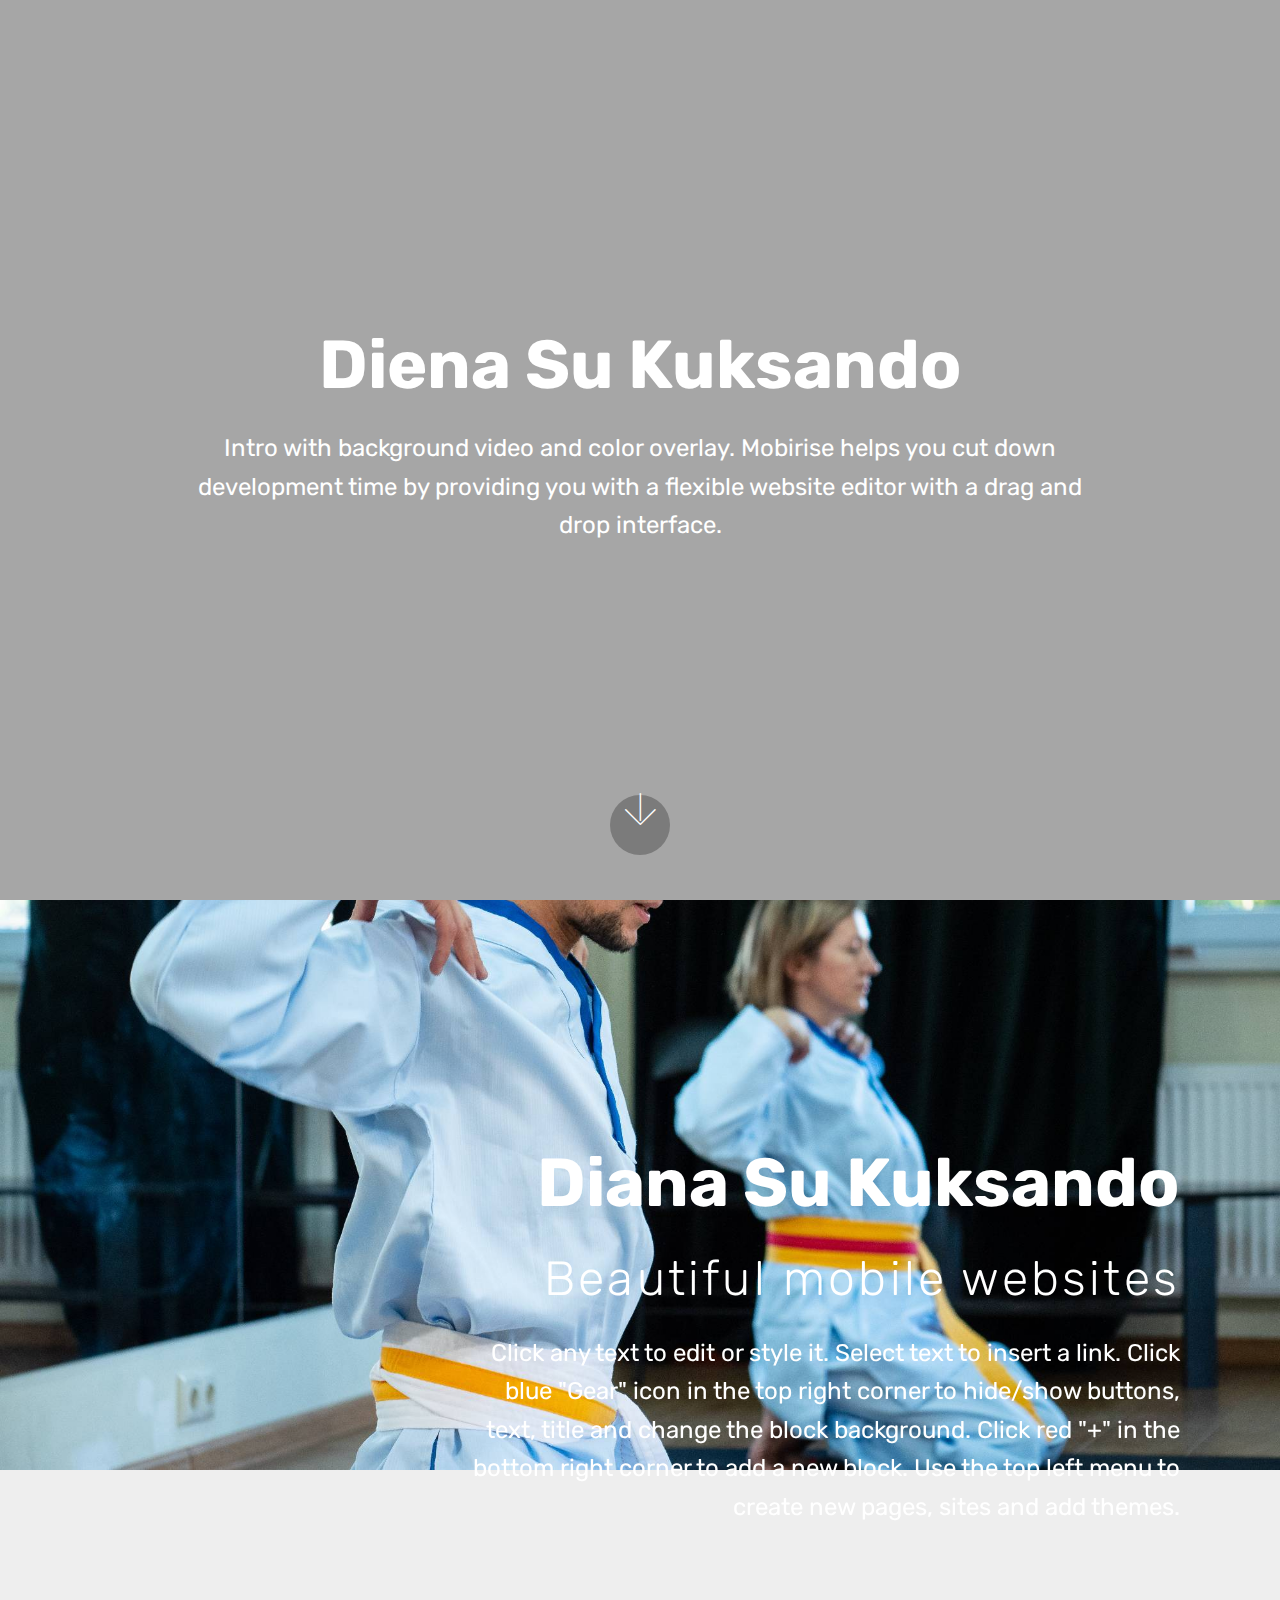
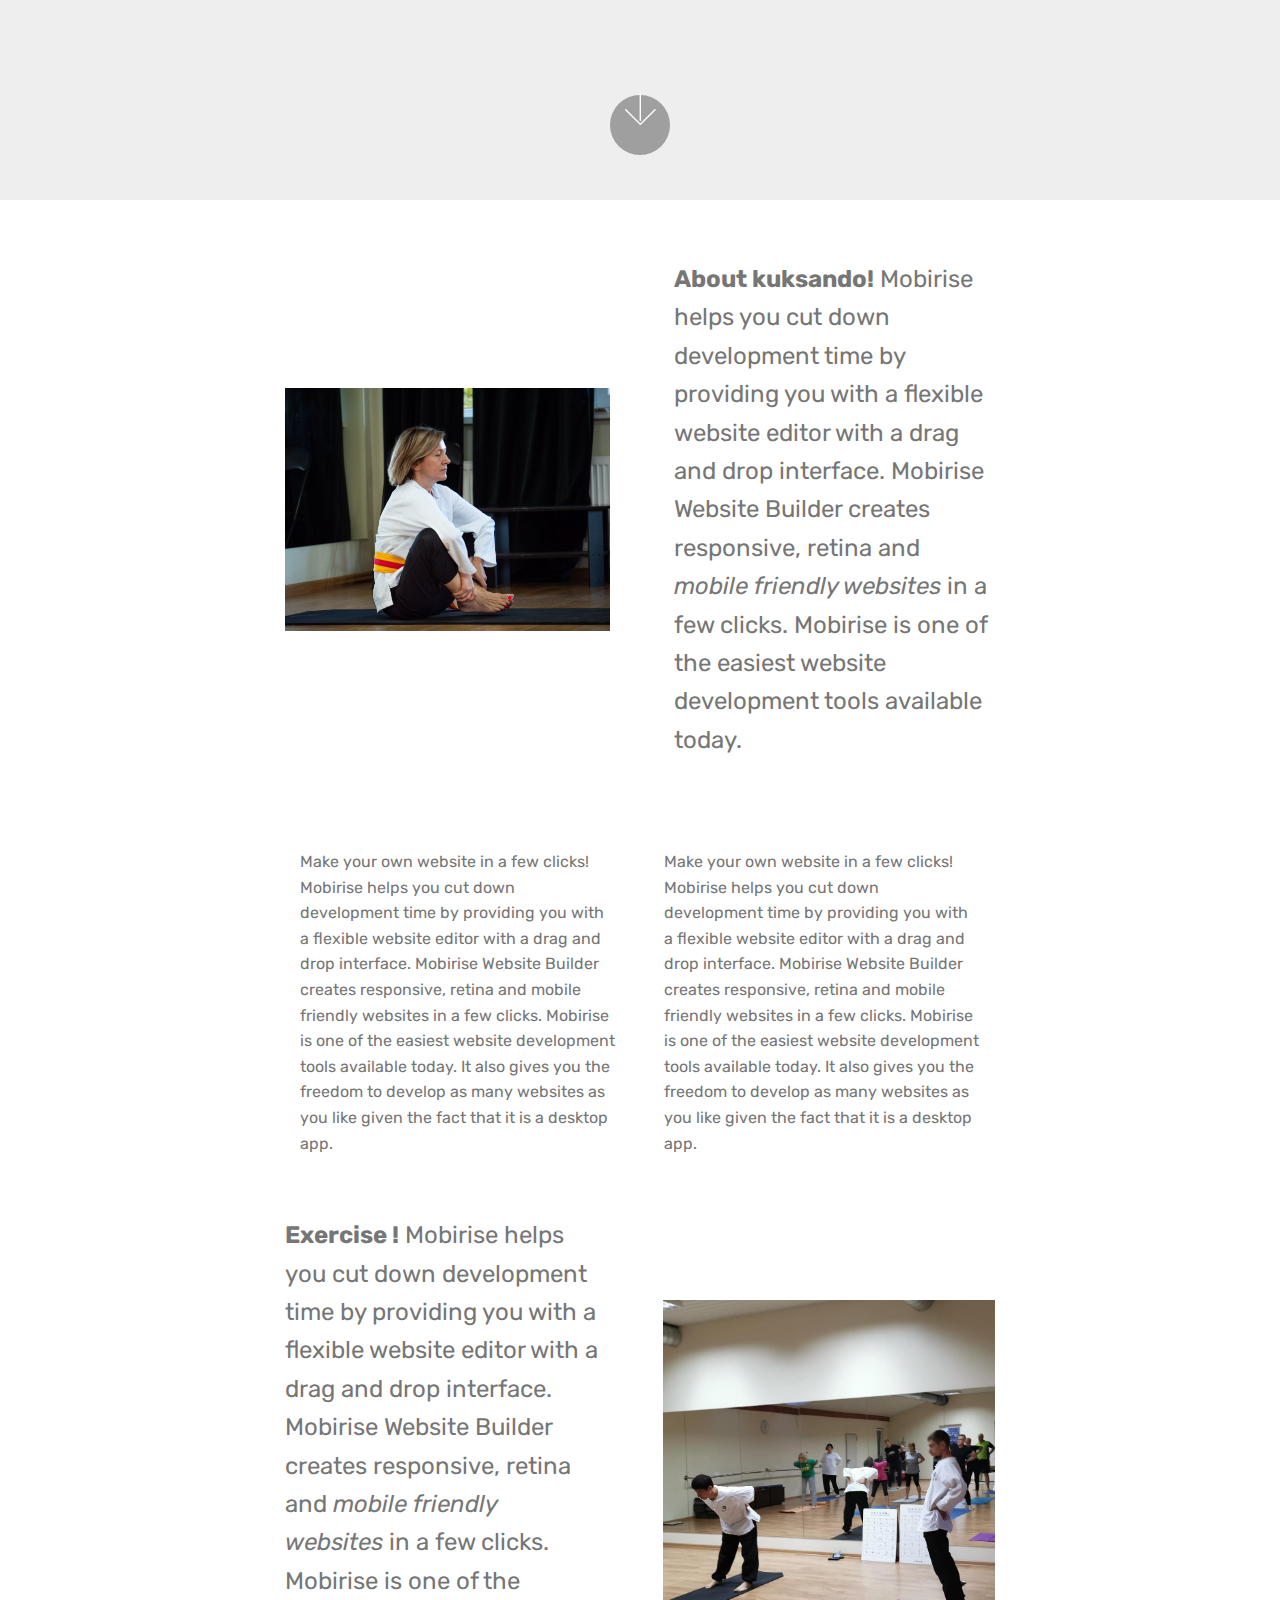
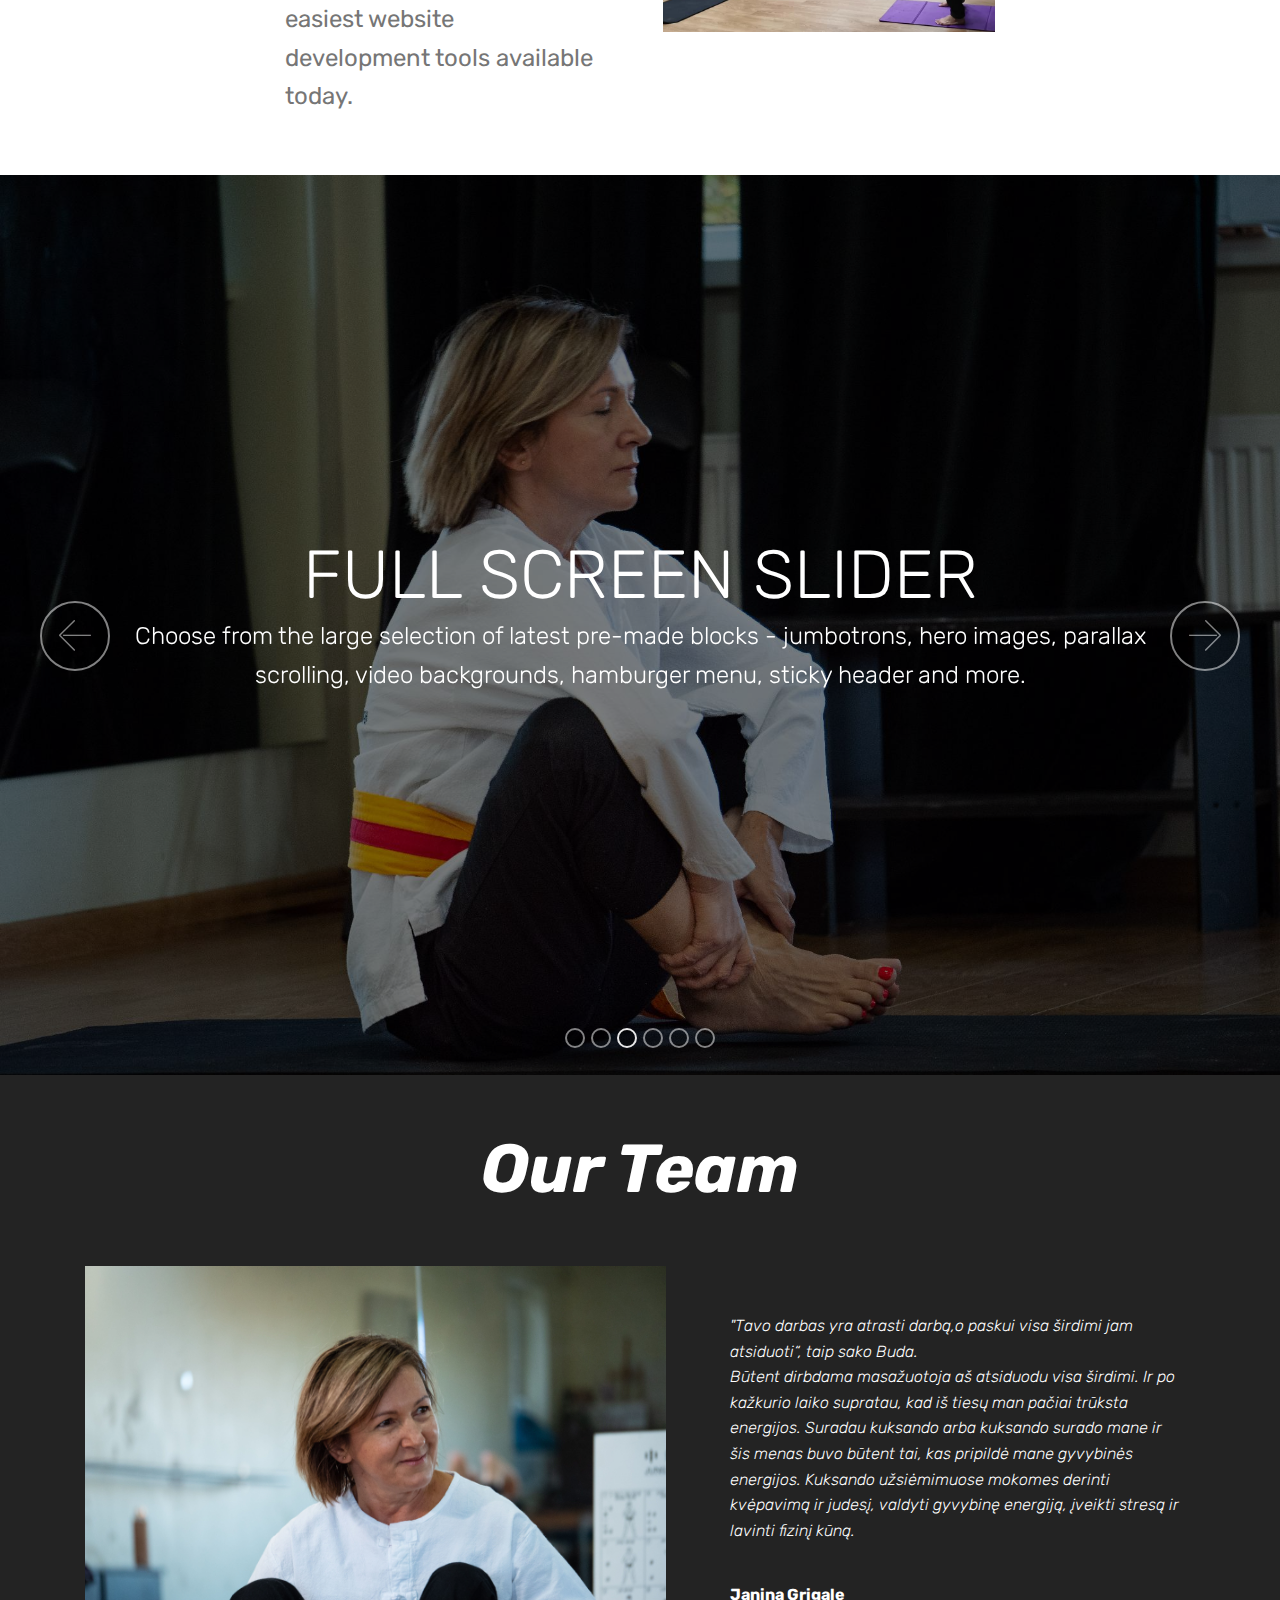
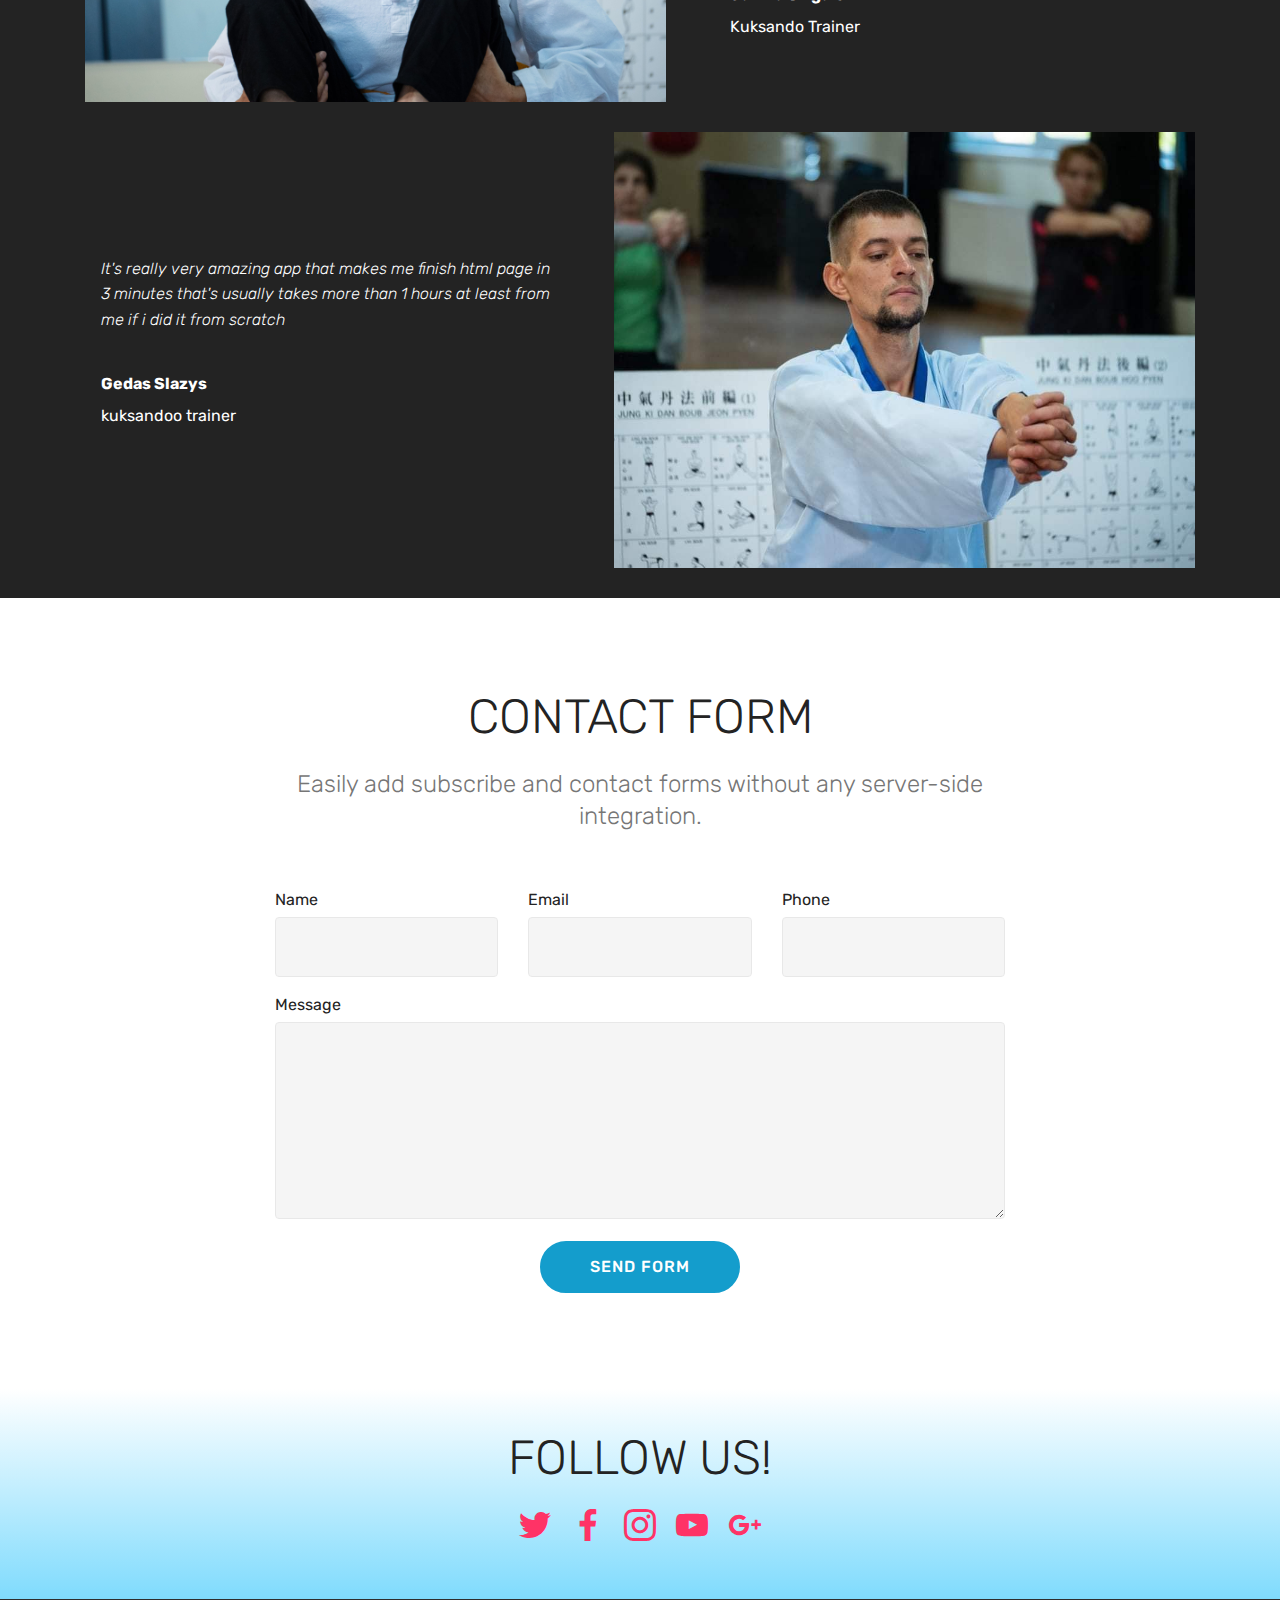
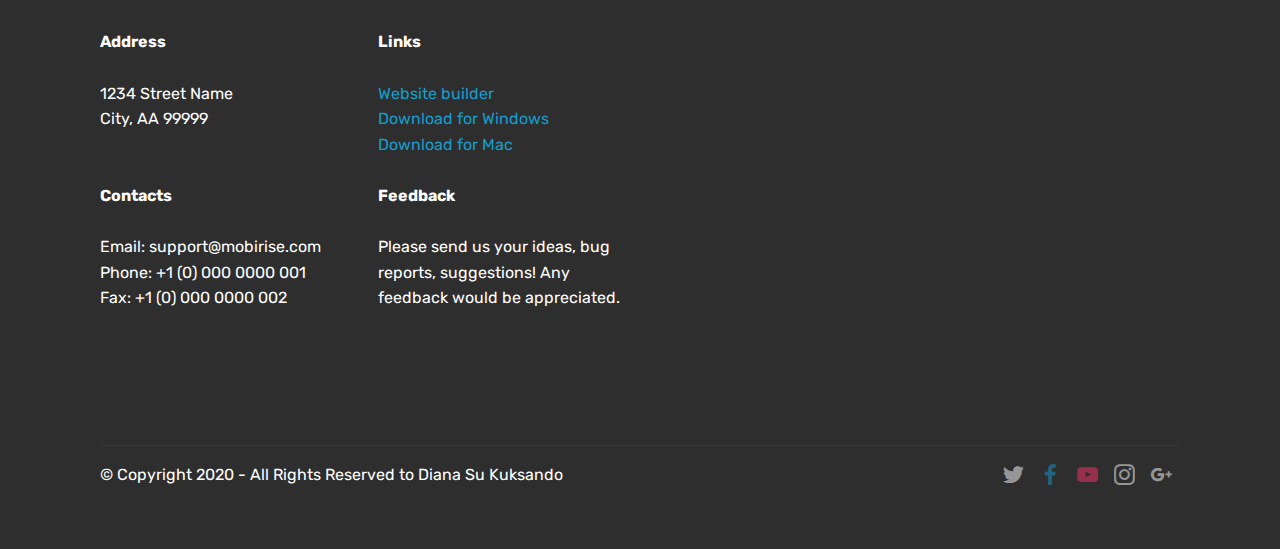
<file: index.html>
<!DOCTYPE html>
<html >
<head>
  <!-- Site made with Mobirise Website Builder v4.6.5, https://mobirise.com -->
  <meta charset="UTF-8">
  <meta http-equiv="X-UA-Compatible" content="IE=edge">
  <meta name="generator" content="Mobirise v4.6.5, mobirise.com">
  <meta name="viewport" content="width=device-width, initial-scale=1, minimum-scale=1">
  <link rel="shortcut icon" href="assets/images/logo4.png" type="image/x-icon">
  <meta name="description" content="Website Generator Description">
  <title>kuksando</title>
  <link rel="stylesheet" href="assets/web/assets/mobirise-icons/mobirise-icons.css">
  <link rel="stylesheet" href="assets/tether/tether.min.css">
  <link rel="stylesheet" href="assets/bootstrap/css/bootstrap.min.css">
  <link rel="stylesheet" href="assets/bootstrap/css/bootstrap-grid.min.css">
  <link rel="stylesheet" href="assets/bootstrap/css/bootstrap-reboot.min.css">
  <link rel="stylesheet" href="assets/socicon/css/styles.css">
  <link rel="stylesheet" href="assets/theme/css/style.css">
  <link rel="stylesheet" href="assets/mobirise/css/mbr-additional.css" type="text/css">
  
  
  
</head>
<body>
  <section class="header6 cid-ss1uspyOcr mbr-fullscreen" data-bg-video="https://www.youtube.com/watch?v=XAr6x-oocJI&amp;t=11s" id="header6-l">

    

    <div class="mbr-overlay" style="opacity: 0.3; background-color: rgb(0, 0, 0);">
    </div>

    <div class="container">
        <div class="row justify-content-md-center">
            <div class="mbr-white col-md-10">
                <h1 class="mbr-section-title align-center mbr-bold pb-3 mbr-fonts-style display-1">
                    Diena Su Kuksando</h1>
                <p class="mbr-text align-center pb-3 mbr-fonts-style display-5">
                    Intro with background video and color overlay. Mobirise helps you cut down development time by providing you with a flexible website editor with a drag and drop interface.
                </p>
                
            </div>
        </div>
    </div>

    <div class="mbr-arrow hidden-sm-down" aria-hidden="true">
        <a href="#next">
            <i class="mbri-down mbr-iconfont"></i>
        </a>
    </div>
</section>

<section class="engine"><a href="https://mobirise.ws/q">web page maker download</a></section><section class="header10 cid-ss1vpOQwte mbr-fullscreen mbr-parallax-background" id="header10-m">

    

    

    <div class="container">
        <div class="media-container-column mbr-white col-lg-8 col-md-10 ml-auto">
            <h1 class="mbr-section-title align-right mbr-bold pb-3 mbr-fonts-style display-1">
                Diana Su Kuksando</h1>
            <h3 class="mbr-section-subtitle align-right mbr-light pb-3 mbr-fonts-style display-2">
                Beautiful mobile websites
            </h3>
            <p class="mbr-text align-right pb-3 mbr-fonts-style display-5">
               Click any text to edit or style it. Select text to insert a link. Click blue "Gear" icon in the top right corner to hide/show buttons, text, title and change the block background. Click red "+" in the bottom right corner to add a new block. Use the top left menu to create new pages, sites and add themes.
            </p>
            
        </div>
    </div>

    <div class="mbr-arrow hidden-sm-down" aria-hidden="true">
        <a href="#next">
            <i class="mbri-down mbr-iconfont"></i>
        </a>
    </div>
</section>

<section class="mbr-section content6 cid-ss2t7gok6r" id="content6-z">
    
     
    
    <div class="container">
        <div class="media-container-row">
            <div class="col-12 col-md-8">
                <div class="media-container-row">
                    <div class="mbr-figure" style="width: 110%;">
                      <img src="assets/images/p11440661-5184x3888.jpg" alt="Mobirise" title="">  
                    </div>
                    <div class="media-content">
                        <div class="mbr-section-text">
                            <p class="mbr-text mb-0 mbr-fonts-style display-5">
                               <strong>About kuksando!</strong> Mobirise helps you cut down development time by providing you with a flexible website editor with a drag and drop interface. Mobirise Website Builder creates responsive, retina and <em>mobile friendly websites</em> in a few clicks. Mobirise is one of the easiest website development tools available today.
                            </p>
                        </div>
                    </div>
                </div>
            </div>
        </div>
    </div>
</section>

<section class="mbr-section article content3 cid-ssGvH2pUsl" id="content3-11">
      
     

    <div class="container">
        <div class="media-container-row">
            <div class="row col-12 col-md-8">
                <div class="col-12 col-md-6 pr-lg-4 mbr-text mbr-fonts-style display-7">
                     Make your own website in a few clicks! Mobirise helps you cut down development time by providing you with a flexible website editor with a drag and drop interface. Mobirise Website Builder creates responsive, retina and mobile friendly websites in a few clicks. Mobirise is one of the easiest website development tools available today. It also gives you the freedom to develop as many websites as you like given the fact that it is a desktop app.
                </div>
                <div class="col-12 col-md-6 pl-lg-4 mbr-text mbr-fonts-style display-7">
                     Make your own website in a few clicks! Mobirise helps you cut down development time by providing you with a flexible website editor with a drag and drop interface. Mobirise Website Builder creates responsive, retina and mobile friendly websites in a few clicks. Mobirise is one of the easiest website development tools available today. It also gives you the freedom to develop as many websites as you like given the fact that it is a desktop app.
                </div>
            </div>
        </div>
    </div>
</section>

<section class="mbr-section content7 cid-ss2t8gyoWr" id="content7-10">
          
    

    <div class="container">
        <div class="media-container-row">
            <div class="col-12 col-md-8">
                <div class="media-container-row">
                    <div class="media-content">
                        <div class="mbr-section-text">
                            <p class="mbr-text align-right mb-0 mbr-fonts-style display-5"><strong>Exercise !</strong> Mobirise helps you cut down development time by providing you with a flexible website editor with a drag and drop interface. Mobirise Website Builder creates responsive, retina and <em>mobile friendly websites</em> in a few clicks. Mobirise is one of the easiest website development tools available today.
                            </p>
                        </div>
                    </div>
                    <div class="mbr-figure" style="width: 115%;">
                     <img src="assets/images/img-20190918-214710-971x971.jpg" alt="Mobirise" title="">  
                    </div>
                </div>
            </div>
        </div>
    </div>
</section>

<section class="carousel slide cid-ss1PzLJPIp" data-interval="false" id="slider1-o">

    

    <div class="full-screen"><div class="mbr-slider slide carousel" data-pause="true" data-keyboard="false" data-ride="false" data-interval="false"><ol class="carousel-indicators"><li data-app-prevent-settings="" data-target="#slider1-o" data-slide-to="0"></li><li data-app-prevent-settings="" data-target="#slider1-o" data-slide-to="1"></li><li data-app-prevent-settings="" data-target="#slider1-o" class=" active" data-slide-to="2"></li><li data-app-prevent-settings="" data-target="#slider1-o" data-slide-to="3"></li><li data-app-prevent-settings="" data-target="#slider1-o" data-slide-to="4"></li><li data-app-prevent-settings="" data-target="#slider1-o" data-slide-to="5"></li></ol><div class="carousel-inner" role="listbox"><div class="carousel-item slider-fullscreen-image" data-bg-video-slide="false" style="background-image: url(assets/images/momgedas-2000x1500.jpg);"><div class="container container-slide"><div class="image_wrapper"><div class="mbr-overlay"></div><img src="assets/images/momgedas-2000x1500.jpg"><div class="carousel-caption justify-content-center"><div class="col-10 align-right"><h2 class="mbr-fonts-style display-1">IMAGE SLIDE</h2><p class="lead mbr-text mbr-fonts-style display-5">Choose from the large selection of latest pre-made blocks - jumbotrons, hero images, parallax scrolling, video backgrounds, hamburger menu, sticky header and more.</p><div class="mbr-section-btn" buttons="0"><a class="btn btn-info display-4" href="https://mobirise.com">FOR WINDOWS</a> <a class="btn  btn-white-outline display-4" href="https://mobirise.com">FOR MAC</a></div></div></div></div></div></div><div class="carousel-item slider-fullscreen-image" data-bg-video-slide="false" style="background-image: url(assets/images/153474108-156636062855670-6203667829349959182-n-1152x864.jpg);"><div class="container container-slide"><div class="image_wrapper"><div class="mbr-overlay"></div><img src="assets/images/153474108-156636062855670-6203667829349959182-n-1152x864.jpg"><div class="carousel-caption justify-content-center"><div class="col-10 align-center"><h2 class="mbr-fonts-style display-1">FULL SCREEN SLIDER</h2><p class="lead mbr-text mbr-fonts-style display-5">Choose from the large selection of latest pre-made blocks - jumbotrons, hero images, parallax scrolling, video backgrounds, hamburger menu, sticky header and more.</p></div></div></div></div></div><div class="carousel-item slider-fullscreen-image active" data-bg-video-slide="false" style="background-image: url(assets/images/p11440661-2000x1500.jpg);"><div class="container container-slide"><div class="image_wrapper"><div class="mbr-overlay"></div><img src="assets/images/p11440661-2000x1500.jpg"><div class="carousel-caption justify-content-center"><div class="col-10 align-center"><h2 class="mbr-fonts-style display-1">FULL SCREEN SLIDER</h2><p class="lead mbr-text mbr-fonts-style display-5">Choose from the large selection of latest pre-made blocks - jumbotrons, hero images, parallax scrolling, video backgrounds, hamburger menu, sticky header and more.</p></div></div></div></div></div><div class="carousel-item slider-fullscreen-image" data-bg-video-slide="false" style="background-image: url(assets/images/avatar-1440x1440.jpg);"><div class="container container-slide"><div class="image_wrapper"><div class="mbr-overlay"></div><img src="assets/images/avatar-1440x1440.jpg"><div class="carousel-caption justify-content-center"><div class="col-10 align-center"><h2 class="mbr-fonts-style display-1">FULL SCREEN SLIDER</h2><p class="lead mbr-text mbr-fonts-style display-5">Choose from the large selection of latest pre-made blocks - jumbotrons, hero images, parallax scrolling, video backgrounds, hamburger menu, sticky header and more.</p></div></div></div></div></div><div class="carousel-item slider-fullscreen-image" data-bg-video-slide="false" style="background-image: url(assets/images/19-2000x1500.jpg);"><div class="container container-slide"><div class="image_wrapper"><div class="mbr-overlay"></div><img src="assets/images/19-2000x1500.jpg"><div class="carousel-caption justify-content-center"><div class="col-10 align-center"><h2 class="mbr-fonts-style display-1">FULL SCREEN SLIDER</h2><p class="lead mbr-text mbr-fonts-style display-5">Choose from the large selection of latest pre-made blocks - jumbotrons, hero images, parallax scrolling, video backgrounds, hamburger menu, sticky header and more.</p></div></div></div></div></div><div class="carousel-item slider-fullscreen-image" data-bg-video-slide="false" style="background-image: url(assets/images/19-2000x1500.jpg);"><div class="container container-slide"><div class="image_wrapper"><div class="mbr-overlay"></div><img src="assets/images/19-2000x1500.jpg"><div class="carousel-caption justify-content-center"><div class="col-10 align-center"><h2 class="mbr-fonts-style display-1">FULL SCREEN SLIDER</h2><p class="lead mbr-text mbr-fonts-style display-5">Choose from the large selection of latest pre-made blocks - jumbotrons, hero images, parallax scrolling, video backgrounds, hamburger menu, sticky header and more.</p></div></div></div></div></div></div><a data-app-prevent-settings="" class="carousel-control carousel-control-prev" role="button" data-slide="prev" href="#slider1-o"><span aria-hidden="true" class="mbri-left mbr-iconfont"></span><span class="sr-only">Previous</span></a><a data-app-prevent-settings="" class="carousel-control carousel-control-next" role="button" data-slide="next" href="#slider1-o"><span aria-hidden="true" class="mbri-right mbr-iconfont"></span><span class="sr-only">Next</span></a></div></div>

</section>

<section class="mbr-section content5 cid-ss1PJ3cWfj" id="content5-p">

    

    

    <div class="container">
        <div class="media-container-row">
            <div class="title col-12 col-md-8">
                <h2 class="align-center mbr-bold mbr-white pb-3 mbr-fonts-style display-1"><em>
                    Our Team</em></h2>
                <h3 class="mbr-section-subtitle align-center mbr-light mbr-white pb-3 mbr-fonts-style display-5"></h3>
                
                
            </div>
        </div>
    </div>
</section>

<section class="testimonials2 cid-ss25xNm6Bz" id="testimonials2-y">

    

    

    <div class="container">
        <div class="media-container-row">
            <div class="mbr-figure pr-lg-5" style="width: 130%;">
              <img src="assets/images/p1144162-5184x3888.jpg" alt="" title="">
            </div>
            <div class="media-content px-3 align-self-center mbr-white py-2">
                    <p class="mbr-text testimonial-text mbr-fonts-style display-7">"Tavo darbas yra atrasti darbą,o paskui visa širdimi jam atsiduoti“, taip sako Buda.
<br>Būtent dirbdama masažuotoja aš atsiduodu visa širdimi. Ir po kažkurio laiko supratau, kad iš tiesų man pačiai trūksta energijos. Suradau kuksando arba kuksando surado mane ir šis menas buvo būtent tai, kas pripildė mane gyvybinės energijos. Kuksando užsiėmimuose mokomes derinti kvėpavimą ir judesį, valdyti gyvybinę energiją, įveikti stresą ir lavinti fizinį kūną.</p>
                    <p class="mbr-author-name pt-4 mb-2 mbr-fonts-style display-7">
                       Janina Grigale</p>
                    <p class="mbr-author-desc mbr-fonts-style display-7">
                       Kuksando Trainer</p>
            </div>
        </div>
    </div>
</section>

<section class="testimonials3 cid-ss24WbOL7j" id="testimonials3-x">

    

    

    <div class="container">
        <div class="media-container-row">
            <div class="media-content px-3 align-self-center mbr-white py-2">
                <p class="mbr-text testimonial-text mbr-fonts-style display-7">
                   It's really very amazing app that makes me finish html page in 3 minutes that's usually takes more than 1 hours at least from me if i did it from scratch
                </p>
                <p class="mbr-author-name pt-4 mb-2 mbr-fonts-style display-7">
                   Gedas Slazys</p>
                <p class="mbr-author-desc mbr-fonts-style display-7">
                   kuksandoo trainer</p>
            </div>

            <div class="mbr-figure pl-lg-5" style="width: 130%;">
              <img src="assets/images/img4-972x729.jpg" alt="" title="">
            </div>
        </div>
    </div>
</section>

<section class="mbr-section form1 cid-ssHltceej7" id="form1-12">

    

    
    <div class="container">
        <div class="row justify-content-center">
            <div class="title col-12 col-lg-8">
                <h2 class="mbr-section-title align-center pb-3 mbr-fonts-style display-2">
                    CONTACT FORM
                </h2>
                <h3 class="mbr-section-subtitle align-center mbr-light pb-3 mbr-fonts-style display-5">
                    Easily add subscribe and contact forms without any server-side integration.
                </h3>
            </div>
        </div>
    </div>
    <div class="container">
        <div class="row justify-content-center">
            <div class="media-container-column col-lg-8" data-form-type="formoid">
                    <div data-form-alert="" hidden="">
                        Thanks for filling out the form!
                    </div>
            
                    <form class="mbr-form" action="https://mobirise.com/" method="post" data-form-title="Mobirise Form"><input type="hidden" name="email" data-form-email="true" value="LNiDOqIYFIaDq57SWEyVmd39adwL6MzqhAii9u/VqQozrSyQoNoHBGbNxggWHrCmILfAMXPqDzOQ0mk3cfU7sSGmAcSRpF1oxxwv6S5txBb6NRLyIpj3egWDwOsBwxyG" data-form-field="Email">
                        <div class="row row-sm-offset">
                            <div class="col-md-4 multi-horizontal" data-for="name">
                                <div class="form-group">
                                    <label class="form-control-label mbr-fonts-style display-7" for="name-form1-12">Name</label>
                                    <input type="text" class="form-control" name="name" data-form-field="Name" required="" id="name-form1-12">
                                </div>
                            </div>
                            <div class="col-md-4 multi-horizontal" data-for="email">
                                <div class="form-group">
                                    <label class="form-control-label mbr-fonts-style display-7" for="email-form1-12">Email</label>
                                    <input type="email" class="form-control" name="email" data-form-field="Email" required="" id="email-form1-12">
                                </div>
                            </div>
                            <div class="col-md-4 multi-horizontal" data-for="phone">
                                <div class="form-group">
                                    <label class="form-control-label mbr-fonts-style display-7" for="phone-form1-12">Phone</label>
                                    <input type="tel" class="form-control" name="phone" data-form-field="Phone" id="phone-form1-12">
                                </div>
                            </div>
                        </div>
                        <div class="form-group" data-for="message">
                            <label class="form-control-label mbr-fonts-style display-7" for="message-form1-12">Message</label>
                            <textarea type="text" class="form-control" name="message" rows="7" data-form-field="Message" id="message-form1-12"></textarea>
                        </div>
            
                        <span class="input-group-btn">
                            <button href="" type="submit" class="btn btn-primary btn-form display-4">SEND FORM</button>
                        </span>
                    </form>
            </div>
        </div>
    </div>
</section>

<section class="cid-ss21p5C1eG" id="social-buttons2-u">

    

    

    <div class="container">
        <div class="media-container-row">
            <div class="col-md-8 align-center">
                <h2 class="pb-3 mbr-fonts-style display-2">
                    FOLLOW US!
                </h2>
                <div class="social-list pl-0 mb-0">
                    <a href="https://twitter.com/mobirise" target="_blank">
                        <span class="px-2 socicon-twitter socicon mbr-iconfont mbr-iconfont-social"></span>
                    </a>
                    <a href="https://www.facebook.com/pages/Mobirise/1616226671953247" target="_blank">
                        <span class="px-2 socicon-facebook socicon mbr-iconfont mbr-iconfont-social"></span>
                    </a>
                    <a href="https://instagram.com/mobirise" target="_blank">
                        <span class="px-2 socicon-instagram socicon mbr-iconfont mbr-iconfont-social"></span>
                    </a>
                    <a href="https://www.youtube.com/c/mobirise" target="_blank">
                        <span class="px-2 socicon-youtube socicon mbr-iconfont mbr-iconfont-social"></span>
                    </a>
                    <a href="https://plus.google.com/u/0/+Mobirise" target="_blank">
                        <span class="px-2 mbr-iconfont mbr-iconfont-social socicon-googleplus socicon" style="color: rgb(255, 51, 102);"></span>
                    </a>
                    <a href="https://www.behance.net/Mobirise" target="_blank">
                        
                    </a>
                </div>
            </div>
        </div>
    </div>
</section>

<section class="cid-ss21A2e9jG" id="footer2-w">

    

    

    <div class="container">
        <div class="media-container-row content mbr-white">
            <div class="col-12 col-md-3 mbr-fonts-style display-7">
                <p class="mbr-text">
                    <strong>Address</strong>
                    <br>
                    <br>1234 Street Name
                    <br>City, AA 99999
                    <br>
                    <br>
                    <br><strong>Contacts</strong>
                    <br>
                    <br>Email: support@mobirise.com
                    <br>Phone: +1 (0) 000 0000 001
                    <br>Fax: +1 (0) 000 0000 002
                </p>
            </div>
            <div class="col-12 col-md-3 mbr-fonts-style display-7">
                <p class="mbr-text">
                    <strong>Links</strong>
                    <br>
                    <br><a class="text-primary" href="https://mobirise.com/">Website builder</a>
                    <br><a class="text-primary" href="https://mobirise.com/mobirise-free-win.zip">Download for Windows</a>
                    <br><a class="text-primary" href="https: //mobirise.com/mobirise-free-mac.zip">Download for Mac</a>
                    <br>
                    <br><strong>Feedback</strong>
                    <br>
                    <br>Please send us your ideas, bug reports, suggestions! Any feedback would be appreciated.
                </p>
            </div>
            <div class="col-12 col-md-6">
                <div class="google-map"><iframe frameborder="0" style="border:0" src="https://www.google.com/maps/embed/v1/place?key=AIzaSyA0Dx_boXQiwvdz8sJHoYeZNVTdoWONYkU&amp;q=place_id:ChIJQ9NnsXAi50YRvIs3x-DRS2E" allowfullscreen=""></iframe></div>
            </div>
        </div>
        <div class="footer-lower">
            <div class="media-container-row">
                <div class="col-sm-12">
                    <hr>
                </div>
            </div>
            <div class="media-container-row mbr-white">
                <div class="col-sm-6 copyright">
                    <p class="mbr-text mbr-fonts-style display-7">
                        © Copyright 2020 - All Rights Reserved to Diana Su Kuksando</p>
                </div>
                <div class="col-md-6">
                    <div class="social-list align-right">
                        <div class="soc-item">
                            <a href="https://twitter.com/mobirise" target="_blank">
                                <span class="socicon-twitter socicon mbr-iconfont mbr-iconfont-social"></span>
                            </a>
                        </div>
                        <div class="soc-item">
                            <a href="https://www.facebook.com/Diena-su-Kuksando-2225954440834563" target="_blank">
                                <span class="mbr-iconfont mbr-iconfont-social socicon-facebook socicon" style="color: rgb(20, 157, 204);"></span>
                            </a>
                        </div>
                        <div class="soc-item">
                            <a href="https://www.youtube.com/watch?v=XAr6x-oocJI&t=11s" target="_blank">
                                <span class="mbr-iconfont mbr-iconfont-social socicon-youtube socicon" style="color: rgb(255, 51, 102);"></span>
                            </a>
                        </div>
                        <div class="soc-item">
                            <a href="https://instagram.com/mobirise" target="_blank">
                                <span class="socicon-instagram socicon mbr-iconfont mbr-iconfont-social"></span>
                            </a>
                        </div>
                        <div class="soc-item">
                            <a href="https://plus.google.com/u/0/+Mobirise" target="_blank">
                                <span class="socicon-googleplus socicon mbr-iconfont mbr-iconfont-social"></span>
                            </a>
                        </div>
                        
                    </div>
                </div>
            </div>
        </div>
    </div>
</section>


  <script src="assets/web/assets/jquery/jquery.min.js"></script>
  <script src="assets/popper/popper.min.js"></script>
  <script src="assets/tether/tether.min.js"></script>
  <script src="assets/bootstrap/js/bootstrap.min.js"></script>
  <script src="assets/smoothscroll/smooth-scroll.js"></script>
  <script src="assets/ytplayer/jquery.mb.ytplayer.min.js"></script>
  <script src="assets/parallax/jarallax.min.js"></script>
  <script src="assets/sociallikes/social-likes.js"></script>
  <script src="assets/bootstrapcarouselswipe/bootstrap-carousel-swipe.js"></script>
  <script src="assets/vimeoplayer/jquery.mb.vimeo_player.js"></script>
  <script src="assets/theme/js/script.js"></script>
  <script src="assets/slidervideo/script.js"></script>
  <script src="assets/formoid/formoid.min.js"></script>
  
  
</body>
</html>
</file>
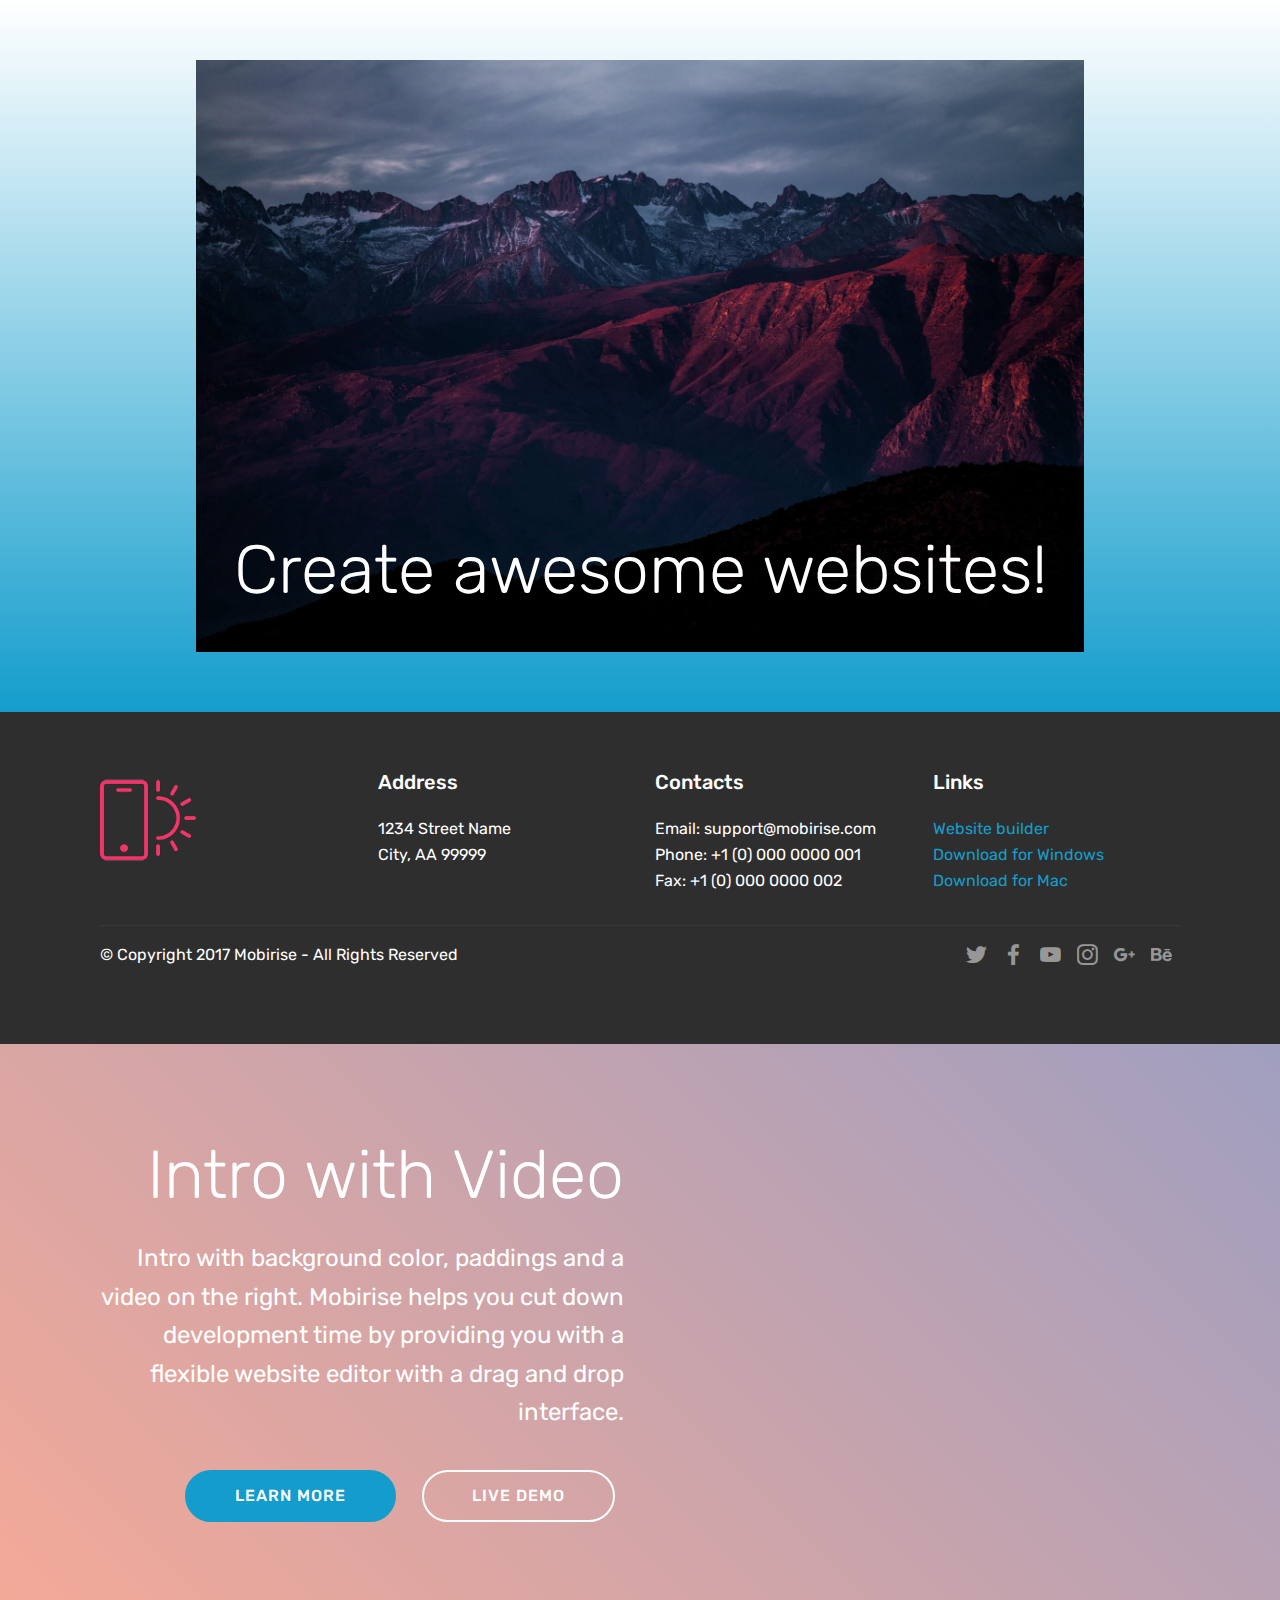
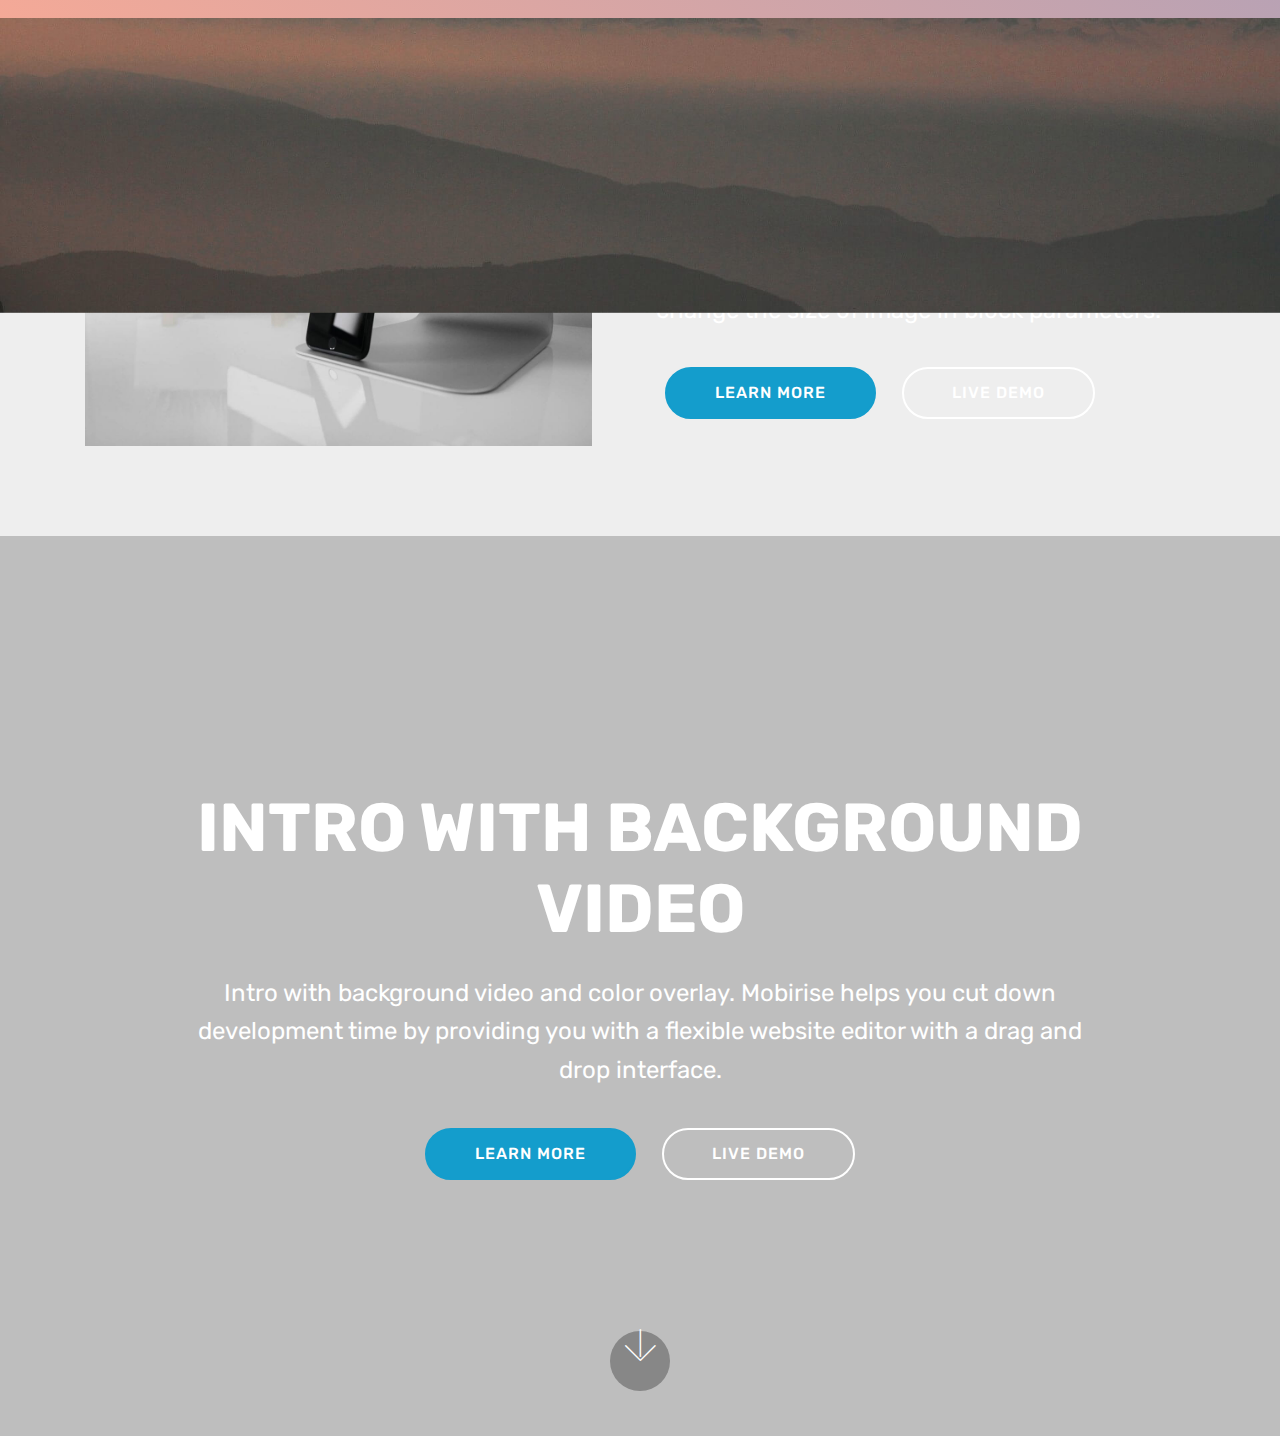
<file: indexold.html>
<!DOCTYPE html>
<html >
<head>
  <!-- Site made with Mobirise Website Builder v4.6.5, https://mobirise.com -->
  <meta charset="UTF-8">
  <meta http-equiv="X-UA-Compatible" content="IE=edge">
  <meta name="generator" content="Mobirise v4.6.5, mobirise.com">
  <meta name="viewport" content="width=device-width, initial-scale=1, minimum-scale=1">
  <link rel="shortcut icon" href="assets/images/logo4.png" type="image/x-icon">
  <meta name="description" content="">
  <title>Home</title>
  <link rel="stylesheet" href="assets/web/assets/mobirise-icons/mobirise-icons.css">
  <link rel="stylesheet" href="assets/tether/tether.min.css">
  <link rel="stylesheet" href="assets/bootstrap/css/bootstrap.min.css">
  <link rel="stylesheet" href="assets/bootstrap/css/bootstrap-grid.min.css">
  <link rel="stylesheet" href="assets/bootstrap/css/bootstrap-reboot.min.css">
  <link rel="stylesheet" href="assets/socicon/css/styles.css">
  <link rel="stylesheet" href="assets/theme/css/style.css">
  <link rel="stylesheet" href="assets/mobirise/css/mbr-additional.css" type="text/css">
  
  
  
</head>
<body>
  <section class="cid-srhiEgxc5t" id="image3-h">

    

    <figure class="mbr-figure container">
            <div class="image-block" style="width: 80%;">
                <img src="assets/images/jumbotron.jpg" width="1400" alt="Mobirise">
                <figcaption class="mbr-figure-caption mbr-figure-caption-over">
                    <div class="container pb-5 mbr-white align-center mbr-fonts-style display-1">
                        Create awesome websites!
                    </div>
                </figcaption>
            </div>
    </figure>
</section>

<section class="engine"><a href="https://mobirise.ws/k">how to develop your own website</a></section><section class="cid-qJgLlCaIcn" id="footer1-g">

    

    

    <div class="container">
        <div class="media-container-row content text-white">
            <div class="col-12 col-md-3">
                <div class="media-wrap">
                    <a href="https://mobirise.com/">
                        <img src="assets/images/logo2.png" alt="Mobirise">
                    </a>
                </div>
            </div>
            <div class="col-12 col-md-3 mbr-fonts-style display-7">
                <h5 class="pb-3">
                    Address
                </h5>
                <p class="mbr-text">
                    1234 Street Name
                    <br>City, AA 99999
                </p>
            </div>
            <div class="col-12 col-md-3 mbr-fonts-style display-7">
                <h5 class="pb-3">
                    Contacts
                </h5>
                <p class="mbr-text">
                    Email: support@mobirise.com
                    <br>Phone: +1 (0) 000 0000 001
                    <br>Fax: +1 (0) 000 0000 002
                </p>
            </div>
            <div class="col-12 col-md-3 mbr-fonts-style display-7">
                <h5 class="pb-3">
                    Links
                </h5>
                <p class="mbr-text">
                    <a class="text-primary" href="https://mobirise.com/">Website builder</a>
                    <br><a class="text-primary" href="https://mobirise.com/mobirise-free-win.zip">Download for Windows</a>
                    <br><a class="text-primary" href="https://mobirise.com/mobirise-free-mac.zip">Download for Mac</a>
                </p>
            </div>
        </div>
        <div class="footer-lower">
            <div class="media-container-row">
                <div class="col-sm-12">
                    <hr>
                </div>
            </div>
            <div class="media-container-row mbr-white">
                <div class="col-sm-6 copyright">
                    <p class="mbr-text mbr-fonts-style display-7">
                        © Copyright 2017 Mobirise - All Rights Reserved
                    </p>
                </div>
                <div class="col-md-6">
                    <div class="social-list align-right">
                        <div class="soc-item">
                            <a href="https://twitter.com/mobirise" target="_blank">
                                <span class="socicon-twitter socicon mbr-iconfont mbr-iconfont-social"></span>
                            </a>
                        </div>
                        <div class="soc-item">
                            <a href="https://www.facebook.com/pages/Mobirise/1616226671953247" target="_blank">
                                <span class="socicon-facebook socicon mbr-iconfont mbr-iconfont-social"></span>
                            </a>
                        </div>
                        <div class="soc-item">
                            <a href="https://www.youtube.com/c/mobirise" target="_blank">
                                <span class="socicon-youtube socicon mbr-iconfont mbr-iconfont-social"></span>
                            </a>
                        </div>
                        <div class="soc-item">
                            <a href="https://instagram.com/mobirise" target="_blank">
                                <span class="socicon-instagram socicon mbr-iconfont mbr-iconfont-social"></span>
                            </a>
                        </div>
                        <div class="soc-item">
                            <a href="https://plus.google.com/u/0/+Mobirise" target="_blank">
                                <span class="socicon-googleplus socicon mbr-iconfont mbr-iconfont-social"></span>
                            </a>
                        </div>
                        <div class="soc-item">
                            <a href="https://www.behance.net/Mobirise" target="_blank">
                                <span class="socicon-behance socicon mbr-iconfont mbr-iconfont-social"></span>
                            </a>
                        </div>
                    </div>
                </div>
            </div>
        </div>
    </div>
</section>

<section class="header7 cid-srhjciXldF" id="header7-i">

    

    

    <div class="container">
        <div class="media-container-row">

            <div class="media-content align-right">
                <h1 class="mbr-section-title mbr-white pb-3 mbr-fonts-style display-1">
                    Intro with Video
                </h1>
                <div class="mbr-section-text mbr-white pb-3">
                    <p class="mbr-text mbr-fonts-style display-5">
                        Intro with background color, paddings and a video on the right. Mobirise helps you cut down development time by providing you with a flexible website editor with a drag and drop interface.
                    </p>
                </div>
                <div class="mbr-section-btn"><a class="btn btn-md btn-primary display-4" href="https://mobirise.com">LEARN MORE</a>
                        <a class="btn btn-md btn-white-outline display-4" href="https://mobirise.com">LIVE DEMO</a></div>
            </div>

            <div class="mbr-figure" style="width: 100%;"><iframe class="mbr-embedded-video" src="https://www.youtube.com/embed/uNCr7NdOJgw?rel=0&amp;amp;showinfo=0&amp;autoplay=1&amp;loop=0" width="1280" height="720" frameborder="0" allowfullscreen></iframe></div>

        </div>
    </div>
</section>

<section class="header3 cid-srhjZlq7zW mbr-parallax-background" id="header3-j">

    

    

    <div class="container">
        <div class="media-container-row">
            <div class="mbr-figure" style="width: 100%;">
                <img src="assets/images/01.jpg" alt="Mobirise">
            </div>

            <div class="media-content">
                <h1 class="mbr-section-title mbr-white pb-3 mbr-fonts-style display-1">
                    Intro with Image
                </h1>
                
                <div class="mbr-section-text mbr-white pb-3 ">
                    <p class="mbr-text mbr-fonts-style display-5">
                        Full width intro with image background, color overlay and a picture on the left. You can easily change the size of image in block parameters.
                    </p>
                </div>
                <div class="mbr-section-btn">
                    <a class="btn btn-md btn-primary display-4" href="https://mobirise.com">LEARN MORE</a>
                    <a class="btn btn-md btn-white-outline display-4" href="https://mobirise.com">LIVE DEMO</a>
                </div>
            </div>
        </div>
    </div>

</section>

<section class="header6 cid-ss1tJih08I mbr-fullscreen" data-bg-video="http://www.youtube.com/watch?v=uNCr7NdOJgw" id="header6-k">

    

    <div class="mbr-overlay" style="opacity: 0.2; background-color: rgb(0, 0, 0);">
    </div>

    <div class="container">
        <div class="row justify-content-md-center">
            <div class="mbr-white col-md-10">
                <h1 class="mbr-section-title align-center mbr-bold pb-3 mbr-fonts-style display-1">
                    INTRO WITH BACKGROUND VIDEO
                </h1>
                <p class="mbr-text align-center pb-3 mbr-fonts-style display-5">
                    Intro with background video and color overlay. Mobirise helps you cut down development time by providing you with a flexible website editor with a drag and drop interface.
                </p>
                <div class="mbr-section-btn align-center">
                        <a class="btn btn-md btn-primary display-4" href="https://mobirise.com">LEARN MORE</a>
                        <a class="btn btn-md btn-white-outline display-4" href="https://mobirise.com">LIVE DEMO</a>
                </div>
            </div>
        </div>
    </div>

    <div class="mbr-arrow hidden-sm-down" aria-hidden="true">
        <a href="#next">
            <i class="mbri-down mbr-iconfont"></i>
        </a>
    </div>
</section>


  <script src="assets/web/assets/jquery/jquery.min.js"></script>
  <script src="assets/popper/popper.min.js"></script>
  <script src="assets/tether/tether.min.js"></script>
  <script src="assets/bootstrap/js/bootstrap.min.js"></script>
  <script src="assets/parallax/jarallax.min.js"></script>
  <script src="assets/ytplayer/jquery.mb.ytplayer.min.js"></script>
  <script src="assets/vimeoplayer/jquery.mb.vimeo_player.js"></script>
  <script src="assets/smoothscroll/smooth-scroll.js"></script>
  <script src="assets/theme/js/script.js"></script>
  
  
</body>
</html>
</file>
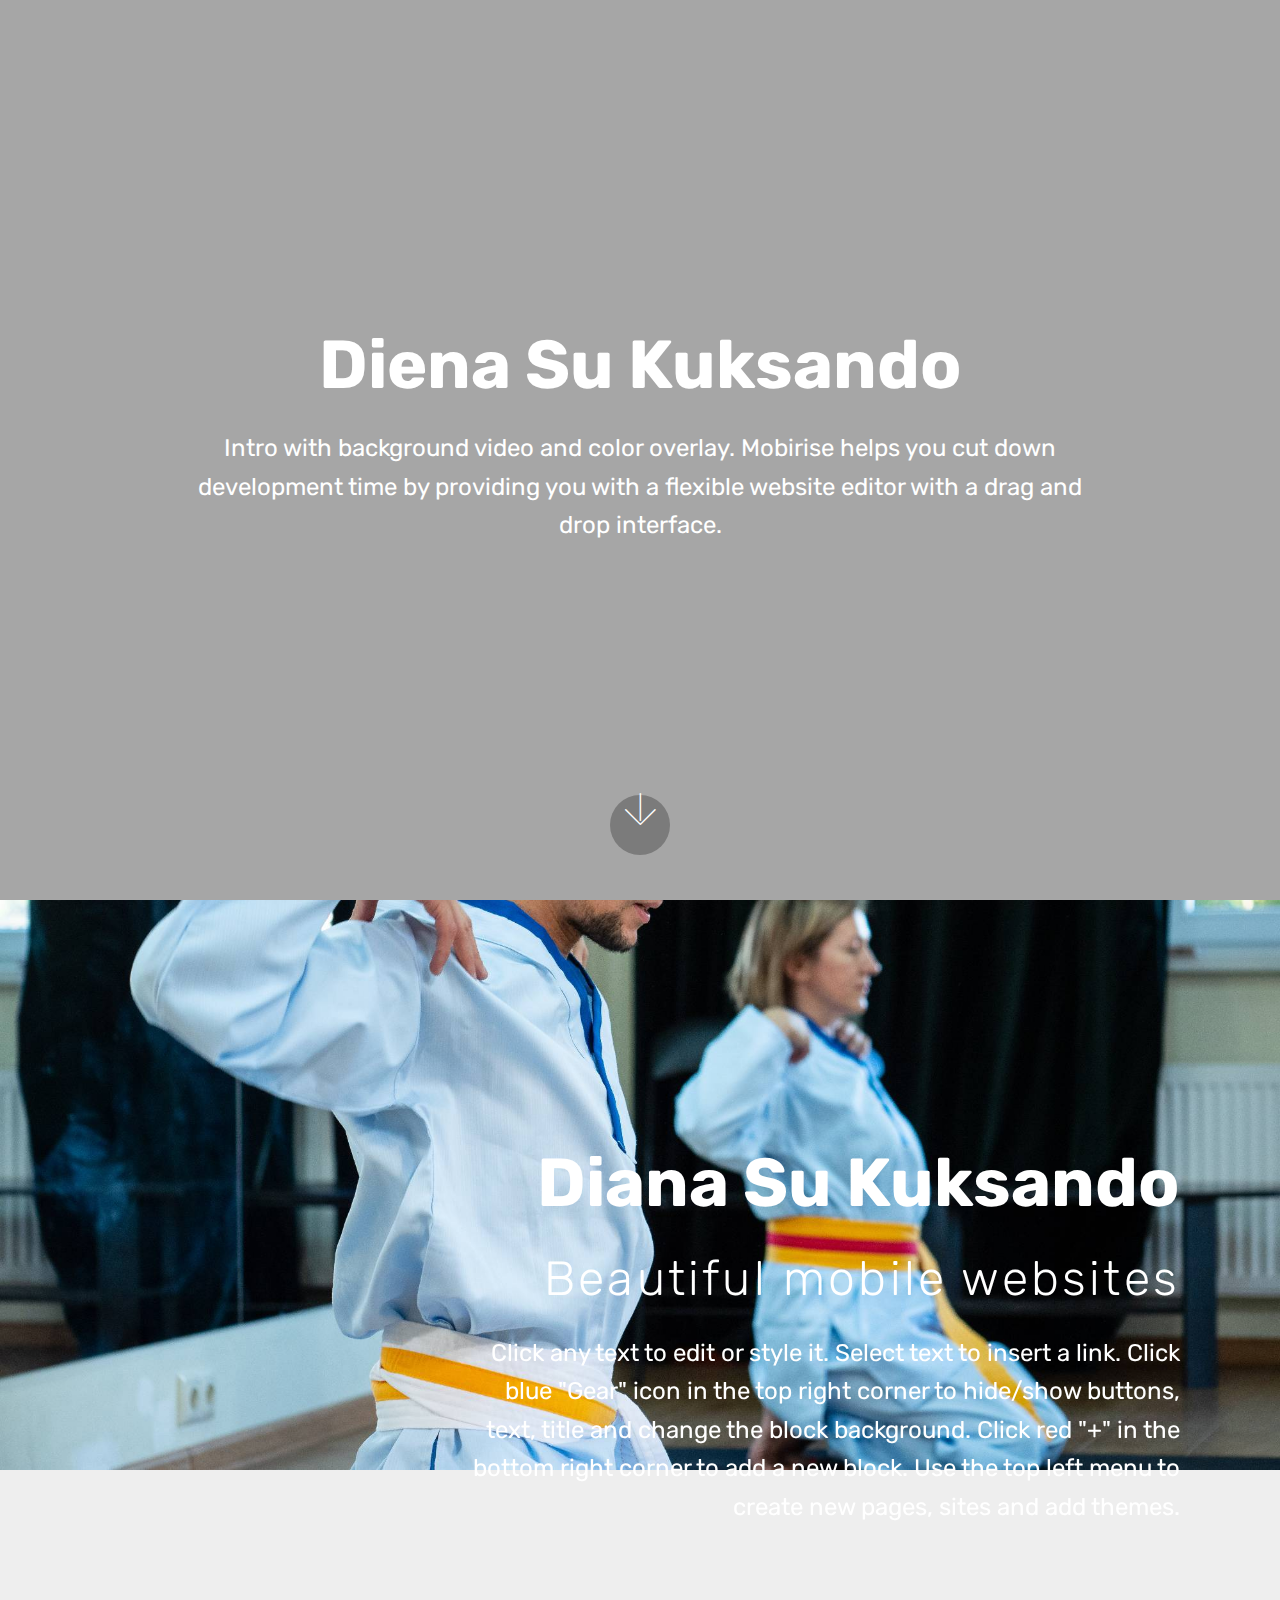
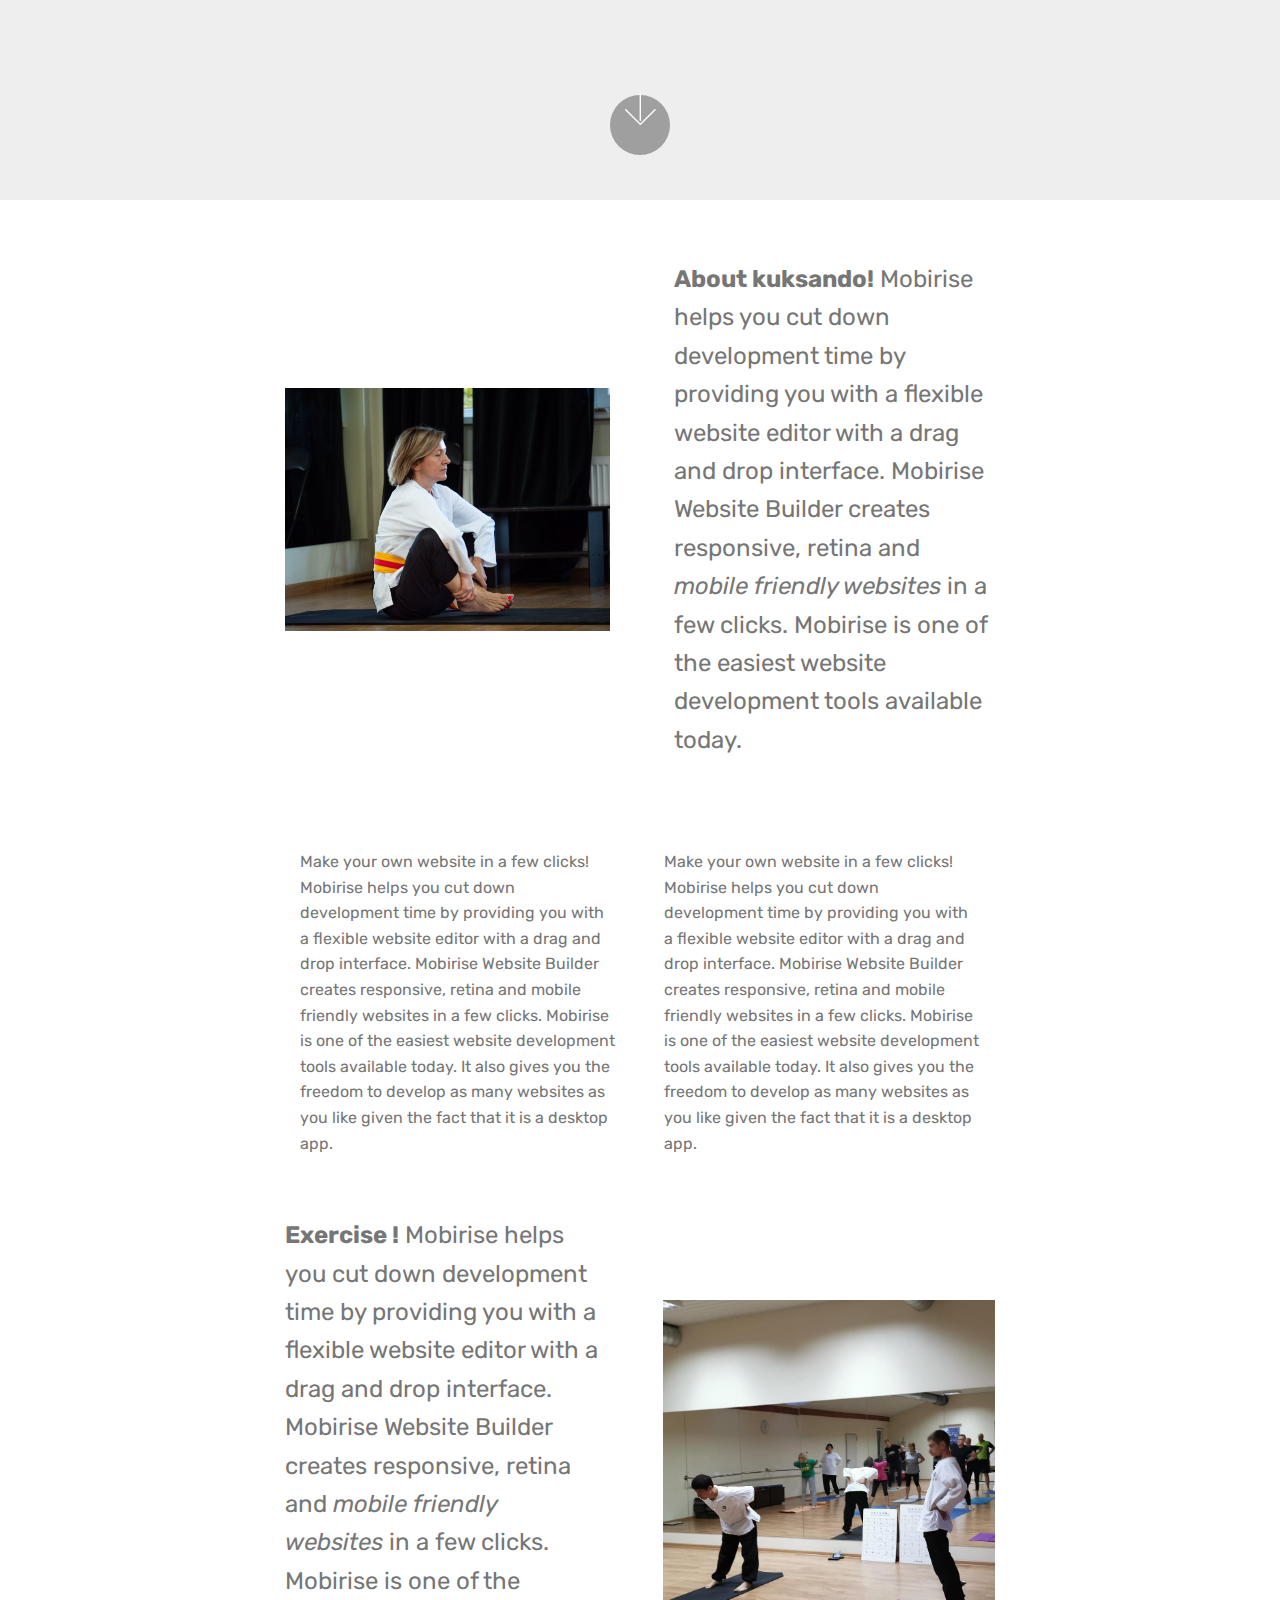
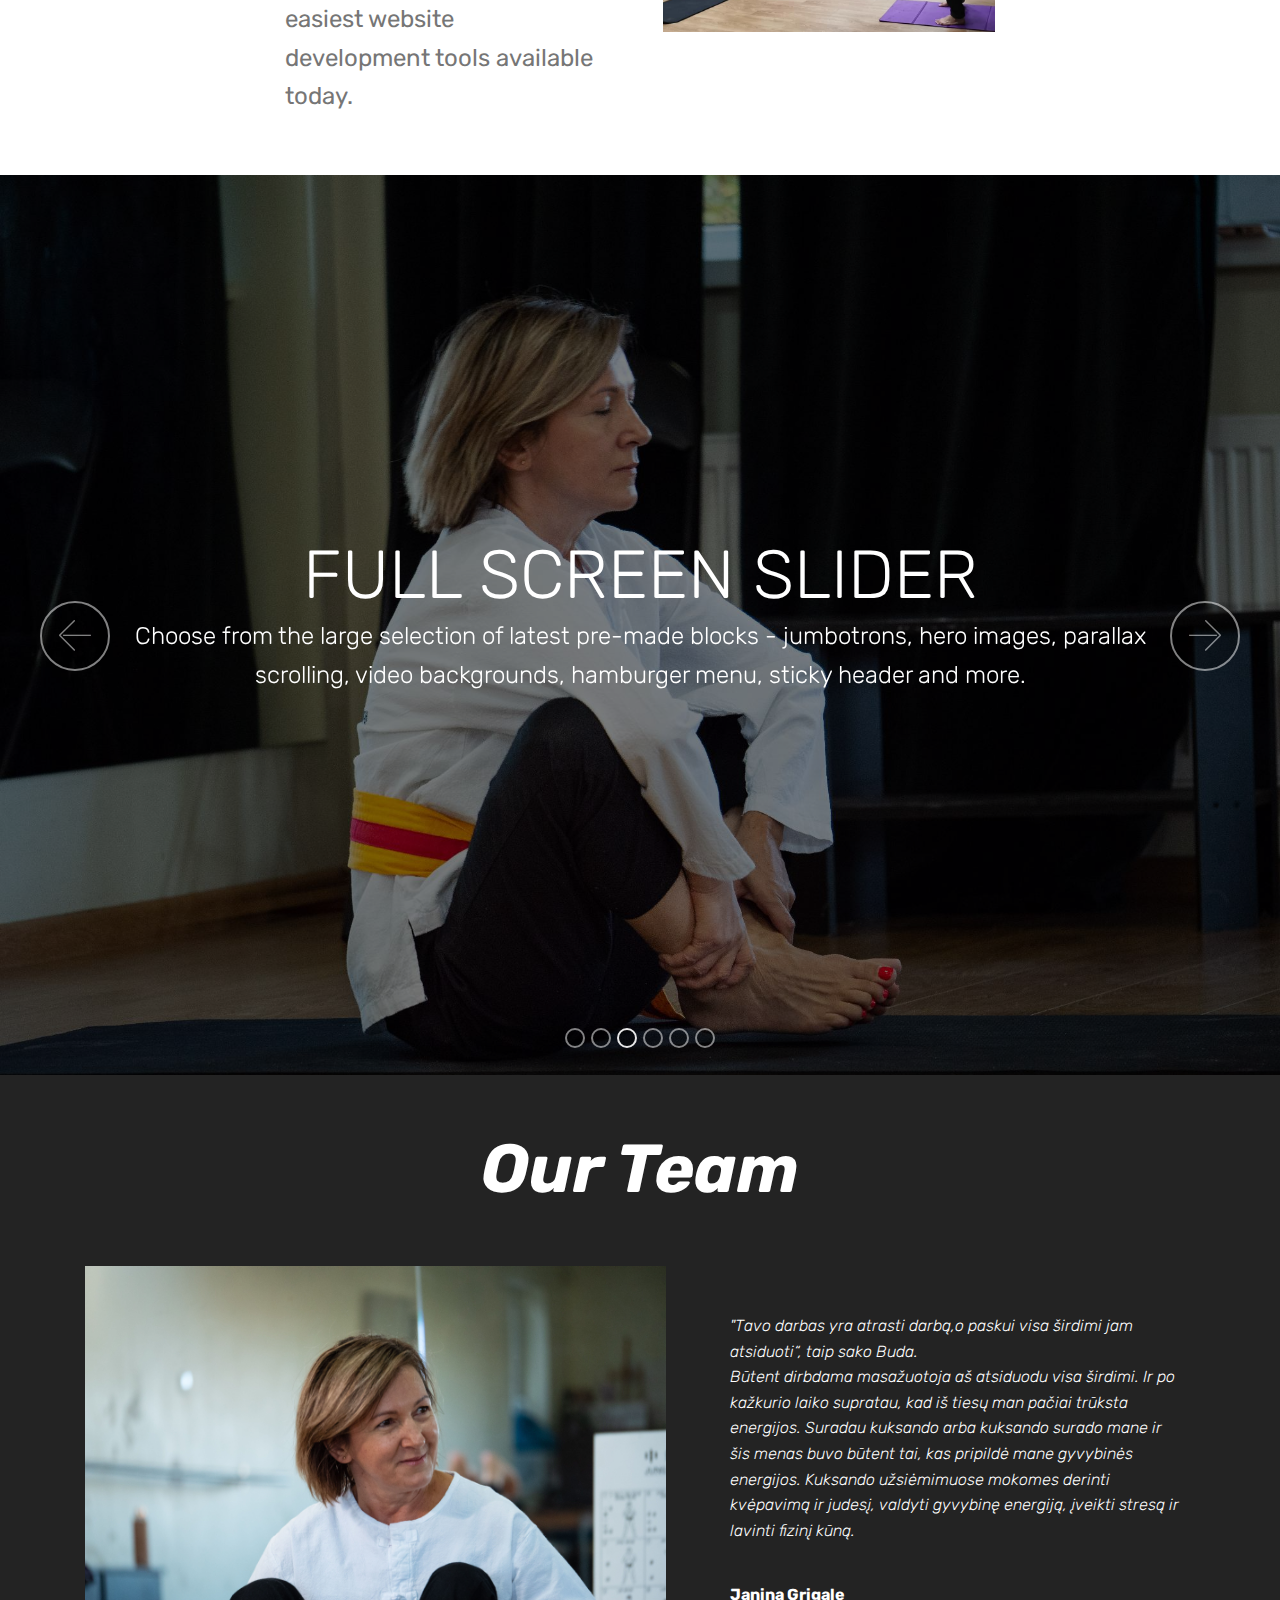
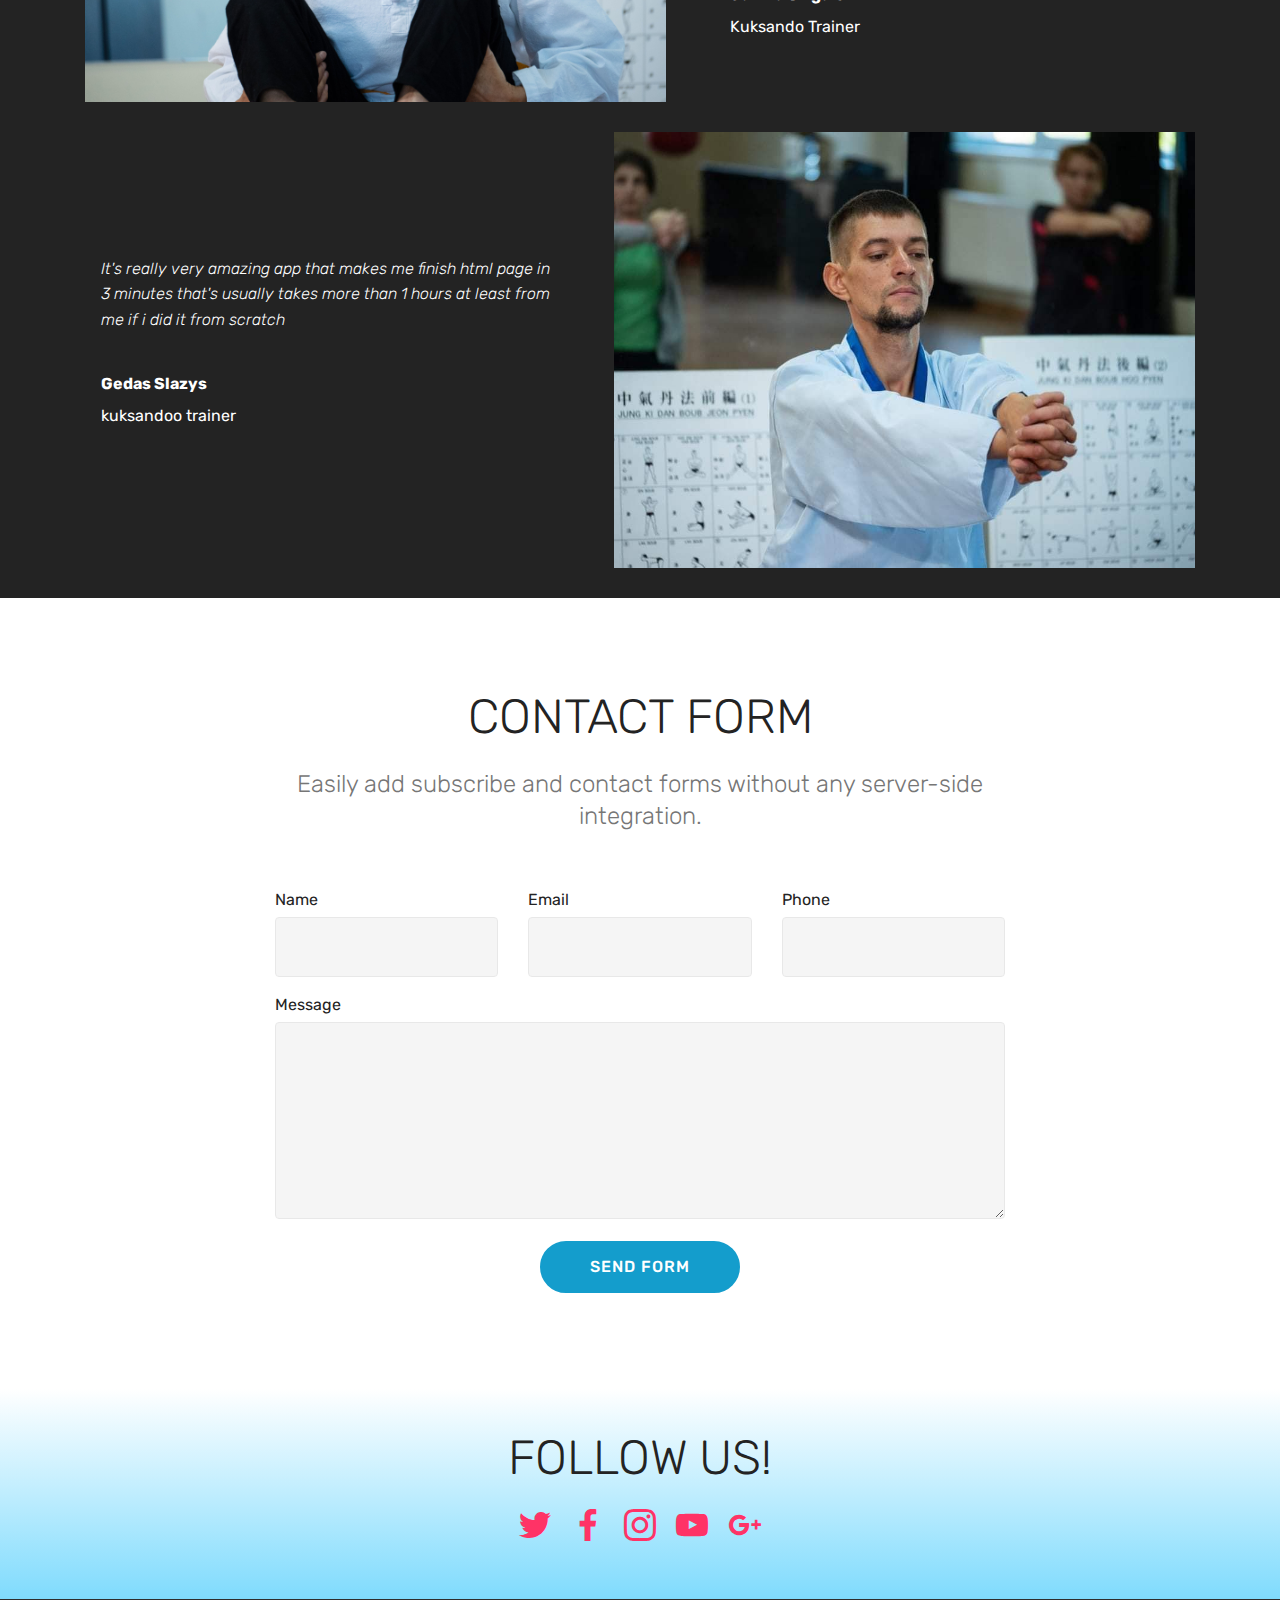
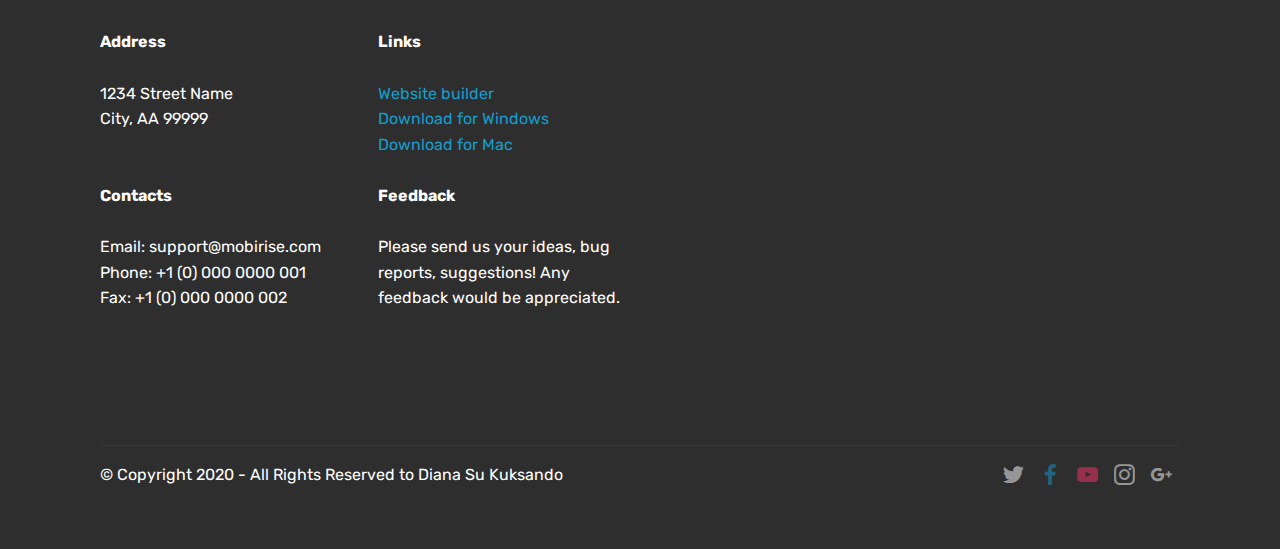
<file: page1.html>
<!DOCTYPE html>
<html >
<head>
  <!-- Site made with Mobirise Website Builder v4.6.5, https://mobirise.com -->
  <meta charset="UTF-8">
  <meta http-equiv="X-UA-Compatible" content="IE=edge">
  <meta name="generator" content="Mobirise v4.6.5, mobirise.com">
  <meta name="viewport" content="width=device-width, initial-scale=1, minimum-scale=1">
  <link rel="shortcut icon" href="assets/images/logo4.png" type="image/x-icon">
  <meta name="description" content="Website Generator Description">
  <title>kuksando</title>
  <link rel="stylesheet" href="assets/web/assets/mobirise-icons/mobirise-icons.css">
  <link rel="stylesheet" href="assets/tether/tether.min.css">
  <link rel="stylesheet" href="assets/bootstrap/css/bootstrap.min.css">
  <link rel="stylesheet" href="assets/bootstrap/css/bootstrap-grid.min.css">
  <link rel="stylesheet" href="assets/bootstrap/css/bootstrap-reboot.min.css">
  <link rel="stylesheet" href="assets/socicon/css/styles.css">
  <link rel="stylesheet" href="assets/theme/css/style.css">
  <link rel="stylesheet" href="assets/mobirise/css/mbr-additional.css" type="text/css">
  
  
  
</head>
<body>
  <section class="header6 cid-ss1uspyOcr mbr-fullscreen" data-bg-video="https://www.youtube.com/watch?v=XAr6x-oocJI&amp;t=11s" id="header6-l">

    

    <div class="mbr-overlay" style="opacity: 0.3; background-color: rgb(0, 0, 0);">
    </div>

    <div class="container">
        <div class="row justify-content-md-center">
            <div class="mbr-white col-md-10">
                <h1 class="mbr-section-title align-center mbr-bold pb-3 mbr-fonts-style display-1">
                    Diena Su Kuksando</h1>
                <p class="mbr-text align-center pb-3 mbr-fonts-style display-5">
                    Intro with background video and color overlay. Mobirise helps you cut down development time by providing you with a flexible website editor with a drag and drop interface.
                </p>
                
            </div>
        </div>
    </div>

    <div class="mbr-arrow hidden-sm-down" aria-hidden="true">
        <a href="#next">
            <i class="mbri-down mbr-iconfont"></i>
        </a>
    </div>
</section>

<section class="engine"><a href="https://mobirise.ws/q">web page maker download</a></section><section class="header10 cid-ss1vpOQwte mbr-fullscreen mbr-parallax-background" id="header10-m">

    

    

    <div class="container">
        <div class="media-container-column mbr-white col-lg-8 col-md-10 ml-auto">
            <h1 class="mbr-section-title align-right mbr-bold pb-3 mbr-fonts-style display-1">
                Diana Su Kuksando</h1>
            <h3 class="mbr-section-subtitle align-right mbr-light pb-3 mbr-fonts-style display-2">
                Beautiful mobile websites
            </h3>
            <p class="mbr-text align-right pb-3 mbr-fonts-style display-5">
               Click any text to edit or style it. Select text to insert a link. Click blue "Gear" icon in the top right corner to hide/show buttons, text, title and change the block background. Click red "+" in the bottom right corner to add a new block. Use the top left menu to create new pages, sites and add themes.
            </p>
            
        </div>
    </div>

    <div class="mbr-arrow hidden-sm-down" aria-hidden="true">
        <a href="#next">
            <i class="mbri-down mbr-iconfont"></i>
        </a>
    </div>
</section>

<section class="mbr-section content6 cid-ss2t7gok6r" id="content6-z">
    
     
    
    <div class="container">
        <div class="media-container-row">
            <div class="col-12 col-md-8">
                <div class="media-container-row">
                    <div class="mbr-figure" style="width: 110%;">
                      <img src="assets/images/p11440661-5184x3888.jpg" alt="Mobirise" title="">  
                    </div>
                    <div class="media-content">
                        <div class="mbr-section-text">
                            <p class="mbr-text mb-0 mbr-fonts-style display-5">
                               <strong>About kuksando!</strong> Mobirise helps you cut down development time by providing you with a flexible website editor with a drag and drop interface. Mobirise Website Builder creates responsive, retina and <em>mobile friendly websites</em> in a few clicks. Mobirise is one of the easiest website development tools available today.
                            </p>
                        </div>
                    </div>
                </div>
            </div>
        </div>
    </div>
</section>

<section class="mbr-section article content3 cid-ssGvH2pUsl" id="content3-11">
      
     

    <div class="container">
        <div class="media-container-row">
            <div class="row col-12 col-md-8">
                <div class="col-12 col-md-6 pr-lg-4 mbr-text mbr-fonts-style display-7">
                     Make your own website in a few clicks! Mobirise helps you cut down development time by providing you with a flexible website editor with a drag and drop interface. Mobirise Website Builder creates responsive, retina and mobile friendly websites in a few clicks. Mobirise is one of the easiest website development tools available today. It also gives you the freedom to develop as many websites as you like given the fact that it is a desktop app.
                </div>
                <div class="col-12 col-md-6 pl-lg-4 mbr-text mbr-fonts-style display-7">
                     Make your own website in a few clicks! Mobirise helps you cut down development time by providing you with a flexible website editor with a drag and drop interface. Mobirise Website Builder creates responsive, retina and mobile friendly websites in a few clicks. Mobirise is one of the easiest website development tools available today. It also gives you the freedom to develop as many websites as you like given the fact that it is a desktop app.
                </div>
            </div>
        </div>
    </div>
</section>

<section class="mbr-section content7 cid-ss2t8gyoWr" id="content7-10">
          
    

    <div class="container">
        <div class="media-container-row">
            <div class="col-12 col-md-8">
                <div class="media-container-row">
                    <div class="media-content">
                        <div class="mbr-section-text">
                            <p class="mbr-text align-right mb-0 mbr-fonts-style display-5"><strong>Exercise !</strong> Mobirise helps you cut down development time by providing you with a flexible website editor with a drag and drop interface. Mobirise Website Builder creates responsive, retina and <em>mobile friendly websites</em> in a few clicks. Mobirise is one of the easiest website development tools available today.
                            </p>
                        </div>
                    </div>
                    <div class="mbr-figure" style="width: 115%;">
                     <img src="assets/images/img-20190918-214710-971x971.jpg" alt="Mobirise" title="">  
                    </div>
                </div>
            </div>
        </div>
    </div>
</section>

<section class="carousel slide cid-ss1PzLJPIp" data-interval="false" id="slider1-o">

    

    <div class="full-screen"><div class="mbr-slider slide carousel" data-pause="true" data-keyboard="false" data-ride="false" data-interval="false"><ol class="carousel-indicators"><li data-app-prevent-settings="" data-target="#slider1-o" data-slide-to="0"></li><li data-app-prevent-settings="" data-target="#slider1-o" data-slide-to="1"></li><li data-app-prevent-settings="" data-target="#slider1-o" class=" active" data-slide-to="2"></li><li data-app-prevent-settings="" data-target="#slider1-o" data-slide-to="3"></li><li data-app-prevent-settings="" data-target="#slider1-o" data-slide-to="4"></li><li data-app-prevent-settings="" data-target="#slider1-o" data-slide-to="5"></li></ol><div class="carousel-inner" role="listbox"><div class="carousel-item slider-fullscreen-image" data-bg-video-slide="false" style="background-image: url(assets/images/momgedas-2000x1500.jpg);"><div class="container container-slide"><div class="image_wrapper"><div class="mbr-overlay"></div><img src="assets/images/momgedas-2000x1500.jpg"><div class="carousel-caption justify-content-center"><div class="col-10 align-right"><h2 class="mbr-fonts-style display-1">IMAGE SLIDE</h2><p class="lead mbr-text mbr-fonts-style display-5">Choose from the large selection of latest pre-made blocks - jumbotrons, hero images, parallax scrolling, video backgrounds, hamburger menu, sticky header and more.</p><div class="mbr-section-btn" buttons="0"><a class="btn btn-info display-4" href="https://mobirise.com">FOR WINDOWS</a> <a class="btn  btn-white-outline display-4" href="https://mobirise.com">FOR MAC</a></div></div></div></div></div></div><div class="carousel-item slider-fullscreen-image" data-bg-video-slide="false" style="background-image: url(assets/images/153474108-156636062855670-6203667829349959182-n-1152x864.jpg);"><div class="container container-slide"><div class="image_wrapper"><div class="mbr-overlay"></div><img src="assets/images/153474108-156636062855670-6203667829349959182-n-1152x864.jpg"><div class="carousel-caption justify-content-center"><div class="col-10 align-center"><h2 class="mbr-fonts-style display-1">FULL SCREEN SLIDER</h2><p class="lead mbr-text mbr-fonts-style display-5">Choose from the large selection of latest pre-made blocks - jumbotrons, hero images, parallax scrolling, video backgrounds, hamburger menu, sticky header and more.</p></div></div></div></div></div><div class="carousel-item slider-fullscreen-image active" data-bg-video-slide="false" style="background-image: url(assets/images/p11440661-2000x1500.jpg);"><div class="container container-slide"><div class="image_wrapper"><div class="mbr-overlay"></div><img src="assets/images/p11440661-2000x1500.jpg"><div class="carousel-caption justify-content-center"><div class="col-10 align-center"><h2 class="mbr-fonts-style display-1">FULL SCREEN SLIDER</h2><p class="lead mbr-text mbr-fonts-style display-5">Choose from the large selection of latest pre-made blocks - jumbotrons, hero images, parallax scrolling, video backgrounds, hamburger menu, sticky header and more.</p></div></div></div></div></div><div class="carousel-item slider-fullscreen-image" data-bg-video-slide="false" style="background-image: url(assets/images/avatar-1440x1440.jpg);"><div class="container container-slide"><div class="image_wrapper"><div class="mbr-overlay"></div><img src="assets/images/avatar-1440x1440.jpg"><div class="carousel-caption justify-content-center"><div class="col-10 align-center"><h2 class="mbr-fonts-style display-1">FULL SCREEN SLIDER</h2><p class="lead mbr-text mbr-fonts-style display-5">Choose from the large selection of latest pre-made blocks - jumbotrons, hero images, parallax scrolling, video backgrounds, hamburger menu, sticky header and more.</p></div></div></div></div></div><div class="carousel-item slider-fullscreen-image" data-bg-video-slide="false" style="background-image: url(assets/images/19-2000x1500.jpg);"><div class="container container-slide"><div class="image_wrapper"><div class="mbr-overlay"></div><img src="assets/images/19-2000x1500.jpg"><div class="carousel-caption justify-content-center"><div class="col-10 align-center"><h2 class="mbr-fonts-style display-1">FULL SCREEN SLIDER</h2><p class="lead mbr-text mbr-fonts-style display-5">Choose from the large selection of latest pre-made blocks - jumbotrons, hero images, parallax scrolling, video backgrounds, hamburger menu, sticky header and more.</p></div></div></div></div></div><div class="carousel-item slider-fullscreen-image" data-bg-video-slide="false" style="background-image: url(assets/images/19-2000x1500.jpg);"><div class="container container-slide"><div class="image_wrapper"><div class="mbr-overlay"></div><img src="assets/images/19-2000x1500.jpg"><div class="carousel-caption justify-content-center"><div class="col-10 align-center"><h2 class="mbr-fonts-style display-1">FULL SCREEN SLIDER</h2><p class="lead mbr-text mbr-fonts-style display-5">Choose from the large selection of latest pre-made blocks - jumbotrons, hero images, parallax scrolling, video backgrounds, hamburger menu, sticky header and more.</p></div></div></div></div></div></div><a data-app-prevent-settings="" class="carousel-control carousel-control-prev" role="button" data-slide="prev" href="#slider1-o"><span aria-hidden="true" class="mbri-left mbr-iconfont"></span><span class="sr-only">Previous</span></a><a data-app-prevent-settings="" class="carousel-control carousel-control-next" role="button" data-slide="next" href="#slider1-o"><span aria-hidden="true" class="mbri-right mbr-iconfont"></span><span class="sr-only">Next</span></a></div></div>

</section>

<section class="mbr-section content5 cid-ss1PJ3cWfj" id="content5-p">

    

    

    <div class="container">
        <div class="media-container-row">
            <div class="title col-12 col-md-8">
                <h2 class="align-center mbr-bold mbr-white pb-3 mbr-fonts-style display-1"><em>
                    Our Team</em></h2>
                <h3 class="mbr-section-subtitle align-center mbr-light mbr-white pb-3 mbr-fonts-style display-5"></h3>
                
                
            </div>
        </div>
    </div>
</section>

<section class="testimonials2 cid-ss25xNm6Bz" id="testimonials2-y">

    

    

    <div class="container">
        <div class="media-container-row">
            <div class="mbr-figure pr-lg-5" style="width: 130%;">
              <img src="assets/images/p1144162-5184x3888.jpg" alt="" title="">
            </div>
            <div class="media-content px-3 align-self-center mbr-white py-2">
                    <p class="mbr-text testimonial-text mbr-fonts-style display-7">"Tavo darbas yra atrasti darbą,o paskui visa širdimi jam atsiduoti“, taip sako Buda.
<br>Būtent dirbdama masažuotoja aš atsiduodu visa širdimi. Ir po kažkurio laiko supratau, kad iš tiesų man pačiai trūksta energijos. Suradau kuksando arba kuksando surado mane ir šis menas buvo būtent tai, kas pripildė mane gyvybinės energijos. Kuksando užsiėmimuose mokomes derinti kvėpavimą ir judesį, valdyti gyvybinę energiją, įveikti stresą ir lavinti fizinį kūną.</p>
                    <p class="mbr-author-name pt-4 mb-2 mbr-fonts-style display-7">
                       Janina Grigale</p>
                    <p class="mbr-author-desc mbr-fonts-style display-7">
                       Kuksando Trainer</p>
            </div>
        </div>
    </div>
</section>

<section class="testimonials3 cid-ss24WbOL7j" id="testimonials3-x">

    

    

    <div class="container">
        <div class="media-container-row">
            <div class="media-content px-3 align-self-center mbr-white py-2">
                <p class="mbr-text testimonial-text mbr-fonts-style display-7">
                   It's really very amazing app that makes me finish html page in 3 minutes that's usually takes more than 1 hours at least from me if i did it from scratch
                </p>
                <p class="mbr-author-name pt-4 mb-2 mbr-fonts-style display-7">
                   Gedas Slazys</p>
                <p class="mbr-author-desc mbr-fonts-style display-7">
                   kuksandoo trainer</p>
            </div>

            <div class="mbr-figure pl-lg-5" style="width: 130%;">
              <img src="assets/images/img4-972x729.jpg" alt="" title="">
            </div>
        </div>
    </div>
</section>

<section class="mbr-section form1 cid-ssHltceej7" id="form1-12">

    

    
    <div class="container">
        <div class="row justify-content-center">
            <div class="title col-12 col-lg-8">
                <h2 class="mbr-section-title align-center pb-3 mbr-fonts-style display-2">
                    CONTACT FORM
                </h2>
                <h3 class="mbr-section-subtitle align-center mbr-light pb-3 mbr-fonts-style display-5">
                    Easily add subscribe and contact forms without any server-side integration.
                </h3>
            </div>
        </div>
    </div>
    <div class="container">
        <div class="row justify-content-center">
            <div class="media-container-column col-lg-8" data-form-type="formoid">
                    <div data-form-alert="" hidden="">
                        Thanks for filling out the form!
                    </div>
            
                    <form class="mbr-form" action="https://mobirise.com/" method="post" data-form-title="Mobirise Form"><input type="hidden" name="email" data-form-email="true" value="LNiDOqIYFIaDq57SWEyVmd39adwL6MzqhAii9u/VqQozrSyQoNoHBGbNxggWHrCmILfAMXPqDzOQ0mk3cfU7sSGmAcSRpF1oxxwv6S5txBb6NRLyIpj3egWDwOsBwxyG" data-form-field="Email">
                        <div class="row row-sm-offset">
                            <div class="col-md-4 multi-horizontal" data-for="name">
                                <div class="form-group">
                                    <label class="form-control-label mbr-fonts-style display-7" for="name-form1-12">Name</label>
                                    <input type="text" class="form-control" name="name" data-form-field="Name" required="" id="name-form1-12">
                                </div>
                            </div>
                            <div class="col-md-4 multi-horizontal" data-for="email">
                                <div class="form-group">
                                    <label class="form-control-label mbr-fonts-style display-7" for="email-form1-12">Email</label>
                                    <input type="email" class="form-control" name="email" data-form-field="Email" required="" id="email-form1-12">
                                </div>
                            </div>
                            <div class="col-md-4 multi-horizontal" data-for="phone">
                                <div class="form-group">
                                    <label class="form-control-label mbr-fonts-style display-7" for="phone-form1-12">Phone</label>
                                    <input type="tel" class="form-control" name="phone" data-form-field="Phone" id="phone-form1-12">
                                </div>
                            </div>
                        </div>
                        <div class="form-group" data-for="message">
                            <label class="form-control-label mbr-fonts-style display-7" for="message-form1-12">Message</label>
                            <textarea type="text" class="form-control" name="message" rows="7" data-form-field="Message" id="message-form1-12"></textarea>
                        </div>
            
                        <span class="input-group-btn">
                            <button href="" type="submit" class="btn btn-primary btn-form display-4">SEND FORM</button>
                        </span>
                    </form>
            </div>
        </div>
    </div>
</section>

<section class="cid-ss21p5C1eG" id="social-buttons2-u">

    

    

    <div class="container">
        <div class="media-container-row">
            <div class="col-md-8 align-center">
                <h2 class="pb-3 mbr-fonts-style display-2">
                    FOLLOW US!
                </h2>
                <div class="social-list pl-0 mb-0">
                    <a href="https://twitter.com/mobirise" target="_blank">
                        <span class="px-2 socicon-twitter socicon mbr-iconfont mbr-iconfont-social"></span>
                    </a>
                    <a href="https://www.facebook.com/pages/Mobirise/1616226671953247" target="_blank">
                        <span class="px-2 socicon-facebook socicon mbr-iconfont mbr-iconfont-social"></span>
                    </a>
                    <a href="https://instagram.com/mobirise" target="_blank">
                        <span class="px-2 socicon-instagram socicon mbr-iconfont mbr-iconfont-social"></span>
                    </a>
                    <a href="https://www.youtube.com/c/mobirise" target="_blank">
                        <span class="px-2 socicon-youtube socicon mbr-iconfont mbr-iconfont-social"></span>
                    </a>
                    <a href="https://plus.google.com/u/0/+Mobirise" target="_blank">
                        <span class="px-2 mbr-iconfont mbr-iconfont-social socicon-googleplus socicon" style="color: rgb(255, 51, 102);"></span>
                    </a>
                    <a href="https://www.behance.net/Mobirise" target="_blank">
                        
                    </a>
                </div>
            </div>
        </div>
    </div>
</section>

<section class="cid-ss21A2e9jG" id="footer2-w">

    

    

    <div class="container">
        <div class="media-container-row content mbr-white">
            <div class="col-12 col-md-3 mbr-fonts-style display-7">
                <p class="mbr-text">
                    <strong>Address</strong>
                    <br>
                    <br>1234 Street Name
                    <br>City, AA 99999
                    <br>
                    <br>
                    <br><strong>Contacts</strong>
                    <br>
                    <br>Email: support@mobirise.com
                    <br>Phone: +1 (0) 000 0000 001
                    <br>Fax: +1 (0) 000 0000 002
                </p>
            </div>
            <div class="col-12 col-md-3 mbr-fonts-style display-7">
                <p class="mbr-text">
                    <strong>Links</strong>
                    <br>
                    <br><a class="text-primary" href="https://mobirise.com/">Website builder</a>
                    <br><a class="text-primary" href="https://mobirise.com/mobirise-free-win.zip">Download for Windows</a>
                    <br><a class="text-primary" href="https: //mobirise.com/mobirise-free-mac.zip">Download for Mac</a>
                    <br>
                    <br><strong>Feedback</strong>
                    <br>
                    <br>Please send us your ideas, bug reports, suggestions! Any feedback would be appreciated.
                </p>
            </div>
            <div class="col-12 col-md-6">
                <div class="google-map"><iframe frameborder="0" style="border:0" src="https://www.google.com/maps/embed/v1/place?key=AIzaSyA0Dx_boXQiwvdz8sJHoYeZNVTdoWONYkU&amp;q=place_id:ChIJQ9NnsXAi50YRvIs3x-DRS2E" allowfullscreen=""></iframe></div>
            </div>
        </div>
        <div class="footer-lower">
            <div class="media-container-row">
                <div class="col-sm-12">
                    <hr>
                </div>
            </div>
            <div class="media-container-row mbr-white">
                <div class="col-sm-6 copyright">
                    <p class="mbr-text mbr-fonts-style display-7">
                        © Copyright 2020 - All Rights Reserved to Diana Su Kuksando</p>
                </div>
                <div class="col-md-6">
                    <div class="social-list align-right">
                        <div class="soc-item">
                            <a href="https://twitter.com/mobirise" target="_blank">
                                <span class="socicon-twitter socicon mbr-iconfont mbr-iconfont-social"></span>
                            </a>
                        </div>
                        <div class="soc-item">
                            <a href="https://www.facebook.com/Diena-su-Kuksando-2225954440834563" target="_blank">
                                <span class="mbr-iconfont mbr-iconfont-social socicon-facebook socicon" style="color: rgb(20, 157, 204);"></span>
                            </a>
                        </div>
                        <div class="soc-item">
                            <a href="https://www.youtube.com/watch?v=XAr6x-oocJI&t=11s" target="_blank">
                                <span class="mbr-iconfont mbr-iconfont-social socicon-youtube socicon" style="color: rgb(255, 51, 102);"></span>
                            </a>
                        </div>
                        <div class="soc-item">
                            <a href="https://instagram.com/mobirise" target="_blank">
                                <span class="socicon-instagram socicon mbr-iconfont mbr-iconfont-social"></span>
                            </a>
                        </div>
                        <div class="soc-item">
                            <a href="https://plus.google.com/u/0/+Mobirise" target="_blank">
                                <span class="socicon-googleplus socicon mbr-iconfont mbr-iconfont-social"></span>
                            </a>
                        </div>
                        
                    </div>
                </div>
            </div>
        </div>
    </div>
</section>


  <script src="assets/web/assets/jquery/jquery.min.js"></script>
  <script src="assets/popper/popper.min.js"></script>
  <script src="assets/tether/tether.min.js"></script>
  <script src="assets/bootstrap/js/bootstrap.min.js"></script>
  <script src="assets/smoothscroll/smooth-scroll.js"></script>
  <script src="assets/ytplayer/jquery.mb.ytplayer.min.js"></script>
  <script src="assets/parallax/jarallax.min.js"></script>
  <script src="assets/sociallikes/social-likes.js"></script>
  <script src="assets/bootstrapcarouselswipe/bootstrap-carousel-swipe.js"></script>
  <script src="assets/vimeoplayer/jquery.mb.vimeo_player.js"></script>
  <script src="assets/theme/js/script.js"></script>
  <script src="assets/slidervideo/script.js"></script>
  <script src="assets/formoid/formoid.min.js"></script>
  
  
</body>
</html>
</file>
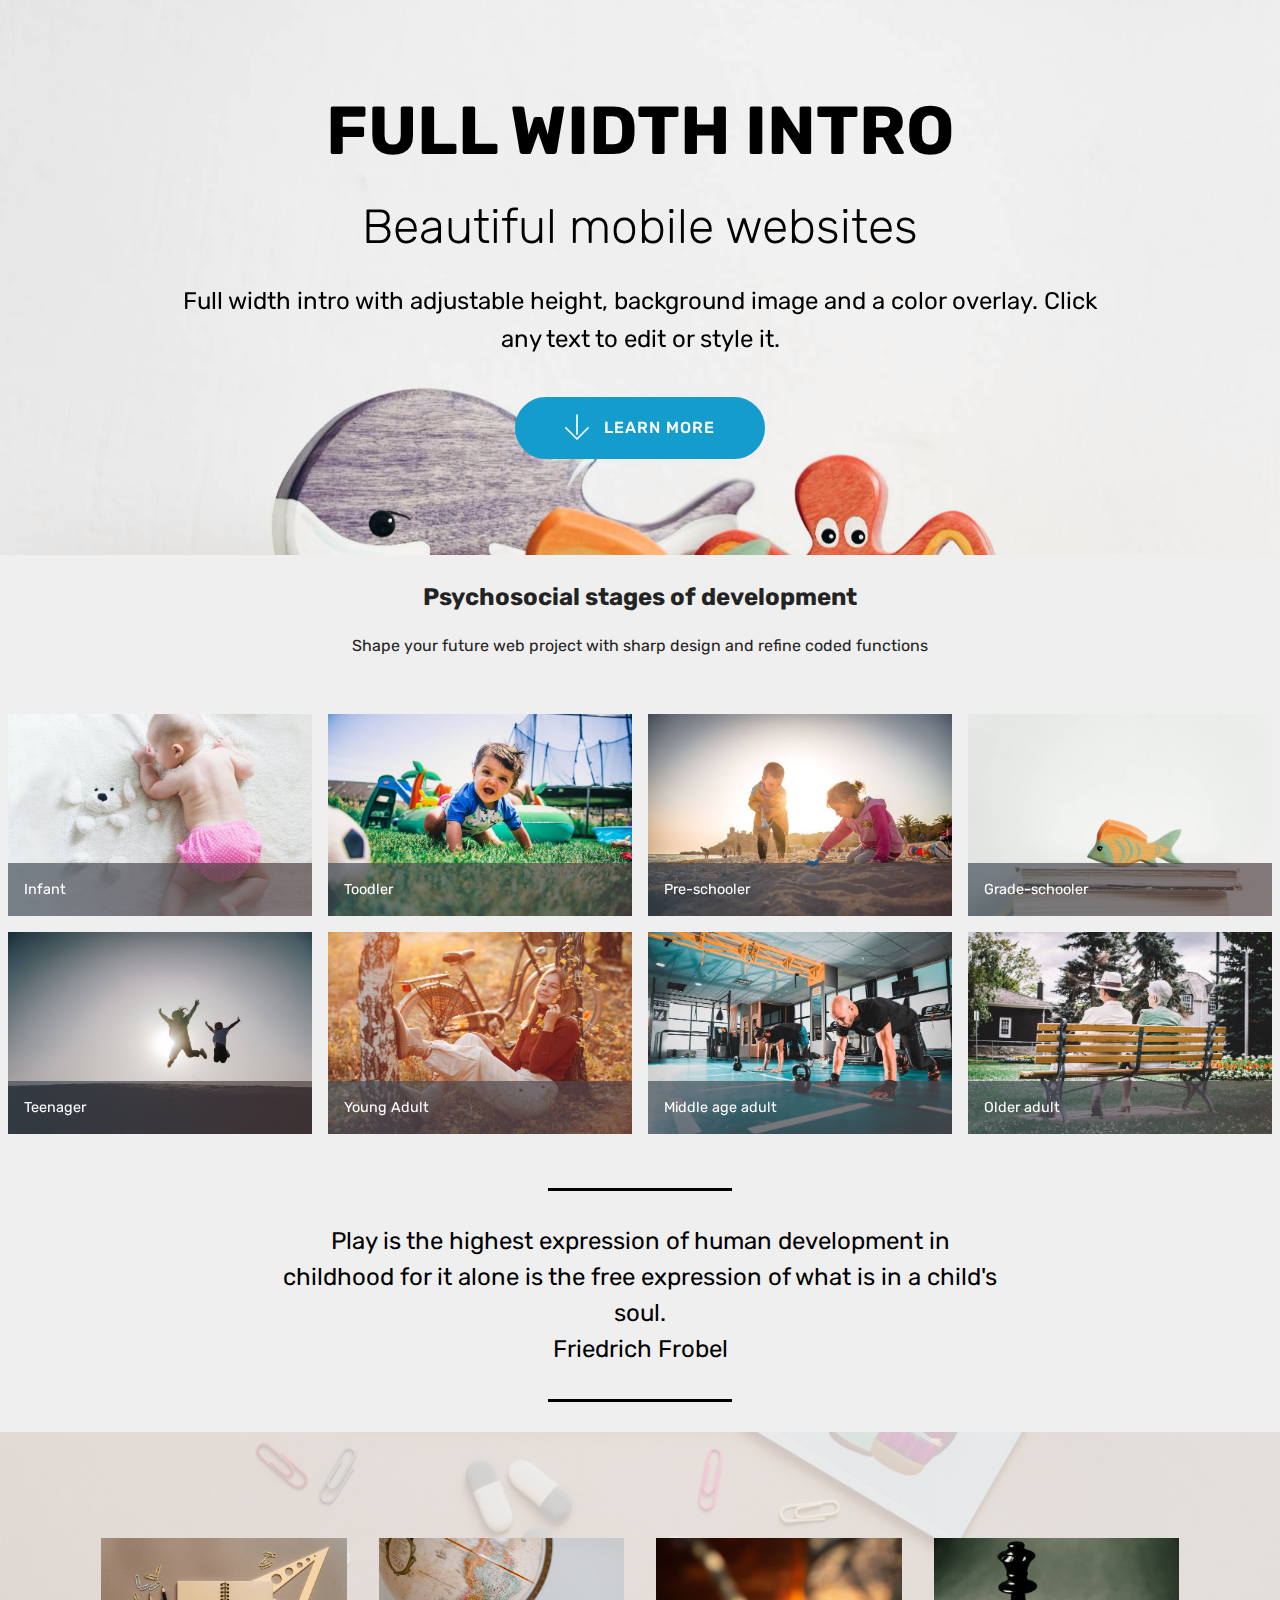
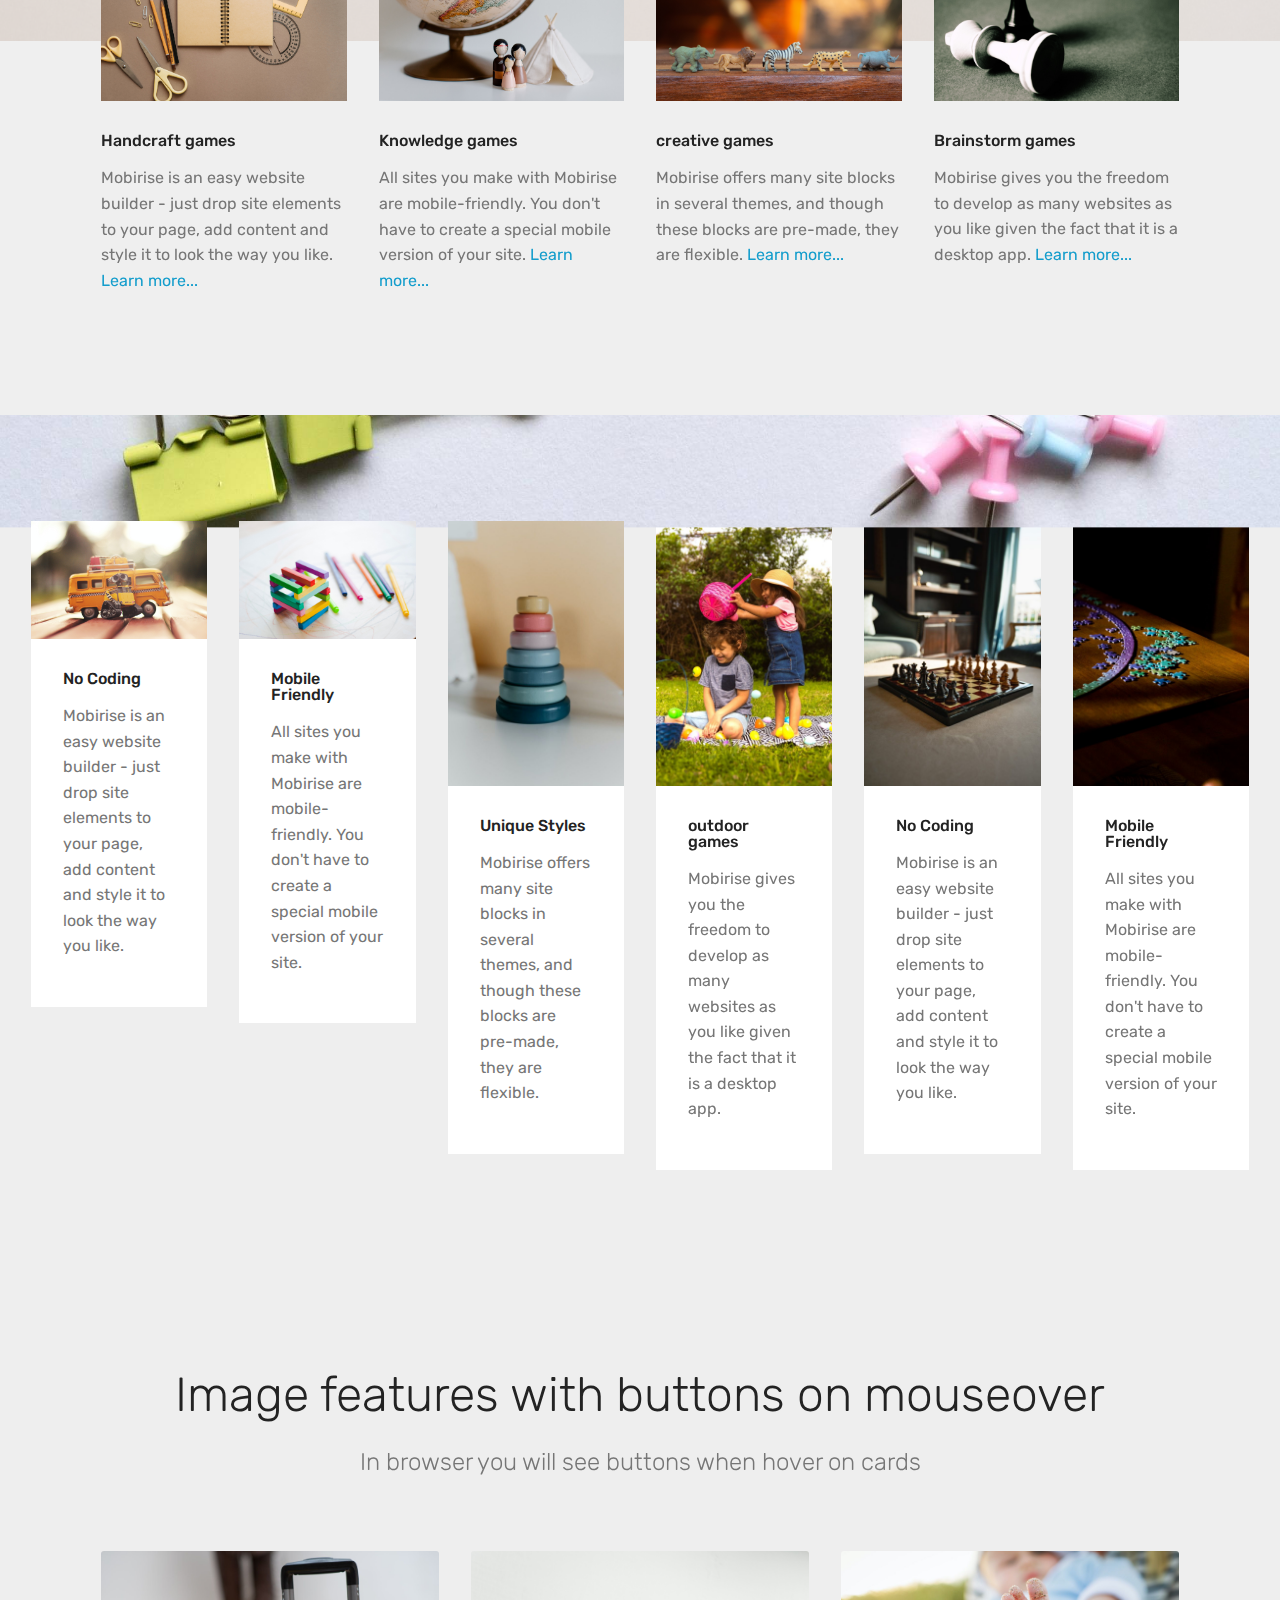
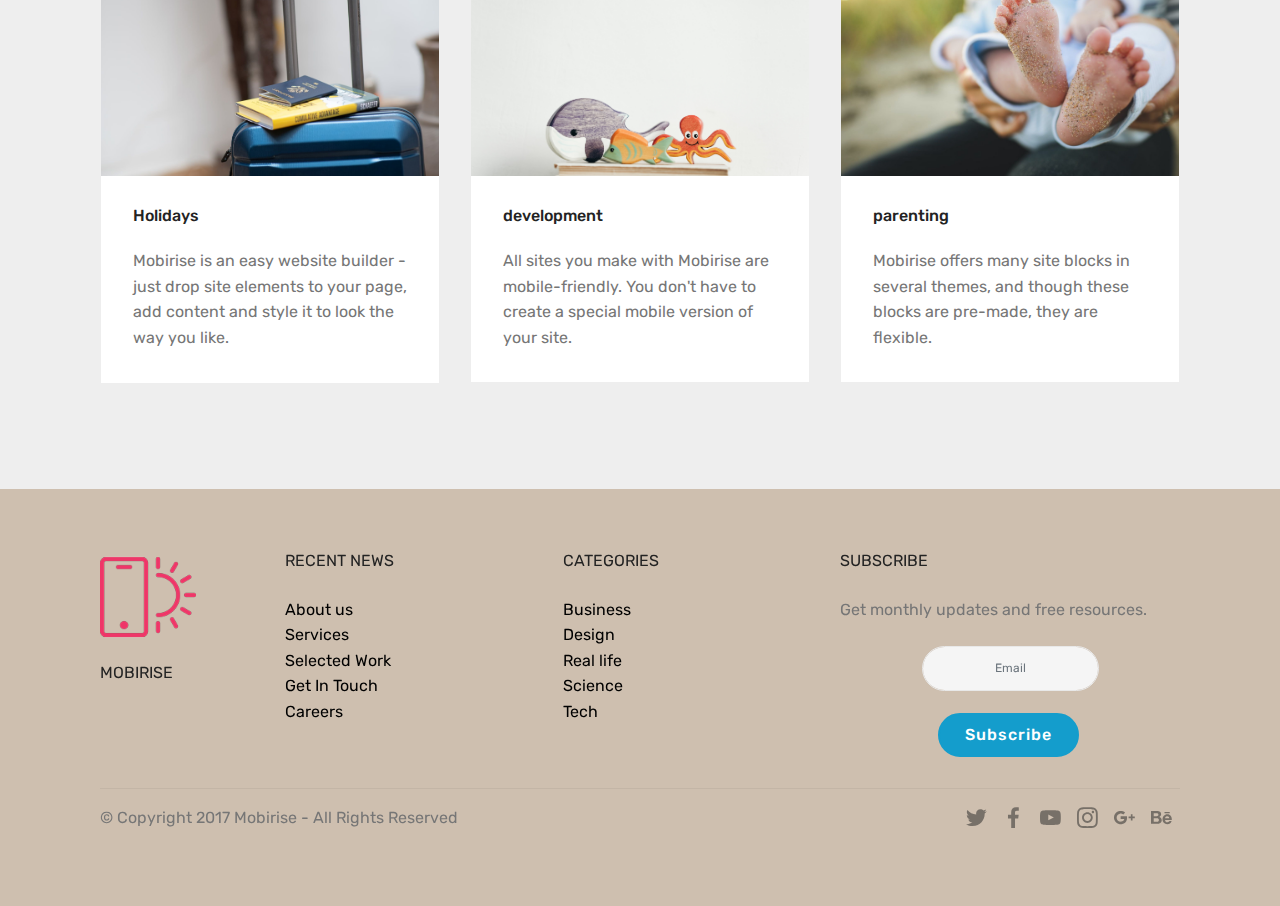
<file: page2.html>
<!DOCTYPE html>
<html >
<head>
  <!-- Site made with Mobirise Website Builder v4.6.5, https://mobirise.com -->
  <meta charset="UTF-8">
  <meta http-equiv="X-UA-Compatible" content="IE=edge">
  <meta name="generator" content="Mobirise v4.6.5, mobirise.com">
  <meta name="viewport" content="width=device-width, initial-scale=1, minimum-scale=1">
  <link rel="shortcut icon" href="assets/images/logo4.png" type="image/x-icon">
  <meta name="description" content="Site Maker Description">
  <title>play with family</title>
  <link rel="stylesheet" href="assets/web/assets/mobirise-icons/mobirise-icons.css">
  <link rel="stylesheet" href="assets/web/assets/mobirise-icons-bold/mobirise-icons-bold.css">
  <link rel="stylesheet" href="assets/tether/tether.min.css">
  <link rel="stylesheet" href="assets/bootstrap/css/bootstrap.min.css">
  <link rel="stylesheet" href="assets/bootstrap/css/bootstrap-grid.min.css">
  <link rel="stylesheet" href="assets/bootstrap/css/bootstrap-reboot.min.css">
  <link rel="stylesheet" href="assets/socicon/css/styles.css">
  <link rel="stylesheet" href="assets/theme/css/style.css">
  <link rel="stylesheet" href="assets/gallery/style.css">
  <link rel="stylesheet" href="assets/mobirise/css/mbr-additional.css" type="text/css">
  
  
  
</head>
<body>
  <section class="header1 cid-suxXRtSdbE mbr-parallax-background" id="header1-15">

    

    

    <div class="container">
        <div class="row justify-content-md-center">
            <div class="mbr-white col-md-10">
                <h1 class="mbr-section-title align-center mbr-bold pb-3 mbr-fonts-style display-1">
                    FULL WIDTH INTRO
                </h1>
                <h3 class="mbr-section-subtitle align-center mbr-light pb-3 mbr-fonts-style display-2">
                    Beautiful mobile websites
                </h3>
                <p class="mbr-text align-center pb-3 mbr-fonts-style display-5">
                    Full width intro with adjustable height, background image and a color overlay. Click any text to edit or style it.
                </p>
                <div class="mbr-section-btn align-center"><a class="btn btn-md btn-primary display-4" href="https://mobirise.com"><span class="mbrib-down mbr-iconfont mbr-iconfont-btn"></span>
                        LEARN MORE</a></div>
            </div>
        </div>
    </div>

</section>

<section class="engine"><a href="https://mobirise.ws/l">free html website builder</a></section><section class="mbr-section content5 cid-suyQxhhrSY" id="content5-17">

    

    

    <div class="container">
        <div class="media-container-row">
            <div class="title col-12 col-md-8">
                <h2 class="align-center mbr-bold mbr-white pb-3 mbr-fonts-style display-5">Psychosocial stages of development</h2>
                
                <p class="mbr-text align-center mbr-white pb-3 mbr-fonts-style display-7">
                    Shape your future web project with sharp design and refine coded functions
                </p>
                
            </div>
        </div>
    </div>
</section>

<section class="mbr-gallery mbr-slider-carousel cid-suy2iWeNVv" id="gallery1-16">

    

    <div>
        <div><!-- Filter --><!-- Gallery --><div class="mbr-gallery-row"><div class="mbr-gallery-layout-default"><div><div><div class="mbr-gallery-item mbr-gallery-item--p1" data-video-url="false" data-tags="Awesome"><div href="#lb-gallery1-16" data-slide-to="0" data-toggle="modal"><img src="assets/images/mbr-1618x1080-800x533.jpg" alt=""><span class="icon-focus"></span><span class="mbr-gallery-title mbr-fonts-style display-7">Infant&nbsp;</span></div></div><div class="mbr-gallery-item mbr-gallery-item--p1" data-video-url="false" data-tags="Responsive"><div href="#lb-gallery1-16" data-slide-to="1" data-toggle="modal"><img src="assets/images/mbr-1620x1080-800x533.jpg" alt=""><span class="icon-focus"></span><span class="mbr-gallery-title mbr-fonts-style display-7">Toodler</span></div></div><div class="mbr-gallery-item mbr-gallery-item--p1" data-video-url="false" data-tags="Creative"><div href="#lb-gallery1-16" data-slide-to="2" data-toggle="modal"><img src="assets/images/mbr-1-1620x1080-800x533.jpg" alt=""><span class="icon-focus"></span><span class="mbr-gallery-title mbr-fonts-style display-7">Pre-schooler</span></div></div><div class="mbr-gallery-item mbr-gallery-item--p1" data-video-url="false" data-tags="Animated"><div href="#lb-gallery1-16" data-slide-to="3" data-toggle="modal"><img src="assets/images/bobo-2000x1333-800x533.jpg" alt=""><span class="icon-focus"></span><span class="mbr-gallery-title mbr-fonts-style display-7">Grade-schooler</span></div></div><div class="mbr-gallery-item mbr-gallery-item--p1" data-video-url="false" data-tags="Awesome"><div href="#lb-gallery1-16" data-slide-to="4" data-toggle="modal"><img src="assets/images/mbr-2-1620x1080-800x533.jpg" alt=""><span class="icon-focus"></span><span class="mbr-gallery-title mbr-fonts-style display-7">Teenager</span></div></div><div class="mbr-gallery-item mbr-gallery-item--p1" data-video-url="false" data-tags="Awesome"><div href="#lb-gallery1-16" data-slide-to="5" data-toggle="modal"><img src="assets/images/mbr-3-1620x1080-800x533.jpg" alt=""><span class="icon-focus"></span><span class="mbr-gallery-title mbr-fonts-style display-7">Young Adult</span></div></div><div class="mbr-gallery-item mbr-gallery-item--p1" data-video-url="false" data-tags="Responsive"><div href="#lb-gallery1-16" data-slide-to="6" data-toggle="modal"><img src="assets/images/mbr-4-1620x1080-800x533.jpg" alt=""><span class="icon-focus"></span><span class="mbr-gallery-title mbr-fonts-style display-7">Middle age adult</span></div></div><div class="mbr-gallery-item mbr-gallery-item--p1" data-video-url="false" data-tags="Animated"><div href="#lb-gallery1-16" data-slide-to="7" data-toggle="modal"><img src="assets/images/mbr-5-1620x1080-800x533.jpg" alt=""><span class="icon-focus"></span><span class="mbr-gallery-title mbr-fonts-style display-7">Older adult</span></div></div></div></div><div class="clearfix"></div></div></div><!-- Lightbox --><div data-app-prevent-settings="" class="mbr-slider modal fade carousel slide" tabindex="-1" data-keyboard="true" data-interval="false" id="lb-gallery1-16"><div class="modal-dialog"><div class="modal-content"><div class="modal-body"><div class="carousel-inner"><div class="carousel-item"><img src="assets/images/mbr-1618x1080.jpg" alt=""></div><div class="carousel-item"><img src="assets/images/mbr-1620x1080.jpg" alt=""></div><div class="carousel-item"><img src="assets/images/mbr-1-1620x1080.jpg" alt=""></div><div class="carousel-item"><img src="assets/images/bobo-2000x1333.jpg" alt=""></div><div class="carousel-item"><img src="assets/images/mbr-2-1620x1080.jpg" alt=""></div><div class="carousel-item"><img src="assets/images/mbr-3-1620x1080.jpg" alt=""></div><div class="carousel-item"><img src="assets/images/mbr-4-1620x1080.jpg" alt=""></div><div class="carousel-item active"><img src="assets/images/mbr-5-1620x1080.jpg" alt=""></div></div><a class="carousel-control carousel-control-prev" role="button" data-slide="prev" href="#lb-gallery1-16"><span class="mbri-left mbr-iconfont" aria-hidden="true"></span><span class="sr-only">Previous</span></a><a class="carousel-control carousel-control-next" role="button" data-slide="next" href="#lb-gallery1-16"><span class="mbri-right mbr-iconfont" aria-hidden="true"></span><span class="sr-only">Next</span></a><a class="close" href="#" role="button" data-dismiss="modal"><span class="sr-only">Close</span></a></div></div></div></div></div>
    </div>

</section>

<section class="mbr-section article content10 cid-suyRGtMJhT" id="content10-18">
    
     

    <div class="container">
        <div class="inner-container" style="width: 66%;">
            <hr class="line" style="width: 25%;">
            <div class="section-text align-center mbr-white mbr-fonts-style display-5">Play is the highest expression of human development in childhood for it alone is the free expression of what is in a child's soul.
<div>Friedrich Frobel</div></div>
            <hr class="line" style="width: 25%;">
        </div>
    </div>
</section>

<section class="features2 cid-suyTT8FPem mbr-parallax-background" id="features2-1c">

    

    <div class="mbr-overlay" style="opacity: 0.8; background-color: rgb(239, 239, 239);">
    </div>
    
    <div class="container">
        <div class="media-container-row">
            <div class="card p-3 col-12 col-md-6 col-lg-3">
                <div class="card-wrapper">
                    <div class="card-img">
                        <img src="assets/images/pexels-olia-danilevich-5088008-5555x3703.jpg" alt="Mobirise" title="">
                    </div>
                    <div class="card-box">
                        <h4 class="card-title pb-3 mbr-fonts-style display-7">
                            Handcraft games</h4>
                        <p class="mbr-text mbr-fonts-style display-7">
                            Mobirise is an easy website builder - just drop site elements to your page, add content and style it to look the way you like. <a href="http://mobirise.com">Learn more...</a>
                        </p>
                    </div>
                </div>
            </div>

            <div class="card p-3 col-12 col-md-6 col-lg-3">
                <div class="card-wrapper">
                    <div class="card-img">
                        <img src="assets/images/planet-5710x3807.jpg" alt="Mobirise" title="">
                    </div>
                    <div class="card-box ">
                        <h4 class="card-title pb-3 mbr-fonts-style display-7">
                            Knowledge games</h4>
                        <p class="mbr-text mbr-fonts-style display-7">
                            All sites you make with Mobirise are mobile-friendly. You don't have to create a special mobile version of your site. <a href="http://mobirise.com">Learn more...</a>
                        </p>
                    </div>
                </div>
            </div>

            <div class="card p-3 col-12 col-md-6 col-lg-3">
                <div class="card-wrapper">
                    <div class="card-img">
                        <img src="assets/images/animal-toy-5472x3648.jpg" alt="Mobirise" title="">
                    </div>
                    <div class="card-box">
                        <h4 class="card-title pb-3 mbr-fonts-style display-7">creative games&nbsp;</h4>
                        <p class="mbr-text mbr-fonts-style display-7">
                            Mobirise offers many site blocks in several themes, and though these blocks are pre-made, they are flexible. <a href="http://mobirise.com">Learn more...</a>
                        </p>
                    </div>
                </div>
            </div>

            <div class="card p-3 col-12 col-md-6 col-lg-3">
                <div class="card-wrapper">
                    <div class="card-img">
                        <img src="assets/images/pexels-george-becker-129742-5456x3632.jpg" alt="Mobirise" title="">
                    </div>
                    <div class="card-box">
                        <h4 class="card-title pb-3 mbr-fonts-style display-7">
                            Brainstorm games</h4>
                        <p class="mbr-text mbr-fonts-style display-7">
                            Mobirise gives you the freedom to develop as many websites as you like given the fact that it is a desktop app. <a href="http://mobirise.com">Learn more...</a>
                        </p>
                    </div>
                </div>
            </div>
        </div>
    </div>
</section>

<section class="features17 cid-suz4DyOpiO mbr-parallax-background" id="features17-1d">
    
    

    
    <div class="container-fluid">
        <div class="media-container-row">
            <div class="card p-3 col-12 col-md-6 col-lg-2">
                <div class="card-wrapper">
                    <div class="card-img">
                        <img src="assets/images/car-5184x3456.jpg" alt="Mobirise" title="">
                    </div>
                    <div class="card-box">
                        <h4 class="card-title pb-3 mbr-fonts-style display-7">
                            No Coding
                        </h4>
                        <p class="mbr-text mbr-fonts-style display-7">
                            Mobirise is an easy website builder - just drop site elements to your page, add content and style it to look the way you like.
                        </p>
                    </div>
                </div>
            </div>

            <div class="card p-3 col-12 col-md-6 col-lg-2">
                <div class="card-wrapper">
                    <div class="card-img">
                        <img src="assets/images/122-3872x2592.jpg" alt="Mobirise" title="">
                    </div>
                    <div class="card-box">
                        <h4 class="card-title pb-3 mbr-fonts-style display-7">
                            Mobile Friendly
                        </h4>
                        <p class="mbr-text mbr-fonts-style display-7">
                            All sites you make with Mobirise are mobile-friendly. You don't have to create a special mobile version of your site.
                        </p>
                    </div>
                </div>
            </div>

            <div class="card p-3 col-12 col-md-6 col-lg-2">
                <div class="card-wrapper">
                    <div class="card-img">
                        <img src="assets/images/mbr-720x1080.jpg" alt="Mobirise" title="">
                    </div>
                    <div class="card-box">
                        <h4 class="card-title pb-3 mbr-fonts-style display-7">
                            Unique Styles
                        </h4>
                        <p class="mbr-text mbr-fonts-style display-7">
                            Mobirise offers many site blocks in several themes, and though these blocks are pre-made, they are flexible.
                        </p>
                    </div>
                </div>
            </div>

            <div class="card p-3 col-12 col-md-6 col-lg-2">
                <div class="card-wrapper">
                    <div class="card-img">
                        <img src="assets/images/mbr-1-720x1080.jpg" alt="Mobirise" title="">
                    </div>
                    <div class="card-box">
                        <h4 class="card-title pb-3 mbr-fonts-style display-7">
                            outdoor games</h4>
                        <p class="mbr-text mbr-fonts-style display-7">
                           Mobirise gives you the freedom to develop as many websites as you like given the fact that it is a desktop app.
                        </p>
                    </div>
                </div>
            </div>
            <div class="card p-3 col-12 col-md-6 col-lg-2">
                <div class="card-wrapper">
                    <div class="card-img">
                        <img src="assets/images/mbr-2-720x1080.jpg" alt="Mobirise" title="">
                    </div>
                    <div class="card-box">
                        <h4 class="card-title pb-3 mbr-fonts-style display-7">
                            No Coding
                        </h4>
                        <p class="mbr-text mbr-fonts-style display-7">
                            Mobirise is an easy website builder - just drop site elements to your page, add content and style it to look the way you like.
                        </p>
                    </div>
                </div>
            </div>
            <div class="card p-3 col-12 col-md-6 col-lg-2">
                <div class="card-wrapper">
                    <div class="card-img">
                        <img src="assets/images/mbr-3-720x1080.jpg" alt="Mobirise" title="">
                    </div>
                    <div class="card-box">
                        <h4 class="card-title pb-3 mbr-fonts-style display-7">
                            Mobile Friendly
                        </h4>
                        <p class="mbr-text mbr-fonts-style display-7">
                            All sites you make with Mobirise are mobile-friendly. You don't have to create a special mobile version of your site.
                        </p>
                    </div>
                </div>
            </div>
        </div>
    </div>
</section>

<section class="features18 popup-btn-cards cid-suzczmveL4 mbr-parallax-background" id="features18-1e">

    

    
    <div class="container">
        <h2 class="mbr-section-title pb-3 align-center mbr-fonts-style display-2">
            Image features with buttons on mouseover
        </h2>
        <h3 class="mbr-section-subtitle display-5 align-center mbr-fonts-style mbr-light">
            In browser you will see buttons when hover on cards
        </h3>
        <div class="media-container-row pt-5 ">
            <div class="card p-3 col-12 col-md-6 col-lg-4">
                <div class="card-wrapper ">
                    <div class="card-img">
                        <div class="mbr-overlay"></div>
                        <div class="mbr-section-btn text-center">
                            <a href="https://mobirise.com" class="btn btn-primary display-4">Learn More</a>
                        </div>
                        <img src="assets/images/mbr-1-1618x1080.jpg" alt="Mobirise" title="">
                    </div>
                    <div class="card-box">
                        <h4 class="card-title mbr-fonts-style display-7">
                            Holidays</h4>
                        <p class="mbr-text mbr-fonts-style align-left display-7">
                            Mobirise is an easy website builder - just drop site elements to your page, add content and style it to look the way you like.
                        </p>
                    </div>
                </div>
            </div>
            <div class="card p-3 col-12 col-md-6 col-lg-4">
                <div class="card-wrapper">
                    <div class="card-img">
                        <div class="mbr-overlay"></div>
                        <div class="mbr-section-btn text-center">
                            <a href="https://mobirise.com" class="btn btn-primary display-4">Learn More</a>
                        </div>
                        <img src="assets/images/pexels-cottonbro-3661242-5932x3955.jpg" alt="Mobirise" title="">
                    </div>
                    <div class="card-box">
                        <h4 class="card-title mbr-fonts-style display-7">
                            development</h4>
                        <p class="mbr-text mbr-fonts-style display-7">
                           All sites you make with Mobirise are mobile-friendly. You don't have to create a special mobile version of your site.
                        </p>
                    </div>
                </div>
            </div>

            <div class="card p-3 col-12 col-md-6 col-lg-4">
                <div class="card-wrapper">
                    <div class="card-img">
                        <div class="mbr-overlay"></div>
                        <div class="mbr-section-btn text-center"><a href="https://mobirise.com" class="btn btn-primary display-4">Learn More</a></div>
                        <img src="assets/images/mbr-6-1620x1080.jpg" alt="Mobirise" title="">
                    </div>
                    <div class="card-box">
                        <h4 class="card-title mbr-fonts-style display-7">
                            parenting</h4>
                        <p class="mbr-text mbr-fonts-style display-7">
                            Mobirise offers many site blocks in several themes, and though these blocks are pre-made, they are flexible.
                        </p>
                    </div>
                </div>
            </div>

            
        </div>
    </div>
</section>

<section class="footer3 cid-suzjhBUmAs" id="footer3-1i">

    

    

    <div class="container">
        <div class="media-container-row content">
            <div class="col-md-2 col-sm-4">
                <div class="mb-3 img-logo">
                    <a href="https://mobirise.com/">
                         <img src="assets/images/logo2.png" alt="Mobirise">
                    </a>
                </div>
                <p class="mbr-fonts-style foot-logo display-7">
                    MOBIRISE
                </p>
            </div>
            <div class="col-md-3 col-sm-4">
                <p class="mb-4 mbr-fonts-style foot-title display-7">
                    RECENT NEWS
                </p>
                <p class="mbr-text mbr-links-column mbr-fonts-style display-7">
                    <a href="#" class="text-black">About us</a>
                    <br><a href="#" class="text-black">Services</a>
                    <br><a href="#" class="text-black">Selected Work</a>
                    <br><a href="#" class="text-black">Get In Touch</a>
                    <br><a href="#" class="text-black">Careers</a>
                </p>
            </div>
            <div class="col-md-3 col-sm-4">
                <p class="mb-4 mbr-fonts-style foot-title display-7">
                    CATEGORIES
                </p>
                <p class="mbr-text mbr-fonts-style mbr-links-column display-7">
                    <a href="#" class="text-black">Business</a>
                    <br><a href="#" class="text-black">Design</a>
                    <br><a href="#" class="text-black">Real life</a>
                    <br><a href="#" class="text-black">Science</a>
                    <br><a href="#" class="text-black">Tech</a>
                </p>
            </div>
            <div class="col-md-4 col-sm-12">
                <p class="mb-4 mbr-fonts-style foot-title display-7">
                    SUBSCRIBE
                </p>
                <p class="mbr-text form-text mbr-fonts-style display-7">
                    Get monthly updates and free resources.
                </p>
                <div class="media-container-column" data-form-type="formoid">
                    <div data-form-alert="" hidden="" class="align-center">
                        Thanks for filling out the form!
                    </div>

                    <form class="form-inline" action="https://mobirise.com/" method="post" data-form-title="Mobirise Form">
                        <input type="hidden" value="Uj4sTcsUc/K2AFtD9KXMdC7Aw+MAPrPv/s1s3aX79WQbSA69qg6H77j9f3I3aM3Q6NrIIUF8CRWqNkBiuzsszIdJTELZF6I+Opc1nH1Wis9tmxOHPz6YPHolWxpCrwZq" data-form-email="true">
                        <div class="form-group">
                            <input type="email" class="form-control input-sm input-inverse my-2" name="email" required="" data-form-field="Email" placeholder="Email" id="email-footer3-1i">
                        </div>
                        <div class="input-group-btn m-2">
                            <button href="" class="btn btn-primary display-4" type="submit" role="button">Subscribe</button>
                        </div>
                    </form>
                </div>

            </div>
        </div>
        <div class="footer-lower">
            <div class="media-container-row">
                <div class="col-sm-12">
                    <hr>
                </div>
            </div>
            <div class="media-container-row">
                <div class="col-sm-6 copyright">
                    <p class="mbr-text mbr-fonts-style display-7">
                        © Copyright 2017 Mobirise - All Rights Reserved
                    </p>
                </div>
                <div class="col-md-6">
                    <div class="social-list align-right">
                        <div class="soc-item">
                            <a href="https://twitter.com/mobirise" target="_blank">
                                <span class="socicon-twitter socicon mbr-iconfont mbr-iconfont-social"></span>
                            </a>
                        </div>
                        <div class="soc-item">
                            <a href="https://www.facebook.com/pages/Mobirise/1616226671953247" target="_blank">
                                <span class="socicon-facebook socicon mbr-iconfont mbr-iconfont-social"></span>
                            </a>
                        </div>
                        <div class="soc-item">
                            <a href="https://www.youtube.com/c/mobirise" target="_blank">
                                <span class="socicon-youtube socicon mbr-iconfont mbr-iconfont-social"></span>
                            </a>
                        </div>
                        <div class="soc-item">
                            <a href="https://instagram.com/mobirise" target="_blank">
                                <span class="socicon-instagram socicon mbr-iconfont mbr-iconfont-social"></span>
                            </a>
                        </div>
                        <div class="soc-item">
                            <a href="https://plus.google.com/u/0/+Mobirise" target="_blank">
                                <span class="socicon-googleplus socicon mbr-iconfont mbr-iconfont-social"></span>
                            </a>
                        </div>
                        <div class="soc-item">
                            <a href="https://www.behance.net/Mobirise" target="_blank">
                                <span class="socicon-behance socicon mbr-iconfont mbr-iconfont-social"></span>
                            </a>
                        </div>
                    </div>
                </div>
            </div>
        </div>
    </div>
</section>


  <script src="assets/web/assets/jquery/jquery.min.js"></script>
  <script src="assets/popper/popper.min.js"></script>
  <script src="assets/tether/tether.min.js"></script>
  <script src="assets/bootstrap/js/bootstrap.min.js"></script>
  <script src="assets/parallax/jarallax.min.js"></script>
  <script src="assets/masonry/masonry.pkgd.min.js"></script>
  <script src="assets/imagesloaded/imagesloaded.pkgd.min.js"></script>
  <script src="assets/smoothscroll/smooth-scroll.js"></script>
  <script src="assets/vimeoplayer/jquery.mb.vimeo_player.js"></script>
  <script src="assets/mbr-popup-btns/mbr-popup-btns.js"></script>
  <script src="assets/bootstrapcarouselswipe/bootstrap-carousel-swipe.js"></script>
  <script src="assets/theme/js/script.js"></script>
  <script src="assets/slidervideo/script.js"></script>
  <script src="assets/formoid/formoid.min.js"></script>
  <script src="assets/gallery/player.min.js"></script>
  <script src="assets/gallery/script.js"></script>
  
  
</body>
</html>
</file>
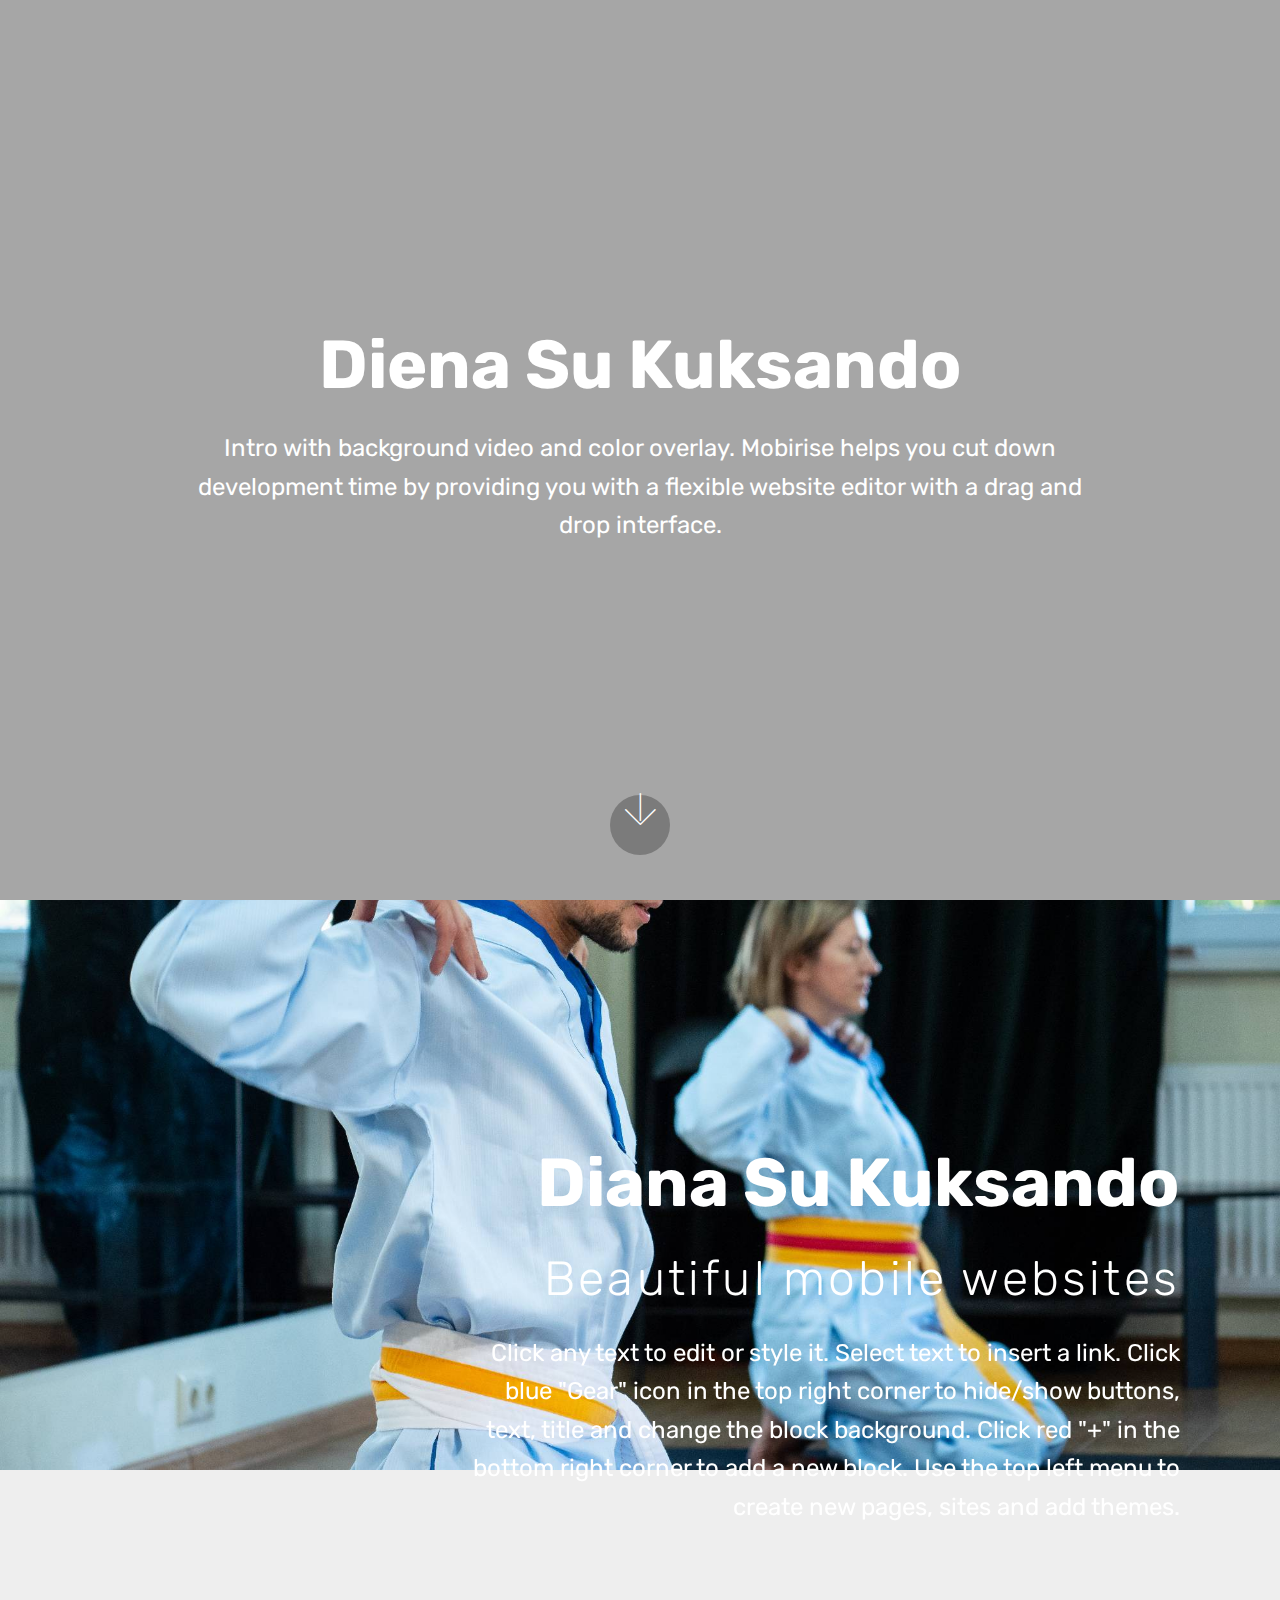
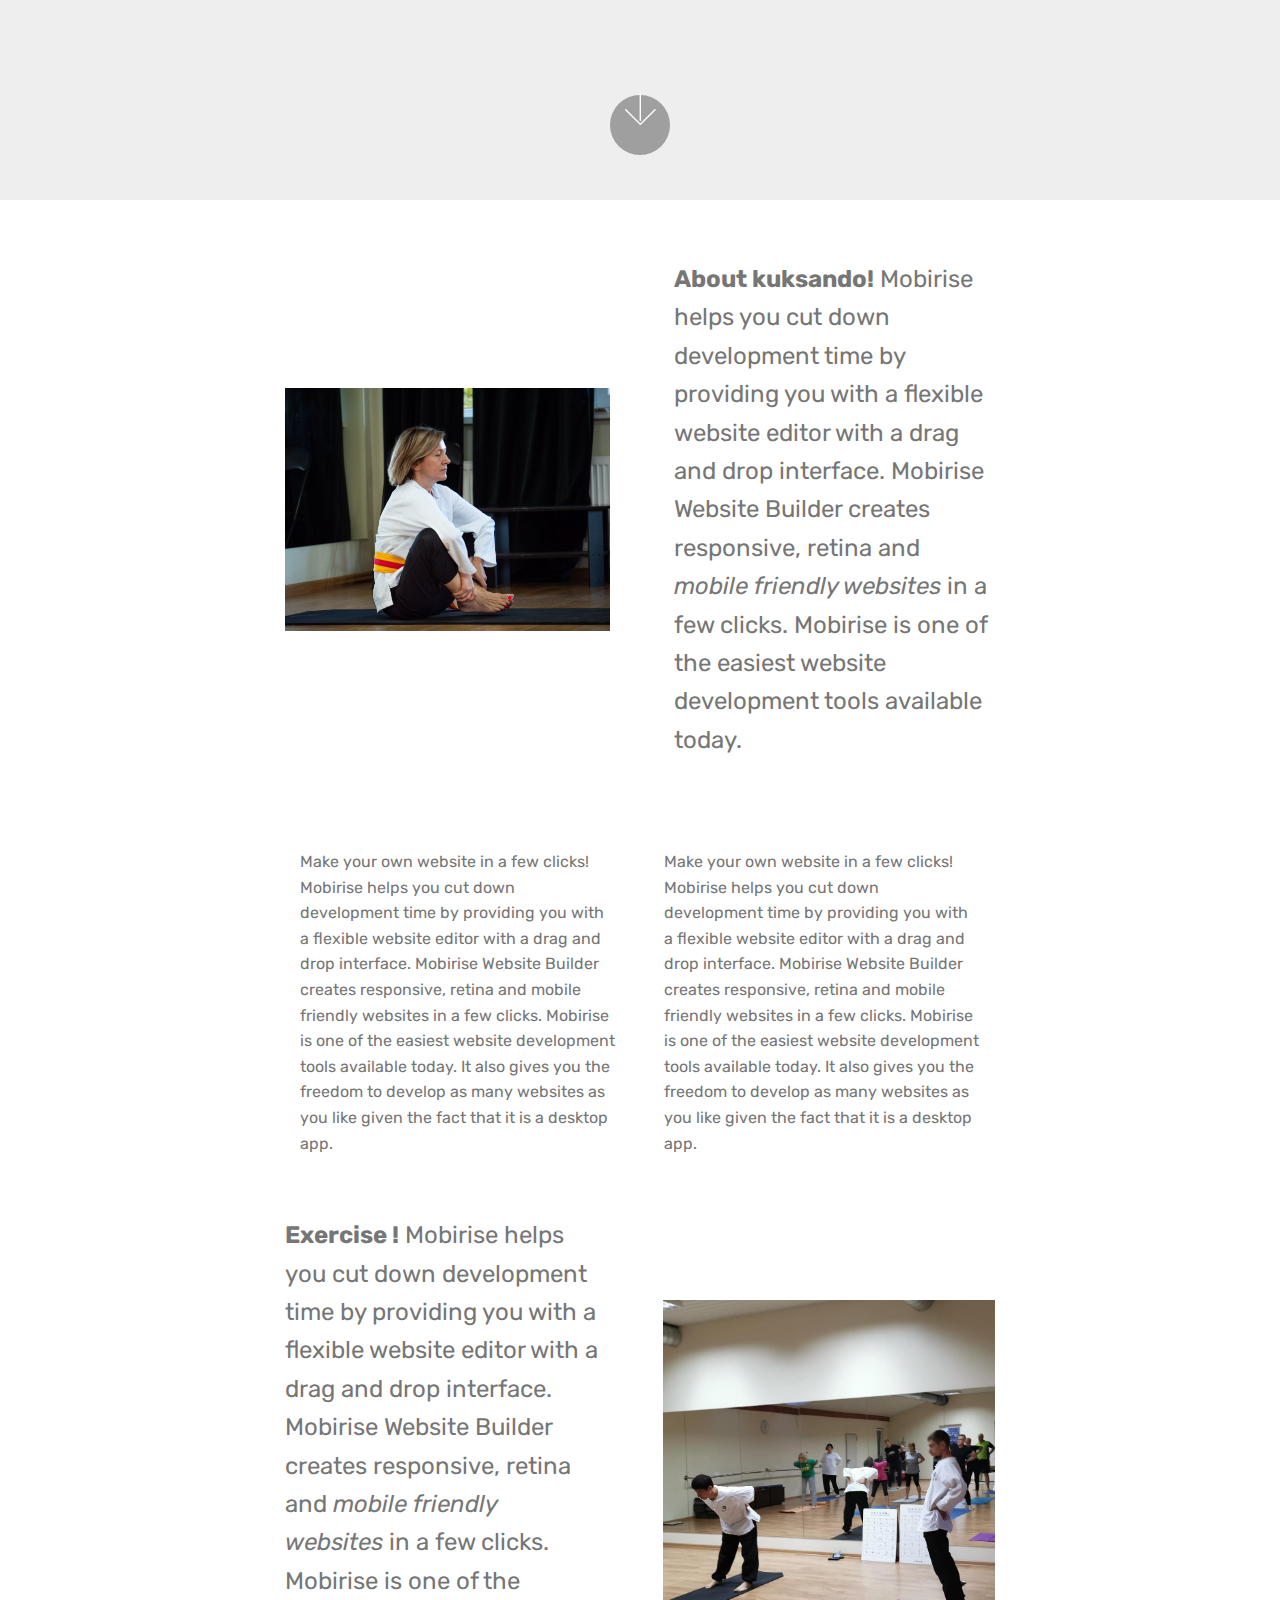
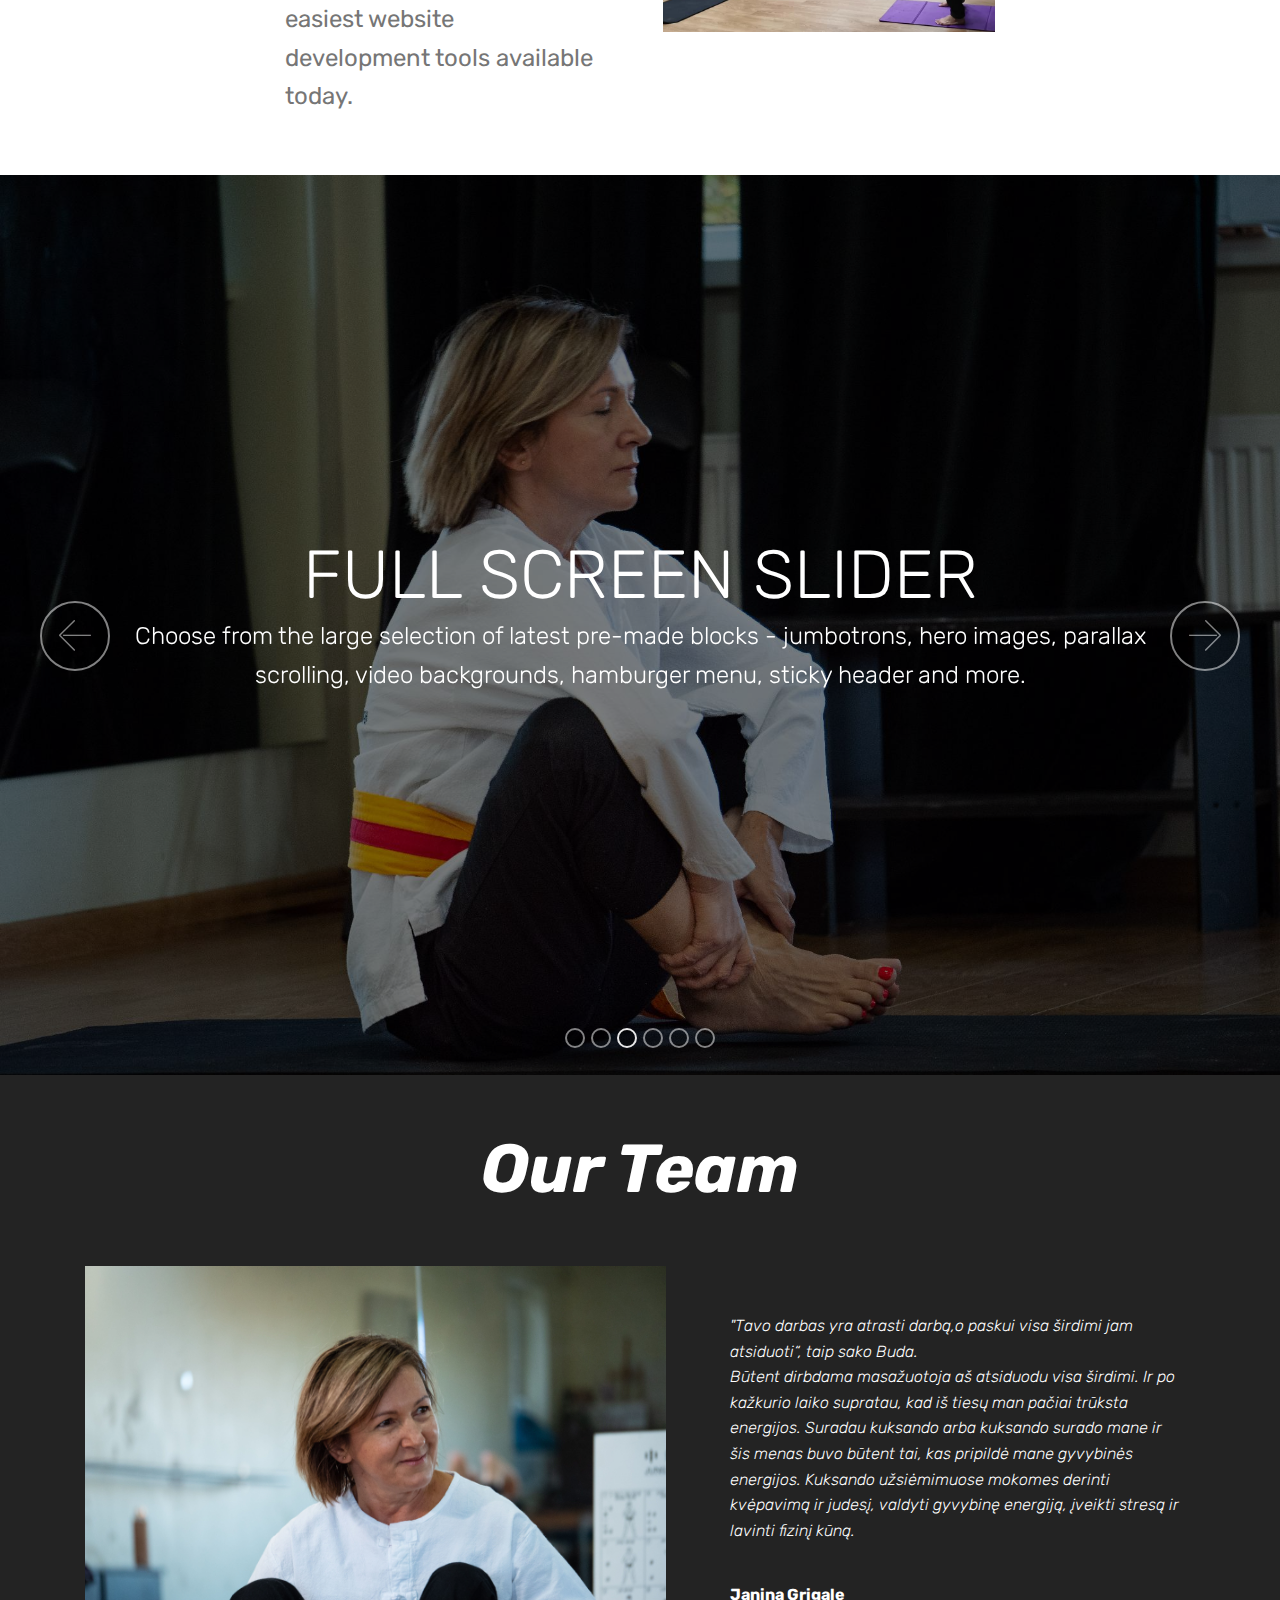
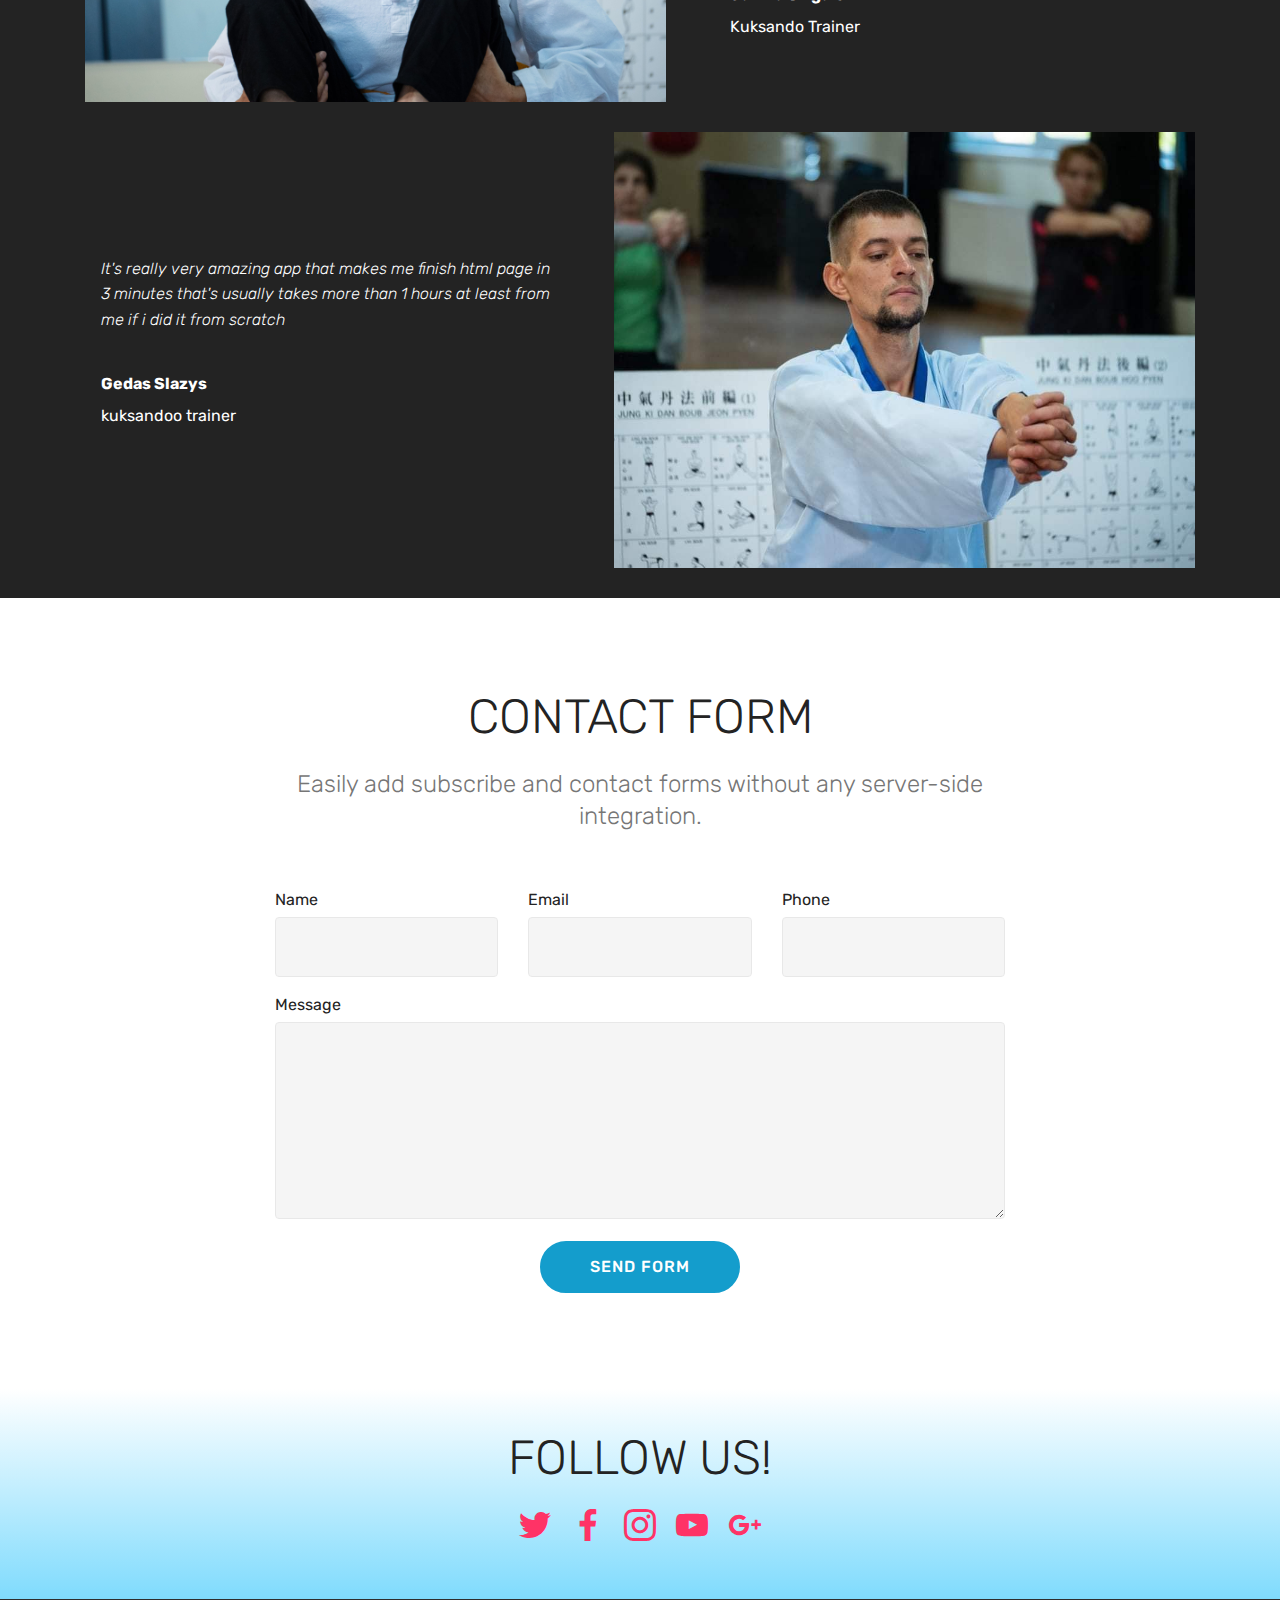
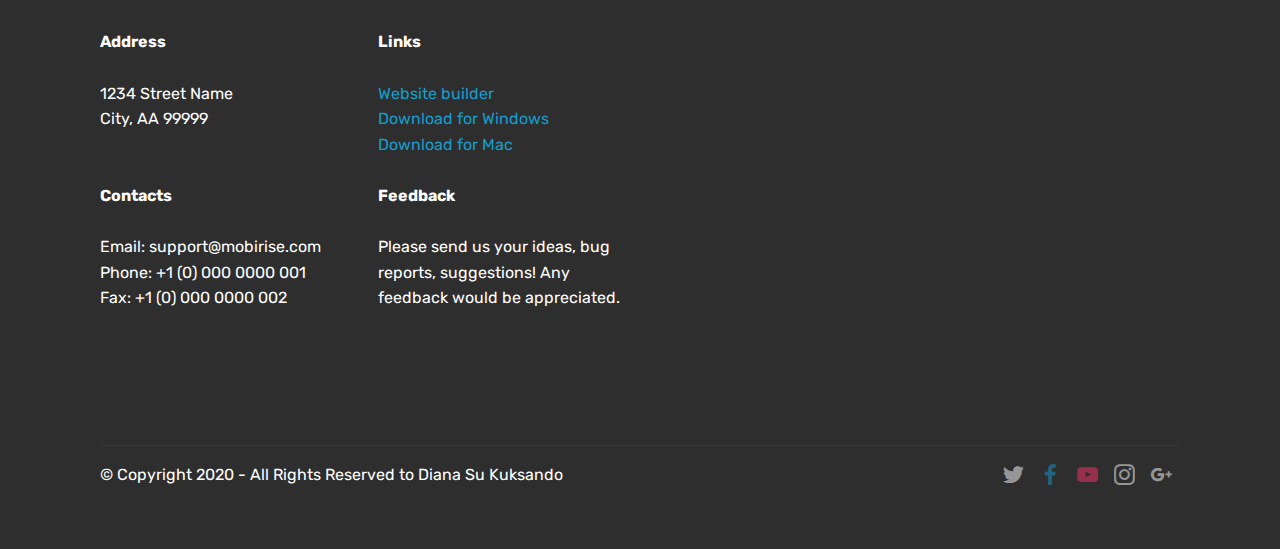
<file: page3.html>
<!DOCTYPE html>
<html >
<head>
  <!-- Site made with Mobirise Website Builder v4.6.5, https://mobirise.com -->
  <meta charset="UTF-8">
  <meta http-equiv="X-UA-Compatible" content="IE=edge">
  <meta name="generator" content="Mobirise v4.6.5, mobirise.com">
  <meta name="viewport" content="width=device-width, initial-scale=1, minimum-scale=1">
  <link rel="shortcut icon" href="assets/images/logo4.png" type="image/x-icon">
  <meta name="description" content="Website Generator Description">
  <title>Page 3</title>
  <link rel="stylesheet" href="assets/web/assets/mobirise-icons/mobirise-icons.css">
  <link rel="stylesheet" href="assets/tether/tether.min.css">
  <link rel="stylesheet" href="assets/bootstrap/css/bootstrap.min.css">
  <link rel="stylesheet" href="assets/bootstrap/css/bootstrap-grid.min.css">
  <link rel="stylesheet" href="assets/bootstrap/css/bootstrap-reboot.min.css">
  <link rel="stylesheet" href="assets/socicon/css/styles.css">
  <link rel="stylesheet" href="assets/theme/css/style.css">
  <link rel="stylesheet" href="assets/mobirise/css/mbr-additional.css" type="text/css">
  
  
  
</head>
<body>
  <section class="header6 cid-suzxgvX39v mbr-fullscreen" data-bg-video="https://www.youtube.com/watch?v=XAr6x-oocJI&amp;t=11s" id="header6-1j">

    

    <div class="mbr-overlay" style="opacity: 0.3; background-color: rgb(0, 0, 0);">
    </div>

    <div class="container">
        <div class="row justify-content-md-center">
            <div class="mbr-white col-md-10">
                <h1 class="mbr-section-title align-center mbr-bold pb-3 mbr-fonts-style display-1">
                    Diena Su Kuksando</h1>
                <p class="mbr-text align-center pb-3 mbr-fonts-style display-5">
                    Intro with background video and color overlay. Mobirise helps you cut down development time by providing you with a flexible website editor with a drag and drop interface.
                </p>
                
            </div>
        </div>
    </div>

    <div class="mbr-arrow hidden-sm-down" aria-hidden="true">
        <a href="#next">
            <i class="mbri-down mbr-iconfont"></i>
        </a>
    </div>
</section>

<section class="engine"><a href="https://mobirise.ws/h">how to make free website</a></section><section class="header10 cid-suzxgy8ziS mbr-fullscreen mbr-parallax-background" id="header10-1k">

    

    

    <div class="container">
        <div class="media-container-column mbr-white col-lg-8 col-md-10 ml-auto">
            <h1 class="mbr-section-title align-right mbr-bold pb-3 mbr-fonts-style display-1">
                Diana Su Kuksando</h1>
            <h3 class="mbr-section-subtitle align-right mbr-light pb-3 mbr-fonts-style display-2">
                Beautiful mobile websites
            </h3>
            <p class="mbr-text align-right pb-3 mbr-fonts-style display-5">
               Click any text to edit or style it. Select text to insert a link. Click blue "Gear" icon in the top right corner to hide/show buttons, text, title and change the block background. Click red "+" in the bottom right corner to add a new block. Use the top left menu to create new pages, sites and add themes.
            </p>
            
        </div>
    </div>

    <div class="mbr-arrow hidden-sm-down" aria-hidden="true">
        <a href="#next">
            <i class="mbri-down mbr-iconfont"></i>
        </a>
    </div>
</section>

<section class="mbr-section content6 cid-suzxgArcpn" id="content6-1l">
    
     
    
    <div class="container">
        <div class="media-container-row">
            <div class="col-12 col-md-8">
                <div class="media-container-row">
                    <div class="mbr-figure" style="width: 110%;">
                      <img src="assets/images/p11440661-5184x3888.jpg" alt="Mobirise" title="">  
                    </div>
                    <div class="media-content">
                        <div class="mbr-section-text">
                            <p class="mbr-text mb-0 mbr-fonts-style display-5">
                               <strong>About kuksando!</strong> Mobirise helps you cut down development time by providing you with a flexible website editor with a drag and drop interface. Mobirise Website Builder creates responsive, retina and <em>mobile friendly websites</em> in a few clicks. Mobirise is one of the easiest website development tools available today.
                            </p>
                        </div>
                    </div>
                </div>
            </div>
        </div>
    </div>
</section>

<section class="mbr-section article content3 cid-suzxgBGUtk" id="content3-1m">
      
     

    <div class="container">
        <div class="media-container-row">
            <div class="row col-12 col-md-8">
                <div class="col-12 col-md-6 pr-lg-4 mbr-text mbr-fonts-style display-7">
                     Make your own website in a few clicks! Mobirise helps you cut down development time by providing you with a flexible website editor with a drag and drop interface. Mobirise Website Builder creates responsive, retina and mobile friendly websites in a few clicks. Mobirise is one of the easiest website development tools available today. It also gives you the freedom to develop as many websites as you like given the fact that it is a desktop app.
                </div>
                <div class="col-12 col-md-6 pl-lg-4 mbr-text mbr-fonts-style display-7">
                     Make your own website in a few clicks! Mobirise helps you cut down development time by providing you with a flexible website editor with a drag and drop interface. Mobirise Website Builder creates responsive, retina and mobile friendly websites in a few clicks. Mobirise is one of the easiest website development tools available today. It also gives you the freedom to develop as many websites as you like given the fact that it is a desktop app.
                </div>
            </div>
        </div>
    </div>
</section>

<section class="mbr-section content7 cid-suzxgCVvDi" id="content7-1n">
          
    

    <div class="container">
        <div class="media-container-row">
            <div class="col-12 col-md-8">
                <div class="media-container-row">
                    <div class="media-content">
                        <div class="mbr-section-text">
                            <p class="mbr-text align-right mb-0 mbr-fonts-style display-5"><strong>Exercise !</strong> Mobirise helps you cut down development time by providing you with a flexible website editor with a drag and drop interface. Mobirise Website Builder creates responsive, retina and <em>mobile friendly websites</em> in a few clicks. Mobirise is one of the easiest website development tools available today.
                            </p>
                        </div>
                    </div>
                    <div class="mbr-figure" style="width: 115%;">
                     <img src="assets/images/img-20190918-214710-971x971.jpg" alt="Mobirise" title="">  
                    </div>
                </div>
            </div>
        </div>
    </div>
</section>

<section class="carousel slide cid-suzxgEfw9b" data-interval="false" id="slider1-1o">

    

    <div class="full-screen"><div class="mbr-slider slide carousel" data-pause="true" data-keyboard="false" data-ride="false" data-interval="false"><ol class="carousel-indicators"><li data-app-prevent-settings="" data-target="#slider1-1o" data-slide-to="0"></li><li data-app-prevent-settings="" data-target="#slider1-1o" data-slide-to="1"></li><li data-app-prevent-settings="" data-target="#slider1-1o" class=" active" data-slide-to="2"></li><li data-app-prevent-settings="" data-target="#slider1-1o" data-slide-to="3"></li><li data-app-prevent-settings="" data-target="#slider1-1o" data-slide-to="4"></li><li data-app-prevent-settings="" data-target="#slider1-1o" data-slide-to="5"></li></ol><div class="carousel-inner" role="listbox"><div class="carousel-item slider-fullscreen-image" data-bg-video-slide="false" style="background-image: url(assets/images/momgedas-2000x1500.jpg);"><div class="container container-slide"><div class="image_wrapper"><div class="mbr-overlay"></div><img src="assets/images/momgedas-2000x1500.jpg"><div class="carousel-caption justify-content-center"><div class="col-10 align-right"><h2 class="mbr-fonts-style display-1">IMAGE SLIDE</h2><p class="lead mbr-text mbr-fonts-style display-5">Choose from the large selection of latest pre-made blocks - jumbotrons, hero images, parallax scrolling, video backgrounds, hamburger menu, sticky header and more.</p><div class="mbr-section-btn" buttons="0"><a class="btn btn-info display-4" href="https://mobirise.com">FOR WINDOWS</a> <a class="btn  btn-white-outline display-4" href="https://mobirise.com">FOR MAC</a></div></div></div></div></div></div><div class="carousel-item slider-fullscreen-image" data-bg-video-slide="false" style="background-image: url(assets/images/153474108-156636062855670-6203667829349959182-n-1152x864.jpg);"><div class="container container-slide"><div class="image_wrapper"><div class="mbr-overlay"></div><img src="assets/images/153474108-156636062855670-6203667829349959182-n-1152x864.jpg"><div class="carousel-caption justify-content-center"><div class="col-10 align-center"><h2 class="mbr-fonts-style display-1">FULL SCREEN SLIDER</h2><p class="lead mbr-text mbr-fonts-style display-5">Choose from the large selection of latest pre-made blocks - jumbotrons, hero images, parallax scrolling, video backgrounds, hamburger menu, sticky header and more.</p></div></div></div></div></div><div class="carousel-item slider-fullscreen-image active" data-bg-video-slide="false" style="background-image: url(assets/images/p11440661-2000x1500.jpg);"><div class="container container-slide"><div class="image_wrapper"><div class="mbr-overlay"></div><img src="assets/images/p11440661-2000x1500.jpg"><div class="carousel-caption justify-content-center"><div class="col-10 align-center"><h2 class="mbr-fonts-style display-1">FULL SCREEN SLIDER</h2><p class="lead mbr-text mbr-fonts-style display-5">Choose from the large selection of latest pre-made blocks - jumbotrons, hero images, parallax scrolling, video backgrounds, hamburger menu, sticky header and more.</p></div></div></div></div></div><div class="carousel-item slider-fullscreen-image" data-bg-video-slide="false" style="background-image: url(assets/images/avatar-1440x1440.jpg);"><div class="container container-slide"><div class="image_wrapper"><div class="mbr-overlay"></div><img src="assets/images/avatar-1440x1440.jpg"><div class="carousel-caption justify-content-center"><div class="col-10 align-center"><h2 class="mbr-fonts-style display-1">FULL SCREEN SLIDER</h2><p class="lead mbr-text mbr-fonts-style display-5">Choose from the large selection of latest pre-made blocks - jumbotrons, hero images, parallax scrolling, video backgrounds, hamburger menu, sticky header and more.</p></div></div></div></div></div><div class="carousel-item slider-fullscreen-image" data-bg-video-slide="false" style="background-image: url(assets/images/19-2000x1500.jpg);"><div class="container container-slide"><div class="image_wrapper"><div class="mbr-overlay"></div><img src="assets/images/19-2000x1500.jpg"><div class="carousel-caption justify-content-center"><div class="col-10 align-center"><h2 class="mbr-fonts-style display-1">FULL SCREEN SLIDER</h2><p class="lead mbr-text mbr-fonts-style display-5">Choose from the large selection of latest pre-made blocks - jumbotrons, hero images, parallax scrolling, video backgrounds, hamburger menu, sticky header and more.</p></div></div></div></div></div><div class="carousel-item slider-fullscreen-image" data-bg-video-slide="false" style="background-image: url(assets/images/19-2000x1500.jpg);"><div class="container container-slide"><div class="image_wrapper"><div class="mbr-overlay"></div><img src="assets/images/19-2000x1500.jpg"><div class="carousel-caption justify-content-center"><div class="col-10 align-center"><h2 class="mbr-fonts-style display-1">FULL SCREEN SLIDER</h2><p class="lead mbr-text mbr-fonts-style display-5">Choose from the large selection of latest pre-made blocks - jumbotrons, hero images, parallax scrolling, video backgrounds, hamburger menu, sticky header and more.</p></div></div></div></div></div></div><a data-app-prevent-settings="" class="carousel-control carousel-control-prev" role="button" data-slide="prev" href="#slider1-1o"><span aria-hidden="true" class="mbri-left mbr-iconfont"></span><span class="sr-only">Previous</span></a><a data-app-prevent-settings="" class="carousel-control carousel-control-next" role="button" data-slide="next" href="#slider1-1o"><span aria-hidden="true" class="mbri-right mbr-iconfont"></span><span class="sr-only">Next</span></a></div></div>

</section>

<section class="mbr-section content5 cid-suzxgKkmcj" id="content5-1p">

    

    

    <div class="container">
        <div class="media-container-row">
            <div class="title col-12 col-md-8">
                <h2 class="align-center mbr-bold mbr-white pb-3 mbr-fonts-style display-1"><em>
                    Our Team</em></h2>
                <h3 class="mbr-section-subtitle align-center mbr-light mbr-white pb-3 mbr-fonts-style display-5"></h3>
                
                
            </div>
        </div>
    </div>
</section>

<section class="testimonials2 cid-suzxgNtxb0" id="testimonials2-1q">

    

    

    <div class="container">
        <div class="media-container-row">
            <div class="mbr-figure pr-lg-5" style="width: 130%;">
              <img src="assets/images/p1144162-5184x3888.jpg" alt="" title="">
            </div>
            <div class="media-content px-3 align-self-center mbr-white py-2">
                    <p class="mbr-text testimonial-text mbr-fonts-style display-7">"Tavo darbas yra atrasti darbą,o paskui visa širdimi jam atsiduoti“, taip sako Buda.
<br>Būtent dirbdama masažuotoja aš atsiduodu visa širdimi. Ir po kažkurio laiko supratau, kad iš tiesų man pačiai trūksta energijos. Suradau kuksando arba kuksando surado mane ir šis menas buvo būtent tai, kas pripildė mane gyvybinės energijos. Kuksando užsiėmimuose mokomes derinti kvėpavimą ir judesį, valdyti gyvybinę energiją, įveikti stresą ir lavinti fizinį kūną.</p>
                    <p class="mbr-author-name pt-4 mb-2 mbr-fonts-style display-7">
                       Janina Grigale</p>
                    <p class="mbr-author-desc mbr-fonts-style display-7">
                       Kuksando Trainer</p>
            </div>
        </div>
    </div>
</section>

<section class="testimonials3 cid-suzxgPNLfI" id="testimonials3-1r">

    

    

    <div class="container">
        <div class="media-container-row">
            <div class="media-content px-3 align-self-center mbr-white py-2">
                <p class="mbr-text testimonial-text mbr-fonts-style display-7">
                   It's really very amazing app that makes me finish html page in 3 minutes that's usually takes more than 1 hours at least from me if i did it from scratch
                </p>
                <p class="mbr-author-name pt-4 mb-2 mbr-fonts-style display-7">
                   Gedas Slazys</p>
                <p class="mbr-author-desc mbr-fonts-style display-7">
                   kuksandoo trainer</p>
            </div>

            <div class="mbr-figure pl-lg-5" style="width: 130%;">
              <img src="assets/images/img4-972x729.jpg" alt="" title="">
            </div>
        </div>
    </div>
</section>

<section class="mbr-section form1 cid-suzxgRUIQ7" id="form1-1s">

    

    
    <div class="container">
        <div class="row justify-content-center">
            <div class="title col-12 col-lg-8">
                <h2 class="mbr-section-title align-center pb-3 mbr-fonts-style display-2">
                    CONTACT FORM
                </h2>
                <h3 class="mbr-section-subtitle align-center mbr-light pb-3 mbr-fonts-style display-5">
                    Easily add subscribe and contact forms without any server-side integration.
                </h3>
            </div>
        </div>
    </div>
    <div class="container">
        <div class="row justify-content-center">
            <div class="media-container-column col-lg-8" data-form-type="formoid">
                    <div data-form-alert="" hidden="">
                        Thanks for filling out the form!
                    </div>
            
                    <form class="mbr-form" action="https://mobirise.com/" method="post" data-form-title="Mobirise Form"><input type="hidden" name="email" data-form-email="true" value="EgpcbCzKZYH+loHtj/kXeRKQXjglOSb6kjWDti2D1DACvaVSZx4QylImhVLbJh6q70aLlsCqS8T5j23BRmVKWouK0AwMw64EiUxA2Jl/89+YQs784fJ9572HF8d/yoeP" data-form-field="Email">
                        <div class="row row-sm-offset">
                            <div class="col-md-4 multi-horizontal" data-for="name">
                                <div class="form-group">
                                    <label class="form-control-label mbr-fonts-style display-7" for="name-form1-1s">Name</label>
                                    <input type="text" class="form-control" name="name" data-form-field="Name" required="" id="name-form1-1s">
                                </div>
                            </div>
                            <div class="col-md-4 multi-horizontal" data-for="email">
                                <div class="form-group">
                                    <label class="form-control-label mbr-fonts-style display-7" for="email-form1-1s">Email</label>
                                    <input type="email" class="form-control" name="email" data-form-field="Email" required="" id="email-form1-1s">
                                </div>
                            </div>
                            <div class="col-md-4 multi-horizontal" data-for="phone">
                                <div class="form-group">
                                    <label class="form-control-label mbr-fonts-style display-7" for="phone-form1-1s">Phone</label>
                                    <input type="tel" class="form-control" name="phone" data-form-field="Phone" id="phone-form1-1s">
                                </div>
                            </div>
                        </div>
                        <div class="form-group" data-for="message">
                            <label class="form-control-label mbr-fonts-style display-7" for="message-form1-1s">Message</label>
                            <textarea type="text" class="form-control" name="message" rows="7" data-form-field="Message" id="message-form1-1s"></textarea>
                        </div>
            
                        <span class="input-group-btn">
                            <button href="" type="submit" class="btn btn-primary btn-form display-4">SEND FORM</button>
                        </span>
                    </form>
            </div>
        </div>
    </div>
</section>

<section class="cid-suzxgUgxI4" id="social-buttons2-1t">

    

    

    <div class="container">
        <div class="media-container-row">
            <div class="col-md-8 align-center">
                <h2 class="pb-3 mbr-fonts-style display-2">
                    FOLLOW US!
                </h2>
                <div class="social-list pl-0 mb-0">
                    <a href="https://twitter.com/mobirise" target="_blank">
                        <span class="px-2 socicon-twitter socicon mbr-iconfont mbr-iconfont-social"></span>
                    </a>
                    <a href="https://www.facebook.com/pages/Mobirise/1616226671953247" target="_blank">
                        <span class="px-2 socicon-facebook socicon mbr-iconfont mbr-iconfont-social"></span>
                    </a>
                    <a href="https://instagram.com/mobirise" target="_blank">
                        <span class="px-2 socicon-instagram socicon mbr-iconfont mbr-iconfont-social"></span>
                    </a>
                    <a href="https://www.youtube.com/c/mobirise" target="_blank">
                        <span class="px-2 socicon-youtube socicon mbr-iconfont mbr-iconfont-social"></span>
                    </a>
                    <a href="https://plus.google.com/u/0/+Mobirise" target="_blank">
                        <span class="px-2 mbr-iconfont mbr-iconfont-social socicon-googleplus socicon" style="color: rgb(255, 51, 102);"></span>
                    </a>
                    <a href="https://www.behance.net/Mobirise" target="_blank">
                        
                    </a>
                </div>
            </div>
        </div>
    </div>
</section>

<section class="cid-suzxgWVZ9t" id="footer2-1u">

    

    

    <div class="container">
        <div class="media-container-row content mbr-white">
            <div class="col-12 col-md-3 mbr-fonts-style display-7">
                <p class="mbr-text">
                    <strong>Address</strong>
                    <br>
                    <br>1234 Street Name
                    <br>City, AA 99999
                    <br>
                    <br>
                    <br><strong>Contacts</strong>
                    <br>
                    <br>Email: support@mobirise.com
                    <br>Phone: +1 (0) 000 0000 001
                    <br>Fax: +1 (0) 000 0000 002
                </p>
            </div>
            <div class="col-12 col-md-3 mbr-fonts-style display-7">
                <p class="mbr-text">
                    <strong>Links</strong>
                    <br>
                    <br><a class="text-primary" href="https://mobirise.com/">Website builder</a>
                    <br><a class="text-primary" href="https://mobirise.com/mobirise-free-win.zip">Download for Windows</a>
                    <br><a class="text-primary" href="https: //mobirise.com/mobirise-free-mac.zip">Download for Mac</a>
                    <br>
                    <br><strong>Feedback</strong>
                    <br>
                    <br>Please send us your ideas, bug reports, suggestions! Any feedback would be appreciated.
                </p>
            </div>
            <div class="col-12 col-md-6">
                <div class="google-map"><iframe frameborder="0" style="border:0" src="https://www.google.com/maps/embed/v1/place?key=AIzaSyA0Dx_boXQiwvdz8sJHoYeZNVTdoWONYkU&amp;q=place_id:ChIJQ9NnsXAi50YRvIs3x-DRS2E" allowfullscreen=""></iframe></div>
            </div>
        </div>
        <div class="footer-lower">
            <div class="media-container-row">
                <div class="col-sm-12">
                    <hr>
                </div>
            </div>
            <div class="media-container-row mbr-white">
                <div class="col-sm-6 copyright">
                    <p class="mbr-text mbr-fonts-style display-7">
                        © Copyright 2020 - All Rights Reserved to Diana Su Kuksando</p>
                </div>
                <div class="col-md-6">
                    <div class="social-list align-right">
                        <div class="soc-item">
                            <a href="https://twitter.com/mobirise" target="_blank">
                                <span class="socicon-twitter socicon mbr-iconfont mbr-iconfont-social"></span>
                            </a>
                        </div>
                        <div class="soc-item">
                            <a href="https://www.facebook.com/Diena-su-Kuksando-2225954440834563" target="_blank">
                                <span class="mbr-iconfont mbr-iconfont-social socicon-facebook socicon" style="color: rgb(20, 157, 204);"></span>
                            </a>
                        </div>
                        <div class="soc-item">
                            <a href="https://www.youtube.com/watch?v=XAr6x-oocJI&t=11s" target="_blank">
                                <span class="mbr-iconfont mbr-iconfont-social socicon-youtube socicon" style="color: rgb(255, 51, 102);"></span>
                            </a>
                        </div>
                        <div class="soc-item">
                            <a href="https://instagram.com/mobirise" target="_blank">
                                <span class="socicon-instagram socicon mbr-iconfont mbr-iconfont-social"></span>
                            </a>
                        </div>
                        <div class="soc-item">
                            <a href="https://plus.google.com/u/0/+Mobirise" target="_blank">
                                <span class="socicon-googleplus socicon mbr-iconfont mbr-iconfont-social"></span>
                            </a>
                        </div>
                        
                    </div>
                </div>
            </div>
        </div>
    </div>
</section>


  <script src="assets/web/assets/jquery/jquery.min.js"></script>
  <script src="assets/popper/popper.min.js"></script>
  <script src="assets/tether/tether.min.js"></script>
  <script src="assets/bootstrap/js/bootstrap.min.js"></script>
  <script src="assets/smoothscroll/smooth-scroll.js"></script>
  <script src="assets/ytplayer/jquery.mb.ytplayer.min.js"></script>
  <script src="assets/parallax/jarallax.min.js"></script>
  <script src="assets/sociallikes/social-likes.js"></script>
  <script src="assets/bootstrapcarouselswipe/bootstrap-carousel-swipe.js"></script>
  <script src="assets/vimeoplayer/jquery.mb.vimeo_player.js"></script>
  <script src="assets/theme/js/script.js"></script>
  <script src="assets/slidervideo/script.js"></script>
  <script src="assets/formoid/formoid.min.js"></script>
  
  
</body>
</html>
</file>
<file: assets/web/assets/mobirise-icons/mobirise-icons.css>
@font-face {
  font-family: 'MobiriseIcons';
  src:  url('mobirise-icons.eot?spat4u');
  src:  url('mobirise-icons.eot?spat4u#iefix') format('embedded-opentype'),
    url('mobirise-icons.ttf?spat4u') format('truetype'),
    url('mobirise-icons.woff?spat4u') format('woff'),
    url('mobirise-icons.svg?spat4u#MobiriseIcons') format('svg');
  font-weight: normal;
  font-style: normal;
}

[class^="mbri-"], [class*=" mbri-"] {
  /* use !important to prevent issues with browser extensions that change fonts */
  font-family: MobiriseIcons !important;
  speak: none;
  font-style: normal;
  font-weight: normal;
  font-variant: normal;
  text-transform: none;
  line-height: 1;

  /* Better Font Rendering =========== */
  -webkit-font-smoothing: antialiased;
  -moz-osx-font-smoothing: grayscale;
}

.mbri-add-submenu:before {
  content: "\e900";
}
.mbri-alert:before {
  content: "\e901";
}
.mbri-align-center:before {
  content: "\e902";
}
.mbri-align-justify:before {
  content: "\e903";
}
.mbri-align-left:before {
  content: "\e904";
}
.mbri-align-right:before {
  content: "\e905";
}
.mbri-android:before {
  content: "\e906";
}
.mbri-apple:before {
  content: "\e907";
}
.mbri-arrow-down:before {
  content: "\e908";
}
.mbri-arrow-next:before {
  content: "\e909";
}
.mbri-arrow-prev:before {
  content: "\e90a";
}
.mbri-arrow-up:before {
  content: "\e90b";
}
.mbri-bold:before {
  content: "\e90c";
}
.mbri-bookmark:before {
  content: "\e90d";
}
.mbri-bootstrap:before {
  content: "\e90e";
}
.mbri-briefcase:before {
  content: "\e90f";
}
.mbri-browse:before {
  content: "\e910";
}
.mbri-bulleted-list:before {
  content: "\e911";
}
.mbri-calendar:before {
  content: "\e912";
}
.mbri-camera:before {
  content: "\e913";
}
.mbri-cart-add:before {
  content: "\e914";
}
.mbri-cart-full:before {
  content: "\e915";
}
.mbri-cash:before {
  content: "\e916";
}
.mbri-change-style:before {
  content: "\e917";
}
.mbri-chat:before {
  content: "\e918";
}
.mbri-clock:before {
  content: "\e919";
}
.mbri-close:before {
  content: "\e91a";
}
.mbri-cloud:before {
  content: "\e91b";
}
.mbri-code:before {
  content: "\e91c";
}
.mbri-contact-form:before {
  content: "\e91d";
}
.mbri-credit-card:before {
  content: "\e91e";
}
.mbri-cursor-click:before {
  content: "\e91f";
}
.mbri-cust-feedback:before {
  content: "\e920";
}
.mbri-database:before {
  content: "\e921";
}
.mbri-delivery:before {
  content: "\e922";
}
.mbri-desktop:before {
  content: "\e923";
}
.mbri-devices:before {
  content: "\e924";
}
.mbri-down:before {
  content: "\e925";
}
.mbri-download:before {
  content: "\e989";
}
.mbri-drag-n-drop:before {
  content: "\e927";
}
.mbri-drag-n-drop2:before {
  content: "\e928";
}
.mbri-edit:before {
  content: "\e929";
}
.mbri-edit2:before {
  content: "\e92a";
}
.mbri-error:before {
  content: "\e92b";
}
.mbri-extension:before {
  content: "\e92c";
}
.mbri-features:before {
  content: "\e92d";
}
.mbri-file:before {
  content: "\e92e";
}
.mbri-flag:before {
  content: "\e92f";
}
.mbri-folder:before {
  content: "\e930";
}
.mbri-gift:before {
  content: "\e931";
}
.mbri-github:before {
  content: "\e932";
}
.mbri-globe:before {
  content: "\e933";
}
.mbri-globe-2:before {
  content: "\e934";
}
.mbri-growing-chart:before {
  content: "\e935";
}
.mbri-hearth:before {
  content: "\e936";
}
.mbri-help:before {
  content: "\e937";
}
.mbri-home:before {
  content: "\e938";
}
.mbri-hot-cup:before {
  content: "\e939";
}
.mbri-idea:before {
  content: "\e93a";
}
.mbri-image-gallery:before {
  content: "\e93b";
}
.mbri-image-slider:before {
  content: "\e93c";
}
.mbri-info:before {
  content: "\e93d";
}
.mbri-italic:before {
  content: "\e93e";
}
.mbri-key:before {
  content: "\e93f";
}
.mbri-laptop:before {
  content: "\e940";
}
.mbri-layers:before {
  content: "\e941";
}
.mbri-left-right:before {
  content: "\e942";
}
.mbri-left:before {
  content: "\e943";
}
.mbri-letter:before {
  content: "\e944";
}
.mbri-like:before {
  content: "\e945";
}
.mbri-link:before {
  content: "\e946";
}
.mbri-lock:before {
  content: "\e947";
}
.mbri-login:before {
  content: "\e948";
}
.mbri-logout:before {
  content: "\e949";
}
.mbri-magic-stick:before {
  content: "\e94a";
}
.mbri-map-pin:before {
  content: "\e94b";
}
.mbri-menu:before {
  content: "\e94c";
}
.mbri-mobile:before {
  content: "\e94d";
}
.mbri-mobile2:before {
  content: "\e94e";
}
.mbri-mobirise:before {
  content: "\e94f";
}
.mbri-more-horizontal:before {
  content: "\e950";
}
.mbri-more-vertical:before {
  content: "\e951";
}
.mbri-music:before {
  content: "\e952";
}
.mbri-new-file:before {
  content: "\e953";
}
.mbri-numbered-list:before {
  content: "\e954";
}
.mbri-opened-folder:before {
  content: "\e955";
}
.mbri-pages:before {
  content: "\e956";
}
.mbri-paper-plane:before {
  content: "\e957";
}
.mbri-paperclip:before {
  content: "\e958";
}
.mbri-photo:before {
  content: "\e959";
}
.mbri-photos:before {
  content: "\e95a";
}
.mbri-pin:before {
  content: "\e95b";
}
.mbri-play:before {
  content: "\e95c";
}
.mbri-plus:before {
  content: "\e95d";
}
.mbri-preview:before {
  content: "\e95e";
}
.mbri-print:before {
  content: "\e95f";
}
.mbri-protect:before {
  content: "\e960";
}
.mbri-question:before {
  content: "\e961";
}
.mbri-quote-left:before {
  content: "\e962";
}
.mbri-quote-right:before {
  content: "\e963";
}
.mbri-refresh:before {
  content: "\e964";
}
.mbri-responsive:before {
  content: "\e965";
}
.mbri-right:before {
  content: "\e966";
}
.mbri-rocket:before {
  content: "\e967";
}
.mbri-sad-face:before {
  content: "\e968";
}
.mbri-sale:before {
  content: "\e969";
}
.mbri-save:before {
  content: "\e96a";
}
.mbri-search:before {
  content: "\e96b";
}
.mbri-setting:before {
  content: "\e96c";
}
.mbri-setting2:before {
  content: "\e96d";
}
.mbri-setting3:before {
  content: "\e96e";
}
.mbri-share:before {
  content: "\e96f";
}
.mbri-shopping-bag:before {
  content: "\e970";
}
.mbri-shopping-basket:before {
  content: "\e971";
}
.mbri-shopping-cart:before {
  content: "\e972";
}
.mbri-sites:before {
  content: "\e973";
}
.mbri-smile-face:before {
  content: "\e974";
}
.mbri-speed:before {
  content: "\e975";
}
.mbri-star:before {
  content: "\e976";
}
.mbri-success:before {
  content: "\e977";
}
.mbri-sun:before {
  content: "\e978";
}
.mbri-sun2:before {
  content: "\e979";
}
.mbri-tablet:before {
  content: "\e97a";
}
.mbri-tablet-vertical:before {
  content: "\e97b";
}
.mbri-target:before {
  content: "\e97c";
}
.mbri-timer:before {
  content: "\e97d";
}
.mbri-to-ftp:before {
  content: "\e97e";
}
.mbri-to-local-drive:before {
  content: "\e97f";
}
.mbri-touch-swipe:before {
  content: "\e980";
}
.mbri-touch:before {
  content: "\e981";
}
.mbri-trash:before {
  content: "\e982";
}
.mbri-underline:before {
  content: "\e983";
}
.mbri-unlink:before {
  content: "\e984";
}
.mbri-unlock:before {
  content: "\e985";
}
.mbri-up-down:before {
  content: "\e986";
}
.mbri-up:before {
  content: "\e987";
}
.mbri-update:before {
  content: "\e988";
}
.mbri-upload:before {
 content: "\e926"; 
}
.mbri-user:before {
  content: "\e98a";
}
.mbri-user2:before {
  content: "\e98b";
}
.mbri-users:before {
  content: "\e98c";
}
.mbri-video:before {
  content: "\e98d";
}
.mbri-video-play:before {
  content: "\e98e";
}
.mbri-watch:before {
  content: "\e98f";
}
.mbri-website-theme:before {
  content: "\e990";
}
.mbri-wifi:before {
  content: "\e991";
}
.mbri-windows:before {
  content: "\e992";
}
.mbri-zoom-out:before {
  content: "\e993";
}
.mbri-redo:before {
  content: "\e994";
}
.mbri-undo:before {
  content: "\e995";
}
</file>
<file: assets/socicon/css/styles.css>
@charset "UTF-8";

@font-face {
  font-family: "socicon";
  src:url("../fonts/socicon.eot");
  src:url("../fonts/socicon.eot?#iefix") format("embedded-opentype"),
    url("../fonts/socicon.woff") format("woff"),
    url("../fonts/socicon.ttf") format("truetype"),
    url("../fonts/socicon.svg#socicon") format("svg");
  font-weight: normal;
  font-style: normal;

}

[data-icon]:before {
  font-family: "socicon" !important;
  content: attr(data-icon);
  font-style: normal !important;
  font-weight: normal !important;
  font-variant: normal !important;
  text-transform: none !important;
  speak: none;
  line-height: 1;
  -webkit-font-smoothing: antialiased;
  -moz-osx-font-smoothing: grayscale;
}

[class^="socicon-"]:before,
[class*=" socicon-"]:before {
  font-family: "socicon" !important;
  font-style: normal !important;
  font-weight: normal !important;
  font-variant: normal !important;
  text-transform: none !important;
  speak: none;
  line-height: 1;
  -webkit-font-smoothing: antialiased;
  -moz-osx-font-smoothing: grayscale;
}

.socicon-modelmayhem:before {
  content: "\e000";
}
.socicon-mixcloud:before {
  content: "\e001";
}
.socicon-drupal:before {
  content: "\e002";
}
.socicon-swarm:before {
  content: "\e003";
}
.socicon-istock:before {
  content: "\e004";
}
.socicon-yammer:before {
  content: "\e005";
}
.socicon-ello:before {
  content: "\e006";
}
.socicon-stackoverflow:before {
  content: "\e007";
}
.socicon-persona:before {
  content: "\e008";
}
.socicon-triplej:before {
  content: "\e009";
}
.socicon-houzz:before {
  content: "\e00a";
}
.socicon-rss:before {
  content: "\e00b";
}
.socicon-paypal:before {
  content: "\e00c";
}
.socicon-odnoklassniki:before {
  content: "\e00d";
}
.socicon-airbnb:before {
  content: "\e00e";
}
.socicon-periscope:before {
  content: "\e00f";
}
.socicon-outlook:before {
  content: "\e010";
}
.socicon-coderwall:before {
  content: "\e011";
}
.socicon-tripadvisor:before {
  content: "\e012";
}
.socicon-appnet:before {
  content: "\e013";
}
.socicon-goodreads:before {
  content: "\e014";
}
.socicon-tripit:before {
  content: "\e015";
}
.socicon-lanyrd:before {
  content: "\e016";
}
.socicon-slideshare:before {
  content: "\e017";
}
.socicon-buffer:before {
  content: "\e018";
}
.socicon-disqus:before {
  content: "\e019";
}
.socicon-vkontakte:before {
  content: "\e01a";
}
.socicon-whatsapp:before {
  content: "\e01b";
}
.socicon-patreon:before {
  content: "\e01c";
}
.socicon-storehouse:before {
  content: "\e01d";
}
.socicon-pocket:before {
  content: "\e01e";
}
.socicon-mail:before {
  content: "\e01f";
}
.socicon-blogger:before {
  content: "\e020";
}
.socicon-technorati:before {
  content: "\e021";
}
.socicon-reddit:before {
  content: "\e022";
}
.socicon-dribbble:before {
  content: "\e023";
}
.socicon-stumbleupon:before {
  content: "\e024";
}
.socicon-digg:before {
  content: "\e025";
}
.socicon-envato:before {
  content: "\e026";
}
.socicon-behance:before {
  content: "\e027";
}
.socicon-delicious:before {
  content: "\e028";
}
.socicon-deviantart:before {
  content: "\e029";
}
.socicon-forrst:before {
  content: "\e02a";
}
.socicon-play:before {
  content: "\e02b";
}
.socicon-zerply:before {
  content: "\e02c";
}
.socicon-wikipedia:before {
  content: "\e02d";
}
.socicon-apple:before {
  content: "\e02e";
}
.socicon-flattr:before {
  content: "\e02f";
}
.socicon-github:before {
  content: "\e030";
}
.socicon-renren:before {
  content: "\e031";
}
.socicon-friendfeed:before {
  content: "\e032";
}
.socicon-newsvine:before {
  content: "\e033";
}
.socicon-identica:before {
  content: "\e034";
}
.socicon-bebo:before {
  content: "\e035";
}
.socicon-zynga:before {
  content: "\e036";
}
.socicon-steam:before {
  content: "\e037";
}
.socicon-xbox:before {
  content: "\e038";
}
.socicon-windows:before {
  content: "\e039";
}
.socicon-qq:before {
  content: "\e03a";
}
.socicon-douban:before {
  content: "\e03b";
}
.socicon-meetup:before {
  content: "\e03c";
}
.socicon-playstation:before {
  content: "\e03d";
}
.socicon-android:before {
  content: "\e03e";
}
.socicon-snapchat:before {
  content: "\e03f";
}
.socicon-twitter:before {
  content: "\e040";
}
.socicon-facebook:before {
  content: "\e041";
}
.socicon-googleplus:before {
  content: "\e042";
}
.socicon-pinterest:before {
  content: "\e043";
}
.socicon-foursquare:before {
  content: "\e044";
}
.socicon-yahoo:before {
  content: "\e045";
}
.socicon-skype:before {
  content: "\e046";
}
.socicon-yelp:before {
  content: "\e047";
}
.socicon-feedburner:before {
  content: "\e048";
}
.socicon-linkedin:before {
  content: "\e049";
}
.socicon-viadeo:before {
  content: "\e04a";
}
.socicon-xing:before {
  content: "\e04b";
}
.socicon-myspace:before {
  content: "\e04c";
}
.socicon-soundcloud:before {
  content: "\e04d";
}
.socicon-spotify:before {
  content: "\e04e";
}
.socicon-grooveshark:before {
  content: "\e04f";
}
.socicon-lastfm:before {
  content: "\e050";
}
.socicon-youtube:before {
  content: "\e051";
}
.socicon-vimeo:before {
  content: "\e052";
}
.socicon-dailymotion:before {
  content: "\e053";
}
.socicon-vine:before {
  content: "\e054";
}
.socicon-flickr:before {
  content: "\e055";
}
.socicon-500px:before {
  content: "\e056";
}
.socicon-wordpress:before {
  content: "\e058";
}
.socicon-tumblr:before {
  content: "\e059";
}
.socicon-twitch:before {
  content: "\e05a";
}
.socicon-8tracks:before {
  content: "\e05b";
}
.socicon-amazon:before {
  content: "\e05c";
}
.socicon-icq:before {
  content: "\e05d";
}
.socicon-smugmug:before {
  content: "\e05e";
}
.socicon-ravelry:before {
  content: "\e05f";
}
.socicon-weibo:before {
  content: "\e060";
}
.socicon-baidu:before {
  content: "\e061";
}
.socicon-angellist:before {
  content: "\e062";
}
.socicon-ebay:before {
  content: "\e063";
}
.socicon-imdb:before {
  content: "\e064";
}
.socicon-stayfriends:before {
  content: "\e065";
}
.socicon-residentadvisor:before {
  content: "\e066";
}
.socicon-google:before {
  content: "\e067";
}
.socicon-yandex:before {
  content: "\e068";
}
.socicon-sharethis:before {
  content: "\e069";
}
.socicon-bandcamp:before {
  content: "\e06a";
}
.socicon-itunes:before {
  content: "\e06b";
}
.socicon-deezer:before {
  content: "\e06c";
}
.socicon-telegram:before {
  content: "\e06e";
}
.socicon-openid:before {
  content: "\e06f";
}
.socicon-amplement:before {
  content: "\e070";
}
.socicon-viber:before {
  content: "\e071";
}
.socicon-zomato:before {
  content: "\e072";
}
.socicon-draugiem:before {
  content: "\e074";
}
.socicon-endomodo:before {
  content: "\e075";
}
.socicon-filmweb:before {
  content: "\e076";
}
.socicon-stackexchange:before {
  content: "\e077";
}
.socicon-wykop:before {
  content: "\e078";
}
.socicon-teamspeak:before {
  content: "\e079";
}
.socicon-teamviewer:before {
  content: "\e07a";
}
.socicon-ventrilo:before {
  content: "\e07b";
}
.socicon-younow:before {
  content: "\e07c";
}
.socicon-raidcall:before {
  content: "\e07d";
}
.socicon-mumble:before {
  content: "\e07e";
}
.socicon-medium:before {
  content: "\e06d";
}
.socicon-bebee:before {
  content: "\e07f";
}
.socicon-hitbox:before {
  content: "\e080";
}
.socicon-reverbnation:before {
  content: "\e081";
}
.socicon-formulr:before {
  content: "\e082";
}
.socicon-instagram:before {
  content: "\e057";
}
.socicon-battlenet:before {
  content: "\e083";
}
.socicon-chrome:before {
  content: "\e084";
}
.socicon-discord:before {
  content: "\e086";
}
.socicon-issuu:before {
  content: "\e087";
}
.socicon-macos:before {
  content: "\e088";
}
.socicon-firefox:before {
  content: "\e089";
}
.socicon-opera:before {
  content: "\e08d";
}
.socicon-keybase:before {
  content: "\e090";
}
.socicon-alliance:before {
  content: "\e091";
}
.socicon-livejournal:before {
  content: "\e092";
}
.socicon-googlephotos:before {
  content: "\e093";
}
.socicon-horde:before {
  content: "\e094";
}
.socicon-etsy:before {
  content: "\e095";
}
.socicon-zapier:before {
  content: "\e096";
}
.socicon-google-scholar:before {
  content: "\e097";
}
.socicon-researchgate:before {
  content: "\e098";
}
.socicon-wechat:before {
  content: "\e099";
}
.socicon-strava:before {
  content: "\e09a";
}
.socicon-line:before {
  content: "\e09b";
}
.socicon-lyft:before {
  content: "\e09c";
}
.socicon-uber:before {
  content: "\e09d";
}
.socicon-songkick:before {
  content: "\e09e";
}
.socicon-viewbug:before {
  content: "\e09f";
}
.socicon-googlegroups:before {
  content: "\e0a0";
}
.socicon-quora:before {
  content: "\e073";
}
.socicon-diablo:before {
  content: "\e085";
}
.socicon-blizzard:before {
  content: "\e0a1";
}
.socicon-hearthstone:before {
  content: "\e08b";
}
.socicon-heroes:before {
  content: "\e08a";
}
.socicon-overwatch:before {
  content: "\e08c";
}
.socicon-warcraft:before {
  content: "\e08e";
}
.socicon-starcraft:before {
  content: "\e08f";
}
.socicon-beam:before {
  content: "\e0a2";
}
.socicon-curse:before {
  content: "\e0a3";
}
.socicon-player:before {
  content: "\e0a4";
}
.socicon-streamjar:before {
  content: "\e0a5";
}
.socicon-nintendo:before {
  content: "\e0a6";
}
.socicon-hellocoton:before {
  content: "\e0a7";
}
</file>
<file: assets/theme/css/style.css>
/*!
 * Mobirise v4 theme (https://mobirise.com/)
 * Copyright 2017 Mobirise
 */
section {
  background-color: #eeeeee; }

section,
.container,
.container-fluid {
  position: relative;
  word-wrap: break-word; }

a.mbr-iconfont:hover {
  text-decoration: none; }

.article .lead p, .article .lead ul, .article .lead ol, .article .lead pre, .article .lead blockquote {
  margin-bottom: 0; }

a {
  font-style: normal;
  font-weight: 400;
  cursor: pointer; }
  a, a:hover {
    text-decoration: none; }

figure {
  margin-bottom: 0; }

body {
  color: #232323; }

h1, h2, h3, h4, h5, h6,
.h1, .h2, .h3, .h4, .h5, .h6,
.display-1, .display-2, .display-3, .display-4 {
  line-height: 1;
  word-break: break-word;
  word-wrap: break-word; }

b, strong {
  font-weight: bold; }

blockquote {
  padding: 10px 0 10px 20px;
  position: relative;
  border-left: 2px solid;
  border-color: #ff3366; }

input:-webkit-autofill, input:-webkit-autofill:hover, input:-webkit-autofill:focus, input:-webkit-autofill:active {
  transition-delay: 9999s;
  transition-property: background-color, color; }

textarea[type="hidden"] {
  display: none; }

body {
  position: relative; }

section {
  background-position: 50% 50%;
  background-repeat: no-repeat;
  background-size: cover; }
  section .mbr-background-video,
  section .mbr-background-video-preview {
    position: absolute;
    bottom: 0;
    left: 0;
    right: 0;
    top: 0; }

.hidden {
  visibility: hidden; }

.mbr-z-index20 {
  z-index: 20; }

/*! Base colors */
.mbr-white {
  color: #ffffff; }

.mbr-black {
  color: #000000; }

.mbr-bg-white {
  background-color: #ffffff; }

.mbr-bg-black {
  background-color: #000000; }

/*! Text-aligns */
.align-left {
  text-align: left; }

.align-center {
  text-align: center; }

.align-right {
  text-align: right; }

@media (max-width: 767px) {
  .align-left, .align-center, .align-right, .mbr-section-btn, .mbr-section-title {
    text-align: center; } }
/*! Font-weight  */
.mbr-light {
  font-weight: 300; }

.mbr-regular {
  font-weight: 400; }

.mbr-semibold {
  font-weight: 500; }

.mbr-bold {
  font-weight: 700; }

/*! Media  */
.media-size-item {
  -webkit-flex: 1 1 auto;
  -moz-flex: 1 1 auto;
  -ms-flex: 1 1 auto;
  -o-flex: 1 1 auto;
  flex: 1 1 auto; }

.media-content {
  -webkit-flex-basis: 100%;
  flex-basis: 100%; }

.media-container-row {
  display: -ms-flexbox;
  display: -webkit-flex;
  display: flex;
  -webkit-flex-direction: row;
  -ms-flex-direction: row;
  flex-direction: row;
  -webkit-flex-wrap: wrap;
  -ms-flex-wrap: wrap;
  flex-wrap: wrap;
  -webkit-justify-content: center;
  -ms-flex-pack: center;
  justify-content: center;
  -webkit-align-content: center;
  -ms-flex-line-pack: center;
  align-content: center;
  -webkit-align-items: start;
  -ms-flex-align: start;
  align-items: start; }
  .media-container-row .media-size-item {
    width: 400px; }

.media-container-column {
  display: -ms-flexbox;
  display: -webkit-flex;
  display: flex;
  -webkit-flex-direction: column;
  -ms-flex-direction: column;
  flex-direction: column;
  -webkit-flex-wrap: wrap;
  -ms-flex-wrap: wrap;
  flex-wrap: wrap;
  -webkit-justify-content: center;
  -ms-flex-pack: center;
  justify-content: center;
  -webkit-align-content: center;
  -ms-flex-line-pack: center;
  align-content: center;
  -webkit-align-items: stretch;
  -ms-flex-align: stretch;
  align-items: stretch; }
  .media-container-column > * {
    width: 100%; }

@media (min-width: 992px) {
  .media-container-row {
    -webkit-flex-wrap: nowrap;
    -ms-flex-wrap: nowrap;
    flex-wrap: nowrap; } }
figure {
  overflow: hidden; }

figure[mbr-media-size] {
  transition: width 0.1s; }

.mbr-figure img, .mbr-figure iframe {
  display: block;
  width: 100%; }

.card {
  background-color: transparent;
  border: none; }

.card-img {
  text-align: center;
  flex-shrink: 0; }

.media {
  max-width: 100%;
  margin: 0 auto; }

.mbr-figure {
  -ms-flex-item-align: center;
  -ms-grid-row-align: center;
  -webkit-align-self: center;
  align-self: center; }

.media-container > div {
  max-width: 100%; }

.mbr-figure img, .card-img img {
  width: 100%; }

@media (max-width: 991px) {
  .media-size-item {
    width: auto !important; }

  .media {
    width: auto; }

  .mbr-figure {
    width: 100% !important; } }
/*! Buttons */
.mbr-section-btn {
  margin-left: -.25rem;
  margin-right: -.25rem;
  font-size: 0; }

nav .mbr-section-btn {
  margin-left: 0rem;
  margin-right: 0rem; }

/*! Btn icon margin */
.btn .mbr-iconfont, .btn.btn-sm .mbr-iconfont {
  cursor: pointer;
  margin-right: 0.5rem; }

.btn.btn-md .mbr-iconfont, .btn.btn-md .mbr-iconfont {
  margin-right: 0.8rem; }

.mbr-regular {
  font-weight: 400; }

.mbr-semibold {
  font-weight: 500; }

.mbr-bold {
  font-weight: 700; }

[type="submit"] {
  -webkit-appearance: none; }

/*! Full-screen */
.mbr-fullscreen .mbr-overlay {
  min-height: 100vh; }

.mbr-fullscreen {
  display: flex;
  display: -webkit-flex;
  display: -moz-flex;
  display: -ms-flex;
  display: -o-flex;
  align-items: center;
  -webkit-align-items: center;
  min-height: 100vh;
  padding-top: 3rem;
  padding-bottom: 3rem; }

/*! Map */
.map {
  height: 25rem;
  position: relative; }
  .map iframe {
    width: 100%;
    height: 100%; }

/* Form */
.form-asterisk {
  font-family: initial;
  position: absolute;
  top: -2px;
  font-weight: normal; }

/*! Scroll to top arrow */
.mbr-arrow-up {
  bottom: 25px;
  right: 90px;
  position: fixed;
  text-align: right;
  z-index: 5000;
  color: #ffffff;
  font-size: 32px;
  transform: rotate(180deg);
  -webkit-transform: rotate(180deg); }

.mbr-arrow-up a {
  background: rgba(0, 0, 0, 0.2);
  border-radius: 3px;
  color: #fff;
  display: inline-block;
  height: 60px;
  width: 60px;
  outline-style: none !important;
  position: relative;
  text-decoration: none;
  transition: all .3s ease-in-out;
  cursor: pointer;
  text-align: center; }
  .mbr-arrow-up a:hover {
    background-color: rgba(0, 0, 0, 0.4); }
  .mbr-arrow-up a i {
    line-height: 60px; }

.mbr-arrow-up-icon {
  display: block;
  color: #fff; }

.mbr-arrow-up-icon::before {
  content: "\203a";
  display: inline-block;
  font-family: serif;
  font-size: 32px;
  line-height: 1;
  font-style: normal;
  position: relative;
  top: 6px;
  left: -4px;
  -webkit-transform: rotate(-90deg);
  transform: rotate(-90deg); }

/*! Arrow Down */
.mbr-arrow {
  position: absolute;
  bottom: 45px;
  left: 50%;
  width: 60px;
  height: 60px;
  cursor: pointer;
  background-color: rgba(80, 80, 80, 0.5);
  border-radius: 50%;
  -webkit-transform: translateX(-50%);
  transform: translateX(-50%); }
  .mbr-arrow > a {
    display: inline-block;
    text-decoration: none;
    outline-style: none;
    -webkit-animation: arrowdown 1.7s ease-in-out infinite;
    animation: arrowdown 1.7s ease-in-out infinite; }
    .mbr-arrow > a > i {
      position: absolute;
      top: -2px;
      left: 15px;
      font-size: 2rem; }

@keyframes arrowdown {
  0% {
    transform: translateY(0px);
    -webkit-transform: translateY(0px); }
  50% {
    transform: translateY(-5px);
    -webkit-transform: translateY(-5px); }
  100% {
    transform: translateY(0px);
    -webkit-transform: translateY(0px); } }
@-webkit-keyframes arrowdown {
  0% {
    transform: translateY(0px);
    -webkit-transform: translateY(0px); }
  50% {
    transform: translateY(-5px);
    -webkit-transform: translateY(-5px); }
  100% {
    transform: translateY(0px);
    -webkit-transform: translateY(0px); } }
@media (max-width: 500px) {
  .mbr-arrow-up {
    left: 50%;
    right: auto;
    transform: translateX(-50%) rotate(180deg);
    -webkit-transform: translateX(-50%) rotate(180deg); } }
/*Gradients animation*/
@keyframes gradient-animation {
  from {
    background-position: 0% 100%;
    animation-timing-function: ease-in-out; }
  to {
    background-position: 100% 0%;
    animation-timing-function: ease-in-out; } }
@-webkit-keyframes gradient-animation {
  from {
    background-position: 0% 100%;
    animation-timing-function: ease-in-out; }
  to {
    background-position: 100% 0%;
    animation-timing-function: ease-in-out; } }
.bg-gradient {
  background-size: 200% 200%;
  animation: gradient-animation 5s infinite alternate;
  -webkit-animation: gradient-animation 5s infinite alternate; }

.menu .navbar-brand {
  display: -webkit-flex; }
  .menu .navbar-brand span {
    display: flex;
    display: -webkit-flex; }
  .menu .navbar-brand .navbar-caption-wrap {
    display: -webkit-flex; }
  .menu .navbar-brand .navbar-logo img {
    display: -webkit-flex; }
@media (min-width: 768px) and (max-width: 991px) {
  .menu .navbar-toggleable-sm .navbar-nav {
    display: -webkit-box;
    display: -webkit-flex;
    display: -ms-flexbox; } }
@media (min-width: 992px) {
  .menu .navbar-nav.nav-dropdown {
    display: -webkit-flex; }
  .menu .navbar-toggleable-sm .navbar-collapse {
    display: -webkit-flex !important; } }

/*# sourceMappingURL=style.css.map */
.engine {
	position: absolute;
	text-indent: -2400px;
	text-align: center;
	padding: 0;
	top: 0;
	left: -2400px;
}
</file>
<file: assets/mobirise/css/mbr-additional.css>
@import url(https://fonts.googleapis.com/css?family=Rubik:300,300i,400,400i,500,500i,700,700i,900,900i);





body {
  font-style: normal;
  line-height: 1.5;
}
.mbr-section-title {
  font-style: normal;
  line-height: 1.2;
}
.mbr-section-subtitle {
  line-height: 1.3;
}
.mbr-text {
  font-style: normal;
  line-height: 1.6;
}
.display-1 {
  font-family: 'Rubik', sans-serif;
  font-size: 4.25rem;
}
.display-1 > .mbr-iconfont {
  font-size: 6.8rem;
}
.display-2 {
  font-family: 'Rubik', sans-serif;
  font-size: 3rem;
}
.display-2 > .mbr-iconfont {
  font-size: 4.8rem;
}
.display-4 {
  font-family: 'Rubik', sans-serif;
  font-size: 1rem;
}
.display-4 > .mbr-iconfont {
  font-size: 1.6rem;
}
.display-5 {
  font-family: 'Rubik', sans-serif;
  font-size: 1.5rem;
}
.display-5 > .mbr-iconfont {
  font-size: 2.4rem;
}
.display-7 {
  font-family: 'Rubik', sans-serif;
  font-size: 1rem;
}
.display-7 > .mbr-iconfont {
  font-size: 1.6rem;
}
/* ---- Fluid typography for mobile devices ---- */
/* 1.4 - font scale ratio ( bootstrap == 1.42857 ) */
/* 100vw - current viewport width */
/* (48 - 20)  48 == 48rem == 768px, 20 == 20rem == 320px(minimal supported viewport) */
/* 0.65 - min scale variable, may vary */
@media (max-width: 768px) {
  .display-1 {
    font-size: 3.4rem;
    font-size: calc( 2.1374999999999997rem + (4.25 - 2.1374999999999997) * ((100vw - 20rem) / (48 - 20)));
    line-height: calc( 1.4 * (2.1374999999999997rem + (4.25 - 2.1374999999999997) * ((100vw - 20rem) / (48 - 20))));
  }
  .display-2 {
    font-size: 2.4rem;
    font-size: calc( 1.7rem + (3 - 1.7) * ((100vw - 20rem) / (48 - 20)));
    line-height: calc( 1.4 * (1.7rem + (3 - 1.7) * ((100vw - 20rem) / (48 - 20))));
  }
  .display-4 {
    font-size: 0.8rem;
    font-size: calc( 1rem + (1 - 1) * ((100vw - 20rem) / (48 - 20)));
    line-height: calc( 1.4 * (1rem + (1 - 1) * ((100vw - 20rem) / (48 - 20))));
  }
  .display-5 {
    font-size: 1.2rem;
    font-size: calc( 1.175rem + (1.5 - 1.175) * ((100vw - 20rem) / (48 - 20)));
    line-height: calc( 1.4 * (1.175rem + (1.5 - 1.175) * ((100vw - 20rem) / (48 - 20))));
  }
}
/* Buttons */
.btn {
  font-weight: 500;
  border-width: 2px;
  font-style: normal;
  letter-spacing: 1px;
  margin: .4rem .8rem;
  white-space: normal;
  -webkit-transition: all 0.3s ease-in-out;
  -moz-transition: all 0.3s ease-in-out;
  transition: all 0.3s ease-in-out;
  padding: 1rem 3rem;
  border-radius: 3px;
  display: inline-flex;
  align-items: center;
  justify-content: center;
  word-break: break-word;
}
.btn-sm {
  font-weight: 500;
  letter-spacing: 1px;
  -webkit-transition: all 0.3s ease-in-out;
  -moz-transition: all 0.3s ease-in-out;
  transition: all 0.3s ease-in-out;
  padding: 0.6rem 1.5rem;
  border-radius: 3px;
}
.btn-md {
  font-weight: 500;
  letter-spacing: 1px;
  margin: .4rem .8rem !important;
  -webkit-transition: all 0.3s ease-in-out;
  -moz-transition: all 0.3s ease-in-out;
  transition: all 0.3s ease-in-out;
  padding: 1rem 3rem;
  border-radius: 3px;
}
.btn-lg {
  font-weight: 500;
  letter-spacing: 1px;
  margin: .4rem .8rem !important;
  -webkit-transition: all 0.3s ease-in-out;
  -moz-transition: all 0.3s ease-in-out;
  transition: all 0.3s ease-in-out;
  padding: 1.2rem 3.2rem;
  border-radius: 3px;
}
.bg-primary {
  background-color: #149dcc !important;
}
.bg-success {
  background-color: #f7ed4a !important;
}
.bg-info {
  background-color: #82786e !important;
}
.bg-warning {
  background-color: #879a9f !important;
}
.bg-danger {
  background-color: #b1a374 !important;
}
.btn-primary,
.btn-primary:active {
  background-color: #149dcc !important;
  border-color: #149dcc !important;
  color: #ffffff !important;
}
.btn-primary:hover,
.btn-primary:focus,
.btn-primary.focus,
.btn-primary.active {
  color: #ffffff !important;
  background-color: #0d6786 !important;
  border-color: #0d6786 !important;
}
.btn-primary.disabled,
.btn-primary:disabled {
  color: #ffffff !important;
  background-color: #0d6786 !important;
  border-color: #0d6786 !important;
}
.btn-secondary,
.btn-secondary:active {
  background-color: #ff3366 !important;
  border-color: #ff3366 !important;
  color: #ffffff !important;
}
.btn-secondary:hover,
.btn-secondary:focus,
.btn-secondary.focus,
.btn-secondary.active {
  color: #ffffff !important;
  background-color: #e50039 !important;
  border-color: #e50039 !important;
}
.btn-secondary.disabled,
.btn-secondary:disabled {
  color: #ffffff !important;
  background-color: #e50039 !important;
  border-color: #e50039 !important;
}
.btn-info,
.btn-info:active {
  background-color: #82786e !important;
  border-color: #82786e !important;
  color: #ffffff !important;
}
.btn-info:hover,
.btn-info:focus,
.btn-info.focus,
.btn-info.active {
  color: #ffffff !important;
  background-color: #59524b !important;
  border-color: #59524b !important;
}
.btn-info.disabled,
.btn-info:disabled {
  color: #ffffff !important;
  background-color: #59524b !important;
  border-color: #59524b !important;
}
.btn-success,
.btn-success:active {
  background-color: #f7ed4a !important;
  border-color: #f7ed4a !important;
  color: #3f3c03 !important;
}
.btn-success:hover,
.btn-success:focus,
.btn-success.focus,
.btn-success.active {
  color: #3f3c03 !important;
  background-color: #eadd0a !important;
  border-color: #eadd0a !important;
}
.btn-success.disabled,
.btn-success:disabled {
  color: #3f3c03 !important;
  background-color: #eadd0a !important;
  border-color: #eadd0a !important;
}
.btn-warning,
.btn-warning:active {
  background-color: #879a9f !important;
  border-color: #879a9f !important;
  color: #ffffff !important;
}
.btn-warning:hover,
.btn-warning:focus,
.btn-warning.focus,
.btn-warning.active {
  color: #ffffff !important;
  background-color: #617479 !important;
  border-color: #617479 !important;
}
.btn-warning.disabled,
.btn-warning:disabled {
  color: #ffffff !important;
  background-color: #617479 !important;
  border-color: #617479 !important;
}
.btn-danger,
.btn-danger:active {
  background-color: #b1a374 !important;
  border-color: #b1a374 !important;
  color: #ffffff !important;
}
.btn-danger:hover,
.btn-danger:focus,
.btn-danger.focus,
.btn-danger.active {
  color: #ffffff !important;
  background-color: #8b7d4e !important;
  border-color: #8b7d4e !important;
}
.btn-danger.disabled,
.btn-danger:disabled {
  color: #ffffff !important;
  background-color: #8b7d4e !important;
  border-color: #8b7d4e !important;
}
.btn-white {
  color: #333333 !important;
}
.btn-white,
.btn-white:active {
  background-color: #ffffff !important;
  border-color: #ffffff !important;
  color: #808080 !important;
}
.btn-white:hover,
.btn-white:focus,
.btn-white.focus,
.btn-white.active {
  color: #808080 !important;
  background-color: #d9d9d9 !important;
  border-color: #d9d9d9 !important;
}
.btn-white.disabled,
.btn-white:disabled {
  color: #808080 !important;
  background-color: #d9d9d9 !important;
  border-color: #d9d9d9 !important;
}
.btn-black,
.btn-black:active {
  background-color: #333333 !important;
  border-color: #333333 !important;
  color: #ffffff !important;
}
.btn-black:hover,
.btn-black:focus,
.btn-black.focus,
.btn-black.active {
  color: #ffffff !important;
  background-color: #0d0d0d !important;
  border-color: #0d0d0d !important;
}
.btn-black.disabled,
.btn-black:disabled {
  color: #ffffff !important;
  background-color: #0d0d0d !important;
  border-color: #0d0d0d !important;
}
.btn-primary-outline,
.btn-primary-outline:active {
  background: none;
  border-color: #0b566f;
  color: #0b566f;
}
.btn-primary-outline:hover,
.btn-primary-outline:focus,
.btn-primary-outline.focus,
.btn-primary-outline.active {
  color: #ffffff;
  background-color: #149dcc;
  border-color: #149dcc;
}
.btn-primary-outline.disabled,
.btn-primary-outline:disabled {
  color: #ffffff !important;
  background-color: #149dcc !important;
  border-color: #149dcc !important;
}
.btn-secondary-outline,
.btn-secondary-outline:active {
  background: none;
  border-color: #cc0033;
  color: #cc0033;
}
.btn-secondary-outline:hover,
.btn-secondary-outline:focus,
.btn-secondary-outline.focus,
.btn-secondary-outline.active {
  color: #ffffff;
  background-color: #ff3366;
  border-color: #ff3366;
}
.btn-secondary-outline.disabled,
.btn-secondary-outline:disabled {
  color: #ffffff !important;
  background-color: #ff3366 !important;
  border-color: #ff3366 !important;
}
.btn-info-outline,
.btn-info-outline:active {
  background: none;
  border-color: #4b453f;
  color: #4b453f;
}
.btn-info-outline:hover,
.btn-info-outline:focus,
.btn-info-outline.focus,
.btn-info-outline.active {
  color: #ffffff;
  background-color: #82786e;
  border-color: #82786e;
}
.btn-info-outline.disabled,
.btn-info-outline:disabled {
  color: #ffffff !important;
  background-color: #82786e !important;
  border-color: #82786e !important;
}
.btn-success-outline,
.btn-success-outline:active {
  background: none;
  border-color: #d2c609;
  color: #d2c609;
}
.btn-success-outline:hover,
.btn-success-outline:focus,
.btn-success-outline.focus,
.btn-success-outline.active {
  color: #3f3c03;
  background-color: #f7ed4a;
  border-color: #f7ed4a;
}
.btn-success-outline.disabled,
.btn-success-outline:disabled {
  color: #3f3c03 !important;
  background-color: #f7ed4a !important;
  border-color: #f7ed4a !important;
}
.btn-warning-outline,
.btn-warning-outline:active {
  background: none;
  border-color: #55666b;
  color: #55666b;
}
.btn-warning-outline:hover,
.btn-warning-outline:focus,
.btn-warning-outline.focus,
.btn-warning-outline.active {
  color: #ffffff;
  background-color: #879a9f;
  border-color: #879a9f;
}
.btn-warning-outline.disabled,
.btn-warning-outline:disabled {
  color: #ffffff !important;
  background-color: #879a9f !important;
  border-color: #879a9f !important;
}
.btn-danger-outline,
.btn-danger-outline:active {
  background: none;
  border-color: #7a6e45;
  color: #7a6e45;
}
.btn-danger-outline:hover,
.btn-danger-outline:focus,
.btn-danger-outline.focus,
.btn-danger-outline.active {
  color: #ffffff;
  background-color: #b1a374;
  border-color: #b1a374;
}
.btn-danger-outline.disabled,
.btn-danger-outline:disabled {
  color: #ffffff !important;
  background-color: #b1a374 !important;
  border-color: #b1a374 !important;
}
.btn-black-outline,
.btn-black-outline:active {
  background: none;
  border-color: #000000;
  color: #000000;
}
.btn-black-outline:hover,
.btn-black-outline:focus,
.btn-black-outline.focus,
.btn-black-outline.active {
  color: #ffffff;
  background-color: #333333;
  border-color: #333333;
}
.btn-black-outline.disabled,
.btn-black-outline:disabled {
  color: #ffffff !important;
  background-color: #333333 !important;
  border-color: #333333 !important;
}
.btn-white-outline,
.btn-white-outline:active,
.btn-white-outline.active {
  background: none;
  border-color: #ffffff;
  color: #ffffff;
}
.btn-white-outline:hover,
.btn-white-outline:focus,
.btn-white-outline.focus {
  color: #333333;
  background-color: #ffffff;
  border-color: #ffffff;
}
.text-primary {
  color: #149dcc !important;
}
.text-secondary {
  color: #ff3366 !important;
}
.text-success {
  color: #f7ed4a !important;
}
.text-info {
  color: #82786e !important;
}
.text-warning {
  color: #879a9f !important;
}
.text-danger {
  color: #b1a374 !important;
}
.text-white {
  color: #ffffff !important;
}
.text-black {
  color: #000000 !important;
}
a.text-primary:hover,
a.text-primary:focus {
  color: #0b566f !important;
}
a.text-secondary:hover,
a.text-secondary:focus {
  color: #cc0033 !important;
}
a.text-success:hover,
a.text-success:focus {
  color: #d2c609 !important;
}
a.text-info:hover,
a.text-info:focus {
  color: #4b453f !important;
}
a.text-warning:hover,
a.text-warning:focus {
  color: #55666b !important;
}
a.text-danger:hover,
a.text-danger:focus {
  color: #7a6e45 !important;
}
a.text-white:hover,
a.text-white:focus {
  color: #b3b3b3 !important;
}
a.text-black:hover,
a.text-black:focus {
  color: #4d4d4d !important;
}
.alert-success {
  background-color: #70c770;
}
.alert-info {
  background-color: #82786e;
}
.alert-warning {
  background-color: #879a9f;
}
.alert-danger {
  background-color: #b1a374;
}
.mbr-section-btn a.btn:not(.btn-form) {
  border-radius: 100px;
}
.mbr-section-btn a.btn:not(.btn-form):hover,
.mbr-section-btn a.btn:not(.btn-form):focus {
  box-shadow: none !important;
}
.mbr-section-btn a.btn:not(.btn-form):hover,
.mbr-section-btn a.btn:not(.btn-form):focus {
  box-shadow: 0 10px 40px 0 rgba(0, 0, 0, 0.2) !important;
  -webkit-box-shadow: 0 10px 40px 0 rgba(0, 0, 0, 0.2) !important;
}
.mbr-gallery-filter li a {
  border-radius: 100px !important;
}
.mbr-gallery-filter li.active .btn {
  background-color: #149dcc;
  border-color: #149dcc;
  color: #ffffff;
}
.mbr-gallery-filter li.active .btn:focus {
  box-shadow: none;
}
.nav-tabs .nav-link {
  border-radius: 100px !important;
}
.btn-form {
  border-radius: 0;
}
.btn-form:hover {
  cursor: pointer;
}
a,
a:hover {
  color: #149dcc;
}
.mbr-plan-header.bg-primary .mbr-plan-subtitle,
.mbr-plan-header.bg-primary .mbr-plan-price-desc {
  color: #b4e6f8;
}
.mbr-plan-header.bg-success .mbr-plan-subtitle,
.mbr-plan-header.bg-success .mbr-plan-price-desc {
  color: #ffffff;
}
.mbr-plan-header.bg-info .mbr-plan-subtitle,
.mbr-plan-header.bg-info .mbr-plan-price-desc {
  color: #beb8b2;
}
.mbr-plan-header.bg-warning .mbr-plan-subtitle,
.mbr-plan-header.bg-warning .mbr-plan-price-desc {
  color: #ced6d8;
}
.mbr-plan-header.bg-danger .mbr-plan-subtitle,
.mbr-plan-header.bg-danger .mbr-plan-price-desc {
  color: #dfd9c6;
}
/* Scroll to top button*/
.scrollToTop_wraper {
  opacity: 0 !important;
}
#scrollToTop a i:before {
  content: '';
  position: absolute;
  height: 40%;
  top: 25%;
  background: #fff;
  width: 2px;
  left: calc(50% - 1px);
}
#scrollToTop a i:after {
  content: '';
  position: absolute;
  display: block;
  border-top: 2px solid #fff;
  border-right: 2px solid #fff;
  width: 40%;
  height: 40%;
  left: 30%;
  bottom: 30%;
  transform: rotate(135deg);
}
/* Others*/
.note-check a[data-value=Rubik] {
  font-style: normal;
}
.mbr-arrow a {
  color: #ffffff;
}
@media (max-width: 767px) {
  .mbr-arrow {
    display: none;
  }
}
.form-control-label {
  position: relative;
  cursor: pointer;
  margin-bottom: .357em;
  padding: 0;
}
.alert {
  color: #ffffff;
  border-radius: 0;
  border: 0;
  font-size: .875rem;
  line-height: 1.5;
  margin-bottom: 1.875rem;
  padding: 1.25rem;
  position: relative;
}
.alert.alert-form::after {
  background-color: inherit;
  bottom: -7px;
  content: "";
  display: block;
  height: 14px;
  left: 50%;
  margin-left: -7px;
  position: absolute;
  transform: rotate(45deg);
  width: 14px;
}
.form-control {
  background-color: #f5f5f5;
  box-shadow: none;
  color: #565656;
  font-family: 'Rubik', sans-serif;
  font-size: 1rem;
  line-height: 1.43;
  min-height: 3.5em;
  padding: 1.07em .5em;
}
.form-control > .mbr-iconfont {
  font-size: 1.6rem;
}
.form-control,
.form-control:focus {
  border: 1px solid #e8e8e8;
}
.form-active .form-control:invalid {
  border-color: red;
}
.mbr-overlay {
  background-color: #000;
  bottom: 0;
  left: 0;
  opacity: .5;
  position: absolute;
  right: 0;
  top: 0;
  z-index: 0;
}
blockquote {
  font-style: italic;
  padding: 10px 0 10px 20px;
  font-size: 1.09rem;
  position: relative;
  border-color: #149dcc;
  border-width: 3px;
}
ul,
ol,
pre,
blockquote {
  margin-bottom: 2.3125rem;
}
pre {
  background: #f4f4f4;
  padding: 10px 24px;
  white-space: pre-wrap;
}
.inactive {
  -webkit-user-select: none;
  -moz-user-select: none;
  -ms-user-select: none;
  user-select: none;
  pointer-events: none;
  -webkit-user-drag: none;
  user-drag: none;
}
.mbr-section__comments .row {
  justify-content: center;
}
/* Forms */
.mbr-form .btn {
  margin: .4rem 0;
}
.mbr-form .input-group-btn a.btn {
  border-radius: 100px !important;
}
.mbr-form .input-group-btn a.btn:hover {
  box-shadow: 0 10px 40px 0 rgba(0, 0, 0, 0.2);
}
.mbr-form .input-group-btn button[type="submit"] {
  border-radius: 100px !important;
  padding: 1rem 3rem;
}
.mbr-form .input-group-btn button[type="submit"]:hover {
  box-shadow: 0 10px 40px 0 rgba(0, 0, 0, 0.2);
}
.form2 .form-control {
  border-top-left-radius: 100px;
  border-bottom-left-radius: 100px;
}
.form2 .input-group-btn a.btn {
  border-top-left-radius: 0 !important;
  border-bottom-left-radius: 0 !important;
}
.form2 .input-group-btn button[type="submit"] {
  border-top-left-radius: 0 !important;
  border-bottom-left-radius: 0 !important;
}
.form3 input[type="email"] {
  border-radius: 100px !important;
}
@media (max-width: 349px) {
  .form2 input[type="email"] {
    border-radius: 100px !important;
  }
  .form2 .input-group-btn a.btn {
    border-radius: 100px !important;
  }
  .form2 .input-group-btn button[type="submit"] {
    border-radius: 100px !important;
  }
}
@media (max-width: 767px) {
  .btn {
    font-size: .75rem !important;
  }
  .btn .mbr-iconfont {
    font-size: 1rem !important;
  }
}
/* Social block */
.btn-social {
  font-size: 20px;
  border-radius: 50%;
  padding: 0;
  width: 44px;
  height: 44px;
  line-height: 44px;
  text-align: center;
  position: relative;
  border: 2px solid #c0a375;
  border-color: #149dcc;
  color: #232323;
  cursor: pointer;
}
.btn-social i {
  top: 0;
  line-height: 44px;
  width: 44px;
}
.btn-social:hover {
  color: #fff;
  background: #149dcc;
}
.btn-social + .btn {
  margin-left: .1rem;
}
/* Footer */
.mbr-footer-content li::before,
.mbr-footer .mbr-contacts li::before {
  background: #149dcc;
}
.mbr-footer-content li a:hover,
.mbr-footer .mbr-contacts li a:hover {
  color: #149dcc;
}
.footer3 input[type="email"],
.footer4 input[type="email"] {
  border-radius: 100px !important;
}
.footer3 .input-group-btn a.btn,
.footer4 .input-group-btn a.btn {
  border-radius: 100px !important;
}
.footer3 .input-group-btn button[type="submit"],
.footer4 .input-group-btn button[type="submit"] {
  border-radius: 100px !important;
}
/* Headers*/
.header13 .form-inline input[type="email"],
.header14 .form-inline input[type="email"] {
  border-radius: 100px;
}
.header13 .form-inline input[type="text"],
.header14 .form-inline input[type="text"] {
  border-radius: 100px;
}
.header13 .form-inline input[type="tel"],
.header14 .form-inline input[type="tel"] {
  border-radius: 100px;
}
.header13 .form-inline a.btn,
.header14 .form-inline a.btn {
  border-radius: 100px;
}
.header13 .form-inline button,
.header14 .form-inline button {
  border-radius: 100px !important;
}
.offset-1 {
  margin-left: 8.33333%;
}
.offset-2 {
  margin-left: 16.66667%;
}
.offset-3 {
  margin-left: 25%;
}
.offset-4 {
  margin-left: 33.33333%;
}
.offset-5 {
  margin-left: 41.66667%;
}
.offset-6 {
  margin-left: 50%;
}
.offset-7 {
  margin-left: 58.33333%;
}
.offset-8 {
  margin-left: 66.66667%;
}
.offset-9 {
  margin-left: 75%;
}
.offset-10 {
  margin-left: 83.33333%;
}
.offset-11 {
  margin-left: 91.66667%;
}
@media (min-width: 576px) {
  .offset-sm-0 {
    margin-left: 0%;
  }
  .offset-sm-1 {
    margin-left: 8.33333%;
  }
  .offset-sm-2 {
    margin-left: 16.66667%;
  }
  .offset-sm-3 {
    margin-left: 25%;
  }
  .offset-sm-4 {
    margin-left: 33.33333%;
  }
  .offset-sm-5 {
    margin-left: 41.66667%;
  }
  .offset-sm-6 {
    margin-left: 50%;
  }
  .offset-sm-7 {
    margin-left: 58.33333%;
  }
  .offset-sm-8 {
    margin-left: 66.66667%;
  }
  .offset-sm-9 {
    margin-left: 75%;
  }
  .offset-sm-10 {
    margin-left: 83.33333%;
  }
  .offset-sm-11 {
    margin-left: 91.66667%;
  }
}
@media (min-width: 768px) {
  .offset-md-0 {
    margin-left: 0%;
  }
  .offset-md-1 {
    margin-left: 8.33333%;
  }
  .offset-md-2 {
    margin-left: 16.66667%;
  }
  .offset-md-3 {
    margin-left: 25%;
  }
  .offset-md-4 {
    margin-left: 33.33333%;
  }
  .offset-md-5 {
    margin-left: 41.66667%;
  }
  .offset-md-6 {
    margin-left: 50%;
  }
  .offset-md-7 {
    margin-left: 58.33333%;
  }
  .offset-md-8 {
    margin-left: 66.66667%;
  }
  .offset-md-9 {
    margin-left: 75%;
  }
  .offset-md-10 {
    margin-left: 83.33333%;
  }
  .offset-md-11 {
    margin-left: 91.66667%;
  }
}
@media (min-width: 992px) {
  .offset-lg-0 {
    margin-left: 0%;
  }
  .offset-lg-1 {
    margin-left: 8.33333%;
  }
  .offset-lg-2 {
    margin-left: 16.66667%;
  }
  .offset-lg-3 {
    margin-left: 25%;
  }
  .offset-lg-4 {
    margin-left: 33.33333%;
  }
  .offset-lg-5 {
    margin-left: 41.66667%;
  }
  .offset-lg-6 {
    margin-left: 50%;
  }
  .offset-lg-7 {
    margin-left: 58.33333%;
  }
  .offset-lg-8 {
    margin-left: 66.66667%;
  }
  .offset-lg-9 {
    margin-left: 75%;
  }
  .offset-lg-10 {
    margin-left: 83.33333%;
  }
  .offset-lg-11 {
    margin-left: 91.66667%;
  }
}
@media (min-width: 1200px) {
  .offset-xl-0 {
    margin-left: 0%;
  }
  .offset-xl-1 {
    margin-left: 8.33333%;
  }
  .offset-xl-2 {
    margin-left: 16.66667%;
  }
  .offset-xl-3 {
    margin-left: 25%;
  }
  .offset-xl-4 {
    margin-left: 33.33333%;
  }
  .offset-xl-5 {
    margin-left: 41.66667%;
  }
  .offset-xl-6 {
    margin-left: 50%;
  }
  .offset-xl-7 {
    margin-left: 58.33333%;
  }
  .offset-xl-8 {
    margin-left: 66.66667%;
  }
  .offset-xl-9 {
    margin-left: 75%;
  }
  .offset-xl-10 {
    margin-left: 83.33333%;
  }
  .offset-xl-11 {
    margin-left: 91.66667%;
  }
}
.navbar-toggler {
  -webkit-align-self: flex-start;
  -ms-flex-item-align: start;
  align-self: flex-start;
  padding: 0.25rem 0.75rem;
  font-size: 1.25rem;
  line-height: 1;
  background: transparent;
  border: 1px solid transparent;
  -webkit-border-radius: 0.25rem;
  border-radius: 0.25rem;
}
.navbar-toggler:focus,
.navbar-toggler:hover {
  text-decoration: none;
}
.navbar-toggler-icon {
  display: inline-block;
  width: 1.5em;
  height: 1.5em;
  vertical-align: middle;
  content: "";
  background: no-repeat center center;
  -webkit-background-size: 100% 100%;
  -o-background-size: 100% 100%;
  background-size: 100% 100%;
}
.navbar-toggler-left {
  position: absolute;
  left: 1rem;
}
.navbar-toggler-right {
  position: absolute;
  right: 1rem;
}
@media (max-width: 575px) {
  .navbar-toggleable .navbar-nav .dropdown-menu {
    position: static;
    float: none;
  }
  .navbar-toggleable > .container {
    padding-right: 0;
    padding-left: 0;
  }
}
@media (min-width: 576px) {
  .navbar-toggleable {
    -webkit-box-orient: horizontal;
    -webkit-box-direction: normal;
    -webkit-flex-direction: row;
    -ms-flex-direction: row;
    flex-direction: row;
    -webkit-flex-wrap: nowrap;
    -ms-flex-wrap: nowrap;
    flex-wrap: nowrap;
    -webkit-box-align: center;
    -webkit-align-items: center;
    -ms-flex-align: center;
    align-items: center;
  }
  .navbar-toggleable .navbar-nav {
    -webkit-box-orient: horizontal;
    -webkit-box-direction: normal;
    -webkit-flex-direction: row;
    -ms-flex-direction: row;
    flex-direction: row;
  }
  .navbar-toggleable .navbar-nav .nav-link {
    padding-right: .5rem;
    padding-left: .5rem;
  }
  .navbar-toggleable > .container {
    display: -webkit-box;
    display: -webkit-flex;
    display: -ms-flexbox;
    display: flex;
    -webkit-flex-wrap: nowrap;
    -ms-flex-wrap: nowrap;
    flex-wrap: nowrap;
    -webkit-box-align: center;
    -webkit-align-items: center;
    -ms-flex-align: center;
    align-items: center;
  }
  .navbar-toggleable .navbar-collapse {
    display: -webkit-box !important;
    display: -webkit-flex !important;
    display: -ms-flexbox !important;
    display: flex !important;
    width: 100%;
  }
  .navbar-toggleable .navbar-toggler {
    display: none;
  }
}
@media (max-width: 767px) {
  .navbar-toggleable-sm .navbar-nav .dropdown-menu {
    position: static;
    float: none;
  }
  .navbar-toggleable-sm > .container {
    padding-right: 0;
    padding-left: 0;
  }
}
@media (min-width: 768px) {
  .navbar-toggleable-sm {
    -webkit-box-orient: horizontal;
    -webkit-box-direction: normal;
    -webkit-flex-direction: row;
    -ms-flex-direction: row;
    flex-direction: row;
    -webkit-flex-wrap: nowrap;
    -ms-flex-wrap: nowrap;
    flex-wrap: nowrap;
    -webkit-box-align: center;
    -webkit-align-items: center;
    -ms-flex-align: center;
    align-items: center;
  }
  .navbar-toggleable-sm .navbar-nav {
    -webkit-box-orient: horizontal;
    -webkit-box-direction: normal;
    -webkit-flex-direction: row;
    -ms-flex-direction: row;
    flex-direction: row;
  }
  .navbar-toggleable-sm .navbar-nav .nav-link {
    padding-right: .5rem;
    padding-left: .5rem;
  }
  .navbar-toggleable-sm > .container {
    display: -webkit-box;
    display: -webkit-flex;
    display: -ms-flexbox;
    display: flex;
    -webkit-flex-wrap: nowrap;
    -ms-flex-wrap: nowrap;
    flex-wrap: nowrap;
    -webkit-box-align: center;
    -webkit-align-items: center;
    -ms-flex-align: center;
    align-items: center;
  }
  .navbar-toggleable-sm .navbar-collapse {
    display: -webkit-box !important;
    display: -webkit-flex !important;
    display: -ms-flexbox !important;
    display: flex !important;
    width: 100%;
  }
  .navbar-toggleable-sm .navbar-toggler {
    display: none;
  }
}
@media (max-width: 991px) {
  .navbar-toggleable-md .navbar-nav .dropdown-menu {
    position: static;
    float: none;
  }
  .navbar-toggleable-md > .container {
    padding-right: 0;
    padding-left: 0;
  }
}
@media (min-width: 992px) {
  .navbar-toggleable-md {
    -webkit-box-orient: horizontal;
    -webkit-box-direction: normal;
    -webkit-flex-direction: row;
    -ms-flex-direction: row;
    flex-direction: row;
    -webkit-flex-wrap: nowrap;
    -ms-flex-wrap: nowrap;
    flex-wrap: nowrap;
    -webkit-box-align: center;
    -webkit-align-items: center;
    -ms-flex-align: center;
    align-items: center;
  }
  .navbar-toggleable-md .navbar-nav {
    -webkit-box-orient: horizontal;
    -webkit-box-direction: normal;
    -webkit-flex-direction: row;
    -ms-flex-direction: row;
    flex-direction: row;
  }
  .navbar-toggleable-md .navbar-nav .nav-link {
    padding-right: .5rem;
    padding-left: .5rem;
  }
  .navbar-toggleable-md > .container {
    display: -webkit-box;
    display: -webkit-flex;
    display: -ms-flexbox;
    display: flex;
    -webkit-flex-wrap: nowrap;
    -ms-flex-wrap: nowrap;
    flex-wrap: nowrap;
    -webkit-box-align: center;
    -webkit-align-items: center;
    -ms-flex-align: center;
    align-items: center;
  }
  .navbar-toggleable-md .navbar-collapse {
    display: -webkit-box !important;
    display: -webkit-flex !important;
    display: -ms-flexbox !important;
    display: flex !important;
    width: 100%;
  }
  .navbar-toggleable-md .navbar-toggler {
    display: none;
  }
}
@media (max-width: 1199px) {
  .navbar-toggleable-lg .navbar-nav .dropdown-menu {
    position: static;
    float: none;
  }
  .navbar-toggleable-lg > .container {
    padding-right: 0;
    padding-left: 0;
  }
}
@media (min-width: 1200px) {
  .navbar-toggleable-lg {
    -webkit-box-orient: horizontal;
    -webkit-box-direction: normal;
    -webkit-flex-direction: row;
    -ms-flex-direction: row;
    flex-direction: row;
    -webkit-flex-wrap: nowrap;
    -ms-flex-wrap: nowrap;
    flex-wrap: nowrap;
    -webkit-box-align: center;
    -webkit-align-items: center;
    -ms-flex-align: center;
    align-items: center;
  }
  .navbar-toggleable-lg .navbar-nav {
    -webkit-box-orient: horizontal;
    -webkit-box-direction: normal;
    -webkit-flex-direction: row;
    -ms-flex-direction: row;
    flex-direction: row;
  }
  .navbar-toggleable-lg .navbar-nav .nav-link {
    padding-right: .5rem;
    padding-left: .5rem;
  }
  .navbar-toggleable-lg > .container {
    display: -webkit-box;
    display: -webkit-flex;
    display: -ms-flexbox;
    display: flex;
    -webkit-flex-wrap: nowrap;
    -ms-flex-wrap: nowrap;
    flex-wrap: nowrap;
    -webkit-box-align: center;
    -webkit-align-items: center;
    -ms-flex-align: center;
    align-items: center;
  }
  .navbar-toggleable-lg .navbar-collapse {
    display: -webkit-box !important;
    display: -webkit-flex !important;
    display: -ms-flexbox !important;
    display: flex !important;
    width: 100%;
  }
  .navbar-toggleable-lg .navbar-toggler {
    display: none;
  }
}
.navbar-toggleable-xl {
  -webkit-box-orient: horizontal;
  -webkit-box-direction: normal;
  -webkit-flex-direction: row;
  -ms-flex-direction: row;
  flex-direction: row;
  -webkit-flex-wrap: nowrap;
  -ms-flex-wrap: nowrap;
  flex-wrap: nowrap;
  -webkit-box-align: center;
  -webkit-align-items: center;
  -ms-flex-align: center;
  align-items: center;
}
.navbar-toggleable-xl .navbar-nav .dropdown-menu {
  position: static;
  float: none;
}
.navbar-toggleable-xl > .container {
  padding-right: 0;
  padding-left: 0;
}
.navbar-toggleable-xl .navbar-nav {
  -webkit-box-orient: horizontal;
  -webkit-box-direction: normal;
  -webkit-flex-direction: row;
  -ms-flex-direction: row;
  flex-direction: row;
}
.navbar-toggleable-xl .navbar-nav .nav-link {
  padding-right: .5rem;
  padding-left: .5rem;
}
.navbar-toggleable-xl > .container {
  display: -webkit-box;
  display: -webkit-flex;
  display: -ms-flexbox;
  display: flex;
  -webkit-flex-wrap: nowrap;
  -ms-flex-wrap: nowrap;
  flex-wrap: nowrap;
  -webkit-box-align: center;
  -webkit-align-items: center;
  -ms-flex-align: center;
  align-items: center;
}
.navbar-toggleable-xl .navbar-collapse {
  display: -webkit-box !important;
  display: -webkit-flex !important;
  display: -ms-flexbox !important;
  display: flex !important;
  width: 100%;
}
.navbar-toggleable-xl .navbar-toggler {
  display: none;
}
.card-img {
  width: auto;
}
.menu .navbar.collapsed:not(.beta-menu) {
  flex-direction: column;
}
.carousel-item.active,
.carousel-item-next,
.carousel-item-prev {
  display: -webkit-box;
  display: -webkit-flex;
  display: -ms-flexbox;
  display: flex;
}
.note-air-layout .dropup .dropdown-menu,
.note-air-layout .navbar-fixed-bottom .dropdown .dropdown-menu {
  bottom: initial !important;
}
html,
body {
  height: auto;
  min-height: 100vh;
}
.dropup .dropdown-toggle::after {
  display: none;
}
.cid-srhiEgxc5t {
  padding-top: 60px;
  padding-bottom: 60px;
  background: #ffffff;
  background: linear-gradient(0deg, #149dcc, #ffffff);
}
.cid-srhiEgxc5t .image-block {
  margin: auto;
}
.cid-srhiEgxc5t figcaption {
  position: relative;
}
.cid-srhiEgxc5t figcaption div {
  position: absolute;
  bottom: 0;
  width: 100%;
}
@media (max-width: 768px) {
  .cid-srhiEgxc5t .image-block {
    width: 100% !important;
  }
}
.cid-qJgLlCaIcn {
  padding-top: 60px;
  padding-bottom: 60px;
  background-color: #2e2e2e;
}
@media (max-width: 767px) {
  .cid-qJgLlCaIcn .content {
    text-align: center;
  }
  .cid-qJgLlCaIcn .content > div:not(:last-child) {
    margin-bottom: 2rem;
  }
}
@media (max-width: 767px) {
  .cid-qJgLlCaIcn .media-wrap {
    margin-bottom: 1rem;
  }
}
.cid-qJgLlCaIcn .media-wrap .mbr-iconfont-logo {
  font-size: 7.5rem;
  color: #f36;
}
.cid-qJgLlCaIcn .media-wrap img {
  height: 6rem;
}
@media (max-width: 767px) {
  .cid-qJgLlCaIcn .footer-lower .copyright {
    margin-bottom: 1rem;
    text-align: center;
  }
}
.cid-qJgLlCaIcn .footer-lower hr {
  margin: 1rem 0;
  border-color: #fff;
  opacity: .05;
}
.cid-qJgLlCaIcn .footer-lower .social-list {
  padding-left: 0;
  margin-bottom: 0;
  list-style: none;
  display: flex;
  flex-wrap: wrap;
  justify-content: flex-end;
  -webkit-justify-content: flex-end;
}
.cid-qJgLlCaIcn .footer-lower .social-list .mbr-iconfont-social {
  font-size: 1.3rem;
  color: #fff;
}
.cid-qJgLlCaIcn .footer-lower .social-list .soc-item {
  margin: 0 .5rem;
}
.cid-qJgLlCaIcn .footer-lower .social-list a {
  margin: 0;
  opacity: .5;
  -webkit-transition: .2s linear;
  transition: .2s linear;
}
.cid-qJgLlCaIcn .footer-lower .social-list a:hover {
  opacity: 1;
}
@media (max-width: 767px) {
  .cid-qJgLlCaIcn .footer-lower .social-list {
    justify-content: center;
    -webkit-justify-content: center;
  }
}
.cid-srhjciXldF {
  padding-top: 90px;
  padding-bottom: 90px;
  background: linear-gradient(45deg, #f4a997, #a09fc0);
}
@media (min-width: 992px) {
  .cid-srhjciXldF .mbr-figure {
    padding-left: 4rem;
  }
}
@media (max-width: 991px) {
  .cid-srhjciXldF .mbr-figure {
    padding-top: 3rem;
  }
}
.cid-srhjZlq7zW {
  padding-top: 90px;
  padding-bottom: 90px;
  background-image: url("../../../assets/images/background4.jpg");
}
@media (min-width: 992px) {
  .cid-srhjZlq7zW .mbr-figure {
    padding-right: 4rem;
  }
}
@media (max-width: 991px) {
  .cid-srhjZlq7zW .mbr-figure {
    padding-bottom: 3rem;
  }
}
@media (max-width: 767px) {
  .cid-srhjZlq7zW .mbr-text {
    text-align: center;
  }
}
.cid-ss1vpOQwte {
  background-image: url("../../../assets/images/p11442321-2000x1500.jpg");
}
.cid-ss1vpOQwte .mbr-section-subtitle {
  letter-spacing: .2rem;
}
.cid-ss1vpOQwte H3 {
  color: #ffffff;
}
.cid-ss1vpOQwte .mbr-text,
.cid-ss1vpOQwte .mbr-section-btn {
  color: #ffffff;
}
.cid-ss2t7gok6r {
  padding-top: 60px;
  padding-bottom: 60px;
  background-color: #ffffff;
}
@media (min-width: 992px) {
  .cid-ss2t7gok6r .mbr-figure {
    padding-right: 4rem;
  }
}
@media (max-width: 992px) {
  .cid-ss2t7gok6r .mbr-figure {
    padding-bottom: 1rem;
  }
}
.cid-ss2t7gok6r .mbr-text {
  color: #767676;
}
.cid-ssGvH2pUsl {
  padding-top: 30px;
  padding-bottom: 30px;
  background-color: #ffffff;
}
.cid-ssGvH2pUsl .mbr-text {
  color: #767676;
}
.cid-ss2t8gyoWr {
  padding-top: 30px;
  padding-bottom: 60px;
  background-color: #ffffff;
}
@media (min-width: 992px) {
  .cid-ss2t8gyoWr .mbr-figure {
    padding-left: 4rem;
  }
}
@media (max-width: 992px) {
  .cid-ss2t8gyoWr .mbr-figure {
    padding-top: 1rem;
  }
}
.cid-ss2t8gyoWr .mbr-text {
  color: #767676;
  text-align: left;
}
.cid-ss1PzLJPIp .modal-body .close {
  background: #1b1b1b;
}
.cid-ss1PzLJPIp .modal-body .close span {
  font-style: normal;
}
.cid-ss1PzLJPIp .carousel-inner > .active,
.cid-ss1PzLJPIp .carousel-inner > .next,
.cid-ss1PzLJPIp .carousel-inner > .prev {
  display: table;
}
.cid-ss1PzLJPIp .carousel-control .icon-next,
.cid-ss1PzLJPIp .carousel-control .icon-prev {
  margin-top: -18px;
  font-size: 40px;
  line-height: 27px;
}
.cid-ss1PzLJPIp .carousel-control:hover {
  background: #1b1b1b;
  color: #fff;
  opacity: 1;
}
@media (max-width: 767px) {
  .cid-ss1PzLJPIp .container .carousel-control {
    margin-bottom: 0;
  }
}
.cid-ss1PzLJPIp .boxed-slider {
  position: relative;
  padding: 93px 0;
}
.cid-ss1PzLJPIp .boxed-slider > div {
  position: relative;
}
.cid-ss1PzLJPIp .container img {
  width: 100%;
}
.cid-ss1PzLJPIp .container img + .row {
  position: absolute;
  top: 50%;
  left: 0;
  right: 0;
  -webkit-transform: translateY(-50%);
  -moz-transform: translateY(-50%);
  transform: translateY(-50%);
  z-index: 2;
}
.cid-ss1PzLJPIp .mbr-section {
  padding: 0;
  background-attachment: scroll;
}
.cid-ss1PzLJPIp .mbr-table-cell {
  padding: 0;
}
.cid-ss1PzLJPIp .container .carousel-indicators {
  margin-bottom: 3px;
}
.cid-ss1PzLJPIp .carousel-caption {
  top: 50%;
  right: 0;
  bottom: auto;
  left: 0;
  display: flex;
  align-items: center;
  -webkit-transform: translateY(-50%);
  transform: translateY(-50%);
}
.cid-ss1PzLJPIp .mbr-overlay {
  z-index: 1;
}
.cid-ss1PzLJPIp .container-slide.container {
  min-width: 100%;
  min-height: 100vh;
  padding: 0;
}
.cid-ss1PzLJPIp .carousel-item {
  background-position: 50% 50%;
  background-repeat: no-repeat;
  background-size: cover;
  -o-transition: -o-transform 0.6s ease-in-out;
  -webkit-transition: -webkit-transform 0.6s ease-in-out;
  transition: transform 0.6s ease-in-out, -webkit-transform 0.6s ease-in-out, -o-transform 0.6s ease-in-out;
  -webkit-backface-visibility: hidden;
  backface-visibility: hidden;
  -webkit-perspective: 1000px;
  perspective: 1000px;
}
@media (max-width: 576px) {
  .cid-ss1PzLJPIp .carousel-item .container {
    width: 100%;
  }
}
.cid-ss1PzLJPIp .carousel-item-next.carousel-item-left,
.cid-ss1PzLJPIp .carousel-item-prev.carousel-item-right {
  -webkit-transform: translate3d(0, 0, 0);
  transform: translate3d(0, 0, 0);
}
.cid-ss1PzLJPIp .active.carousel-item-right,
.cid-ss1PzLJPIp .carousel-item-next {
  -webkit-transform: translate3d(100%, 0, 0);
  transform: translate3d(100%, 0, 0);
}
.cid-ss1PzLJPIp .active.carousel-item-left,
.cid-ss1PzLJPIp .carousel-item-prev {
  -webkit-transform: translate3d(-100%, 0, 0);
  transform: translate3d(-100%, 0, 0);
}
.cid-ss1PzLJPIp .mbr-slider .carousel-control {
  top: 50%;
  width: 70px;
  height: 70px;
  margin-top: -1.5rem;
  font-size: 35px;
  background-color: rgba(0, 0, 0, 0.5);
  border: 2px solid #fff;
  border-radius: 50%;
  transition: all .3s;
}
.cid-ss1PzLJPIp .mbr-slider .carousel-control.carousel-control-prev {
  left: 0;
  margin-left: 2.5rem;
}
.cid-ss1PzLJPIp .mbr-slider .carousel-control.carousel-control-next {
  right: 0;
  margin-right: 2.5rem;
}
.cid-ss1PzLJPIp .mbr-slider .carousel-control .mbr-iconfont {
  font-size: 2rem;
}
@media (max-width: 767px) {
  .cid-ss1PzLJPIp .mbr-slider .carousel-control {
    top: auto;
    bottom: 1rem;
  }
}
.cid-ss1PzLJPIp .mbr-slider .carousel-indicators {
  position: absolute;
  bottom: 0;
  margin-bottom: 1.5rem !important;
}
.cid-ss1PzLJPIp .mbr-slider .carousel-indicators li {
  max-width: 20px;
  width: 20px;
  height: 20px;
  max-height: 20px;
  margin: 3px;
  background-color: rgba(0, 0, 0, 0.5);
  border: 2px solid #fff;
  border-radius: 50%;
  opacity: .5;
  transition: all .3s;
}
.cid-ss1PzLJPIp .mbr-slider .carousel-indicators li.active,
.cid-ss1PzLJPIp .mbr-slider .carousel-indicators li:hover {
  opacity: .9;
}
.cid-ss1PzLJPIp .mbr-slider .carousel-indicators li::after,
.cid-ss1PzLJPIp .mbr-slider .carousel-indicators li::before {
  content: none;
}
.cid-ss1PzLJPIp .mbr-slider .carousel-indicators.ie-fix {
  left: 50%;
  display: block;
  width: 60%;
  margin-left: -30%;
  text-align: center;
}
@media (max-width: 576px) {
  .cid-ss1PzLJPIp .mbr-slider .carousel-indicators {
    display: none !important;
  }
}
.cid-ss1PzLJPIp .mbr-slider > .container img {
  width: 100%;
}
.cid-ss1PzLJPIp .mbr-slider > .container img + .row {
  position: absolute;
  top: 50%;
  right: 0;
  left: 0;
  z-index: 2;
  -moz-transform: translateY(-50%);
  -webkit-transform: translateY(-50%);
  transform: translateY(-50%);
}
.cid-ss1PzLJPIp .mbr-slider > .container .carousel-indicators {
  margin-bottom: 3px;
}
@media (max-width: 576px) {
  .cid-ss1PzLJPIp .mbr-slider > .container .carousel-control {
    margin-bottom: 0;
  }
}
.cid-ss1PzLJPIp .mbr-slider .mbr-section {
  padding: 0;
  background-attachment: scroll;
}
.cid-ss1PzLJPIp .mbr-slider .mbr-table-cell {
  padding: 0;
}
.cid-ss1PzLJPIp .carousel-item .container.container-slide {
  position: initial;
  width: auto;
  min-height: 0;
}
.cid-ss1PzLJPIp .full-screen .slider-fullscreen-image {
  min-height: 100vh;
  background-repeat: no-repeat;
  background-position: 50% 50%;
  background-size: cover;
}
.cid-ss1PzLJPIp .full-screen .slider-fullscreen-image.active {
  display: -o-flex;
}
.cid-ss1PzLJPIp .full-screen .container {
  width: auto;
  padding-right: 0;
  padding-left: 0;
}
.cid-ss1PzLJPIp .full-screen .carousel-item .container.container-slide {
  width: 100%;
  min-height: 100vh;
  padding: 0;
}
.cid-ss1PzLJPIp .full-screen .carousel-item .container.container-slide img {
  display: none;
}
.cid-ss1PzLJPIp .mbr-background-video-preview {
  position: absolute;
  top: 0;
  right: 0;
  bottom: 0;
  left: 0;
}
.cid-ss1PzLJPIp .mbr-overlay ~ .container-slide {
  z-index: auto;
}
.cid-ss1PJ3cWfj {
  padding-top: 60px;
  padding-bottom: 15px;
  background-color: #232323;
}
.cid-ss25xNm6Bz {
  padding-top: 0px;
  padding-bottom: 30px;
  background-color: #232323;
}
.cid-ss25xNm6Bz .testimonial-text {
  font-style: italic;
  font-weight: 300;
}
.cid-ss25xNm6Bz .mbr-author-name {
  font-weight: bold;
}
.cid-ss25xNm6Bz .media-container-row {
  word-wrap: break-word;
  word-break: break-word;
}
.cid-ss24WbOL7j {
  padding-top: 0px;
  padding-bottom: 30px;
  background-color: #232323;
}
.cid-ss24WbOL7j .testimonial-text {
  font-style: italic;
  color: #ffffff;
  font-weight: 300;
}
.cid-ss24WbOL7j .mbr-author-name {
  font-weight: bold;
  color: #ffffff;
}
.cid-ss24WbOL7j .mbr-author-desc {
  color: #ffffff;
}
.cid-ssHltceej7 {
  padding-top: 90px;
  padding-bottom: 90px;
  background-color: #ffffff;
}
.cid-ssHltceej7 .title {
  margin-bottom: 2rem;
}
.cid-ssHltceej7 .mbr-section-subtitle {
  color: #767676;
}
.cid-ssHltceej7 a:not([href]):not([tabindex]) {
  color: #fff;
  border-radius: 3px;
}
.cid-ssHltceej7 a.btn-white:not([href]):not([tabindex]) {
  color: #333;
}
.cid-ssHltceej7 .multi-horizontal {
  flex-grow: 1;
  -webkit-flex-grow: 1;
  max-width: 100%;
}
.cid-ssHltceej7 .input-group-btn {
  display: block;
  text-align: center;
}
.cid-ss21p5C1eG {
  padding-top: 45px;
  padding-bottom: 45px;
  background: linear-gradient(0deg, #7fdbfd, #ffffff);
}
.cid-ss21p5C1eG .mbr-iconfont-social {
  font-size: 32px;
  color: #ff3366;
}
.cid-ss21p5C1eG .social-list a:focus {
  text-decoration: none;
}
.cid-ss21A2e9jG {
  padding-top: 30px;
  padding-bottom: 45px;
  background-color: #2e2e2e;
}
@media (max-width: 767px) {
  .cid-ss21A2e9jG .content {
    text-align: center;
  }
  .cid-ss21A2e9jG .content > div:not(:last-child) {
    margin-bottom: 2rem;
  }
}
.cid-ss21A2e9jG .map {
  height: 18.75rem;
}
@media (max-width: 767px) {
  .cid-ss21A2e9jG .footer-lower .copyright {
    margin-bottom: 1rem;
    text-align: center;
  }
}
.cid-ss21A2e9jG .footer-lower hr {
  margin: 1rem 0;
  border-color: #fff;
  opacity: .05;
}
.cid-ss21A2e9jG .footer-lower .social-list {
  padding-left: 0;
  margin-bottom: 0;
  list-style: none;
  display: flex;
  flex-wrap: wrap;
  justify-content: flex-end;
  -webkit-justify-content: flex-end;
}
.cid-ss21A2e9jG .footer-lower .social-list .mbr-iconfont-social {
  font-size: 1.3rem;
  color: #fff;
}
.cid-ss21A2e9jG .footer-lower .social-list .soc-item {
  margin: 0 .5rem;
}
.cid-ss21A2e9jG .footer-lower .social-list a {
  margin: 0;
  opacity: .5;
  -webkit-transition: .2s linear;
  transition: .2s linear;
}
.cid-ss21A2e9jG .footer-lower .social-list a:hover {
  opacity: 1;
}
@media (max-width: 767px) {
  .cid-ss21A2e9jG .footer-lower .social-list {
    justify-content: center;
    -webkit-justify-content: center;
  }
}
.cid-ss21A2e9jG .google-map {
  height: 25rem;
  position: relative;
}
.cid-ss21A2e9jG .google-map iframe {
  height: 100%;
  width: 100%;
}
.cid-ss21A2e9jG .google-map [data-state-details] {
  color: #6b6763;
  font-family: Montserrat;
  height: 1.5em;
  margin-top: -0.75em;
  padding-left: 1.25rem;
  padding-right: 1.25rem;
  position: absolute;
  text-align: center;
  top: 50%;
  width: 100%;
}
.cid-ss21A2e9jG .google-map[data-state] {
  background: #e9e5dc;
}
.cid-ss21A2e9jG .google-map[data-state="loading"] [data-state-details] {
  display: none;
}
.cid-suxXRtSdbE {
  padding-top: 90px;
  padding-bottom: 90px;
  background-image: url("../../../assets/images/pexels-cottonbro-3661243-2000x1333.jpg");
}
.cid-suxXRtSdbE H1 {
  color: #000000;
}
.cid-suxXRtSdbE H3 {
  color: #000000;
}
.cid-suxXRtSdbE P {
  color: #000000;
}
.cid-suyQxhhrSY {
  padding-top: 30px;
  padding-bottom: 0px;
  background-color: #efefef;
}
.cid-suyQxhhrSY H2 {
  color: #232323;
}
.cid-suyQxhhrSY .mbr-text {
  color: #232323;
}
.cid-suy2iWeNVv {
  padding-top: 15px;
  padding-bottom: 15px;
  background-color: #efefef;
}
.cid-suy2iWeNVv .mbr-slider .carousel-control {
  background: #1b1b1b;
}
.cid-suy2iWeNVv .mbr-slider .carousel-control-prev {
  left: 0;
  margin-left: 2.5rem;
}
.cid-suy2iWeNVv .mbr-slider .carousel-control-next {
  right: 0;
  margin-right: 2.5rem;
}
.cid-suy2iWeNVv .mbr-slider .modal-body .close {
  background: #1b1b1b;
}
.cid-suy2iWeNVv .mbr-gallery-item > div::before {
  content: '';
  position: absolute;
  left: 0;
  top: 0;
  width: 100%;
  height: 100%;
  background: #554346;
  background: linear-gradient(to left, #554346, #45505b) !important;
  opacity: 0;
  -webkit-transition: 0.2s opacity ease-in-out;
  transition: 0.2s opacity ease-in-out;
}
.cid-suy2iWeNVv .mbr-gallery-item > div:hover .mbr-gallery-title::before {
  background: transparent !important;
}
.cid-suy2iWeNVv .mbr-gallery-item > div:hover:before {
  opacity: 0.7 !important;
}
.cid-suy2iWeNVv .mbr-gallery-title {
  font-size: .9em;
  position: absolute;
  display: block;
  width: 100%;
  bottom: 0;
  padding: 1rem;
  color: #fff;
  z-index: 2;
}
.cid-suy2iWeNVv .mbr-gallery-title:before {
  content: " ";
  width: 100%;
  height: 100%;
  top: 0;
  left: 0;
  z-index: -1;
  position: absolute;
  background: #554346 !important;
  background: linear-gradient(to left, #554346, #45505b) !important;
  opacity: 0.7;
  -webkit-transition: 0.2s background ease-in-out;
  transition: 0.2s background ease-in-out;
}
.cid-suyRGtMJhT {
  padding-top: 30px;
  padding-bottom: 30px;
  background-color: #efefef;
}
.cid-suyRGtMJhT .line {
  background-color: #000000;
  color: #000000;
  align: center;
  height: 2px;
  margin: 0 auto;
}
.cid-suyRGtMJhT .section-text {
  padding: 2rem 0;
  color: #000000;
}
.cid-suyRGtMJhT .inner-container {
  margin: 0 auto;
}
@media (max-width: 768px) {
  .cid-suyRGtMJhT .inner-container {
    width: 100% !important;
  }
}
.cid-suyTT8FPem {
  padding-top: 90px;
  padding-bottom: 90px;
  background-image: url("../../../assets/images/pexels-olia-danilevich-5088022-2000x1333.jpg");
}
.cid-suyTT8FPem h4 {
  font-weight: 500;
  margin-bottom: 0;
  text-align: left;
}
.cid-suyTT8FPem p {
  color: #767676;
  text-align: left;
}
.cid-suyTT8FPem .card-box {
  padding-top: 2rem;
}
.cid-suyTT8FPem .card-wrapper {
  height: 100%;
}
.cid-suz4DyOpiO {
  padding-top: 90px;
  padding-bottom: 90px;
  background-image: url("../../../assets/images/r-2000x1500.jpg");
}
.cid-suz4DyOpiO .card-img {
  background-color: #fff;
}
.cid-suz4DyOpiO .card-box {
  background-color: #ffffff;
  padding: 2rem;
}
.cid-suz4DyOpiO h4 {
  font-weight: 500;
  margin-bottom: 0;
  text-align: left;
}
.cid-suz4DyOpiO p {
  text-align: left;
}
.cid-suz4DyOpiO .mbr-text {
  color: #767676;
}
.cid-suz4DyOpiO .card-wrapper {
  height: 100%;
  box-shadow: 0px 0px 0px 0px rgba(0, 0, 0, 0);
  transition: box-shadow 0.3s;
}
.cid-suz4DyOpiO .card-wrapper:hover {
  box-shadow: 0px 0px 30px 0px rgba(0, 0, 0, 0.05);
  transition: box-shadow 0.3s;
}
@media (min-width: 992px) {
  .cid-suz4DyOpiO .my-col {
    flex: 0 0 20%;
    max-width: 20%;
    padding: 15px;
  }
}
.cid-suzczmveL4 {
  padding-top: 90px;
  padding-bottom: 90px;
  background-image: url("../../../assets/images/44-2000x1333.jpg");
}
.cid-suzczmveL4 .mbr-section-subtitle {
  color: #767676;
}
.cid-suzczmveL4 .mbr-text {
  color: #767676;
}
.cid-suzczmveL4 .card {
  display: flex;
  position: relative;
  justify-content: center;
}
.cid-suzczmveL4 .card-wrapper {
  height: 100%;
  box-shadow: 0px 0px 0px 0px rgba(0, 0, 0, 0);
  transition: box-shadow 0.3s;
}
.cid-suzczmveL4 .card-wrapper .card-img {
  display: flex;
  flex-direction: column;
  align-items: center;
  justify-content: center;
  position: relative;
  overflow: hidden;
  border-bottom-right-radius: 0;
  border-bottom-left-radius: 0;
}
.cid-suzczmveL4 .card-wrapper .card-img .mbr-overlay {
  background-color: #efefef;
  display: none;
  transition: opacity .3s;
}
.cid-suzczmveL4 .card-wrapper .card-img .mbr-section-btn {
  display: flex;
  position: absolute;
  transition: opacity .3s;
  width: 100%;
  margin: auto;
  left: 0;
  justify-content: center;
  align-items: center;
}
.cid-suzczmveL4 .card-wrapper .card-img img {
  width: 100%;
  height: 100%;
}
.cid-suzczmveL4 .card-wrapper .card-box {
  background-color: #ffffff;
  padding: 0 2rem 2rem 2rem;
  border-bottom-left-radius: 0;
  border-bottom-right-radius: 0;
}
.cid-suzczmveL4 .card-wrapper .card-box h4 {
  font-weight: 500;
  margin-bottom: 0;
  padding-top: 2rem;
}
.cid-suzczmveL4 .card-wrapper .card-box p {
  margin-bottom: 0;
  padding-top: 1.5rem;
}
.cid-suzczmveL4 .card-wrapper:hover {
  box-shadow: 0px 0px 30px 0px rgba(0, 0, 0, 0.05);
  transition: box-shadow 0.3s;
}
.cid-suzczmveL4 .popup-btn .mbr-overlay {
  display: block !important;
  opacity: 0;
}
.cid-suzczmveL4 .popup-btn .mbr-section-btn {
  height: 100%;
  display: flex !important;
  opacity: 0;
}
.cid-suzczmveL4 .popup-btn:hover .mbr-overlay {
  opacity: .5;
}
.cid-suzczmveL4 .popup-btn:hover .mbr-section-btn {
  opacity: 1;
}
.cid-suzjhBUmAs {
  padding-top: 60px;
  padding-bottom: 60px;
  background-color: #cebfaf;
}
.cid-suzjhBUmAs .form-text {
  color: #767676;
}
@media (max-width: 767px) {
  .cid-suzjhBUmAs .content {
    text-align: center;
  }
  .cid-suzjhBUmAs .content > div:not(:last-child) {
    margin-bottom: 2rem;
  }
}
.cid-suzjhBUmAs .input-group {
  flex-wrap: wrap;
  -webkit-flex-wrap: wrap;
  justify-content: center;
}
.cid-suzjhBUmAs .input-group-btn {
  display: inline-block;
}
.cid-suzjhBUmAs .input-group-btn a.btn {
  margin: 0 !important;
  color: #fff;
}
.cid-suzjhBUmAs .img-logo img {
  height: 6rem;
}
.cid-suzjhBUmAs [type="email"] {
  font-size: .75rem;
  text-align: center;
  min-width: 150px;
}
.cid-suzjhBUmAs [type="submit"] {
  padding: .75rem 1.5625rem !important;
  margin-left: .625rem;
  text-transform: none;
  text-align: center;
}
.cid-suzjhBUmAs .copyright .mbr-text {
  color: #767676;
}
@media (max-width: 767px) {
  .cid-suzjhBUmAs .footer-lower .copyright {
    margin-bottom: 1rem;
    text-align: center;
  }
}
.cid-suzjhBUmAs .footer-lower hr {
  margin: 1rem 0;
  border-color: #000;
  opacity: .05;
}
.cid-suzjhBUmAs .footer-lower .social-list {
  padding-left: 0;
  margin-bottom: 0;
  list-style: none;
  display: flex;
  flex-wrap: wrap;
  justify-content: flex-end;
  -webkit-justify-content: flex-end;
}
.cid-suzjhBUmAs .footer-lower .social-list .mbr-iconfont-social {
  font-size: 1.3rem;
  color: #232323;
}
.cid-suzjhBUmAs .footer-lower .social-list .soc-item {
  margin: 0 .5rem;
}
.cid-suzjhBUmAs .footer-lower .social-list a {
  margin: 0;
  opacity: .5;
  -webkit-transition: .2s linear;
  transition: .2s linear;
}
.cid-suzjhBUmAs .footer-lower .social-list a:hover {
  opacity: 1;
}
@media (max-width: 767px) {
  .cid-suzjhBUmAs .footer-lower .social-list {
    justify-content: center;
    -webkit-justify-content: center;
  }
}
.cid-suzjhBUmAs form .input-group input.form-control,
.cid-suzjhBUmAs form .input-group-btn .btn {
  border-top-right-radius: 3px;
  border-bottom-right-radius: 3px;
  border-top-left-radius: 3px;
  border-bottom-left-radius: 3px;
}
.cid-suzjhBUmAs .form-inline {
  justify-content: center;
}
.cid-suzjhBUmAs .form-group {
  margin: 0;
}
@media (max-width: 767px) {
  .cid-suzjhBUmAs .foot-logo {
    text-align: center !important;
  }
  .cid-suzjhBUmAs .foot-title {
    text-align: center !important;
  }
  .cid-suzjhBUmAs .mbr-text {
    text-align: center !important;
  }
}
.cid-suzxgy8ziS {
  background-image: url("../../../assets/images/p11442321-2000x1500.jpg");
}
.cid-suzxgy8ziS .mbr-section-subtitle {
  letter-spacing: .2rem;
}
.cid-suzxgy8ziS H3 {
  color: #ffffff;
}
.cid-suzxgy8ziS .mbr-text,
.cid-suzxgy8ziS .mbr-section-btn {
  color: #ffffff;
}
.cid-suzxgArcpn {
  padding-top: 60px;
  padding-bottom: 60px;
  background-color: #ffffff;
}
@media (min-width: 992px) {
  .cid-suzxgArcpn .mbr-figure {
    padding-right: 4rem;
  }
}
@media (max-width: 992px) {
  .cid-suzxgArcpn .mbr-figure {
    padding-bottom: 1rem;
  }
}
.cid-suzxgArcpn .mbr-text {
  color: #767676;
}
.cid-suzxgBGUtk {
  padding-top: 30px;
  padding-bottom: 30px;
  background-color: #ffffff;
}
.cid-suzxgBGUtk .mbr-text {
  color: #767676;
}
.cid-suzxgCVvDi {
  padding-top: 30px;
  padding-bottom: 60px;
  background-color: #ffffff;
}
@media (min-width: 992px) {
  .cid-suzxgCVvDi .mbr-figure {
    padding-left: 4rem;
  }
}
@media (max-width: 992px) {
  .cid-suzxgCVvDi .mbr-figure {
    padding-top: 1rem;
  }
}
.cid-suzxgCVvDi .mbr-text {
  color: #767676;
  text-align: left;
}
.cid-suzxgEfw9b .modal-body .close {
  background: #1b1b1b;
}
.cid-suzxgEfw9b .modal-body .close span {
  font-style: normal;
}
.cid-suzxgEfw9b .carousel-inner > .active,
.cid-suzxgEfw9b .carousel-inner > .next,
.cid-suzxgEfw9b .carousel-inner > .prev {
  display: table;
}
.cid-suzxgEfw9b .carousel-control .icon-next,
.cid-suzxgEfw9b .carousel-control .icon-prev {
  margin-top: -18px;
  font-size: 40px;
  line-height: 27px;
}
.cid-suzxgEfw9b .carousel-control:hover {
  background: #1b1b1b;
  color: #fff;
  opacity: 1;
}
@media (max-width: 767px) {
  .cid-suzxgEfw9b .container .carousel-control {
    margin-bottom: 0;
  }
}
.cid-suzxgEfw9b .boxed-slider {
  position: relative;
  padding: 93px 0;
}
.cid-suzxgEfw9b .boxed-slider > div {
  position: relative;
}
.cid-suzxgEfw9b .container img {
  width: 100%;
}
.cid-suzxgEfw9b .container img + .row {
  position: absolute;
  top: 50%;
  left: 0;
  right: 0;
  -webkit-transform: translateY(-50%);
  -moz-transform: translateY(-50%);
  transform: translateY(-50%);
  z-index: 2;
}
.cid-suzxgEfw9b .mbr-section {
  padding: 0;
  background-attachment: scroll;
}
.cid-suzxgEfw9b .mbr-table-cell {
  padding: 0;
}
.cid-suzxgEfw9b .container .carousel-indicators {
  margin-bottom: 3px;
}
.cid-suzxgEfw9b .carousel-caption {
  top: 50%;
  right: 0;
  bottom: auto;
  left: 0;
  display: flex;
  align-items: center;
  -webkit-transform: translateY(-50%);
  transform: translateY(-50%);
}
.cid-suzxgEfw9b .mbr-overlay {
  z-index: 1;
}
.cid-suzxgEfw9b .container-slide.container {
  min-width: 100%;
  min-height: 100vh;
  padding: 0;
}
.cid-suzxgEfw9b .carousel-item {
  background-position: 50% 50%;
  background-repeat: no-repeat;
  background-size: cover;
  -o-transition: -o-transform 0.6s ease-in-out;
  -webkit-transition: -webkit-transform 0.6s ease-in-out;
  transition: transform 0.6s ease-in-out, -webkit-transform 0.6s ease-in-out, -o-transform 0.6s ease-in-out;
  -webkit-backface-visibility: hidden;
  backface-visibility: hidden;
  -webkit-perspective: 1000px;
  perspective: 1000px;
}
@media (max-width: 576px) {
  .cid-suzxgEfw9b .carousel-item .container {
    width: 100%;
  }
}
.cid-suzxgEfw9b .carousel-item-next.carousel-item-left,
.cid-suzxgEfw9b .carousel-item-prev.carousel-item-right {
  -webkit-transform: translate3d(0, 0, 0);
  transform: translate3d(0, 0, 0);
}
.cid-suzxgEfw9b .active.carousel-item-right,
.cid-suzxgEfw9b .carousel-item-next {
  -webkit-transform: translate3d(100%, 0, 0);
  transform: translate3d(100%, 0, 0);
}
.cid-suzxgEfw9b .active.carousel-item-left,
.cid-suzxgEfw9b .carousel-item-prev {
  -webkit-transform: translate3d(-100%, 0, 0);
  transform: translate3d(-100%, 0, 0);
}
.cid-suzxgEfw9b .mbr-slider .carousel-control {
  top: 50%;
  width: 70px;
  height: 70px;
  margin-top: -1.5rem;
  font-size: 35px;
  background-color: rgba(0, 0, 0, 0.5);
  border: 2px solid #fff;
  border-radius: 50%;
  transition: all .3s;
}
.cid-suzxgEfw9b .mbr-slider .carousel-control.carousel-control-prev {
  left: 0;
  margin-left: 2.5rem;
}
.cid-suzxgEfw9b .mbr-slider .carousel-control.carousel-control-next {
  right: 0;
  margin-right: 2.5rem;
}
.cid-suzxgEfw9b .mbr-slider .carousel-control .mbr-iconfont {
  font-size: 2rem;
}
@media (max-width: 767px) {
  .cid-suzxgEfw9b .mbr-slider .carousel-control {
    top: auto;
    bottom: 1rem;
  }
}
.cid-suzxgEfw9b .mbr-slider .carousel-indicators {
  position: absolute;
  bottom: 0;
  margin-bottom: 1.5rem !important;
}
.cid-suzxgEfw9b .mbr-slider .carousel-indicators li {
  max-width: 20px;
  width: 20px;
  height: 20px;
  max-height: 20px;
  margin: 3px;
  background-color: rgba(0, 0, 0, 0.5);
  border: 2px solid #fff;
  border-radius: 50%;
  opacity: .5;
  transition: all .3s;
}
.cid-suzxgEfw9b .mbr-slider .carousel-indicators li.active,
.cid-suzxgEfw9b .mbr-slider .carousel-indicators li:hover {
  opacity: .9;
}
.cid-suzxgEfw9b .mbr-slider .carousel-indicators li::after,
.cid-suzxgEfw9b .mbr-slider .carousel-indicators li::before {
  content: none;
}
.cid-suzxgEfw9b .mbr-slider .carousel-indicators.ie-fix {
  left: 50%;
  display: block;
  width: 60%;
  margin-left: -30%;
  text-align: center;
}
@media (max-width: 576px) {
  .cid-suzxgEfw9b .mbr-slider .carousel-indicators {
    display: none !important;
  }
}
.cid-suzxgEfw9b .mbr-slider > .container img {
  width: 100%;
}
.cid-suzxgEfw9b .mbr-slider > .container img + .row {
  position: absolute;
  top: 50%;
  right: 0;
  left: 0;
  z-index: 2;
  -moz-transform: translateY(-50%);
  -webkit-transform: translateY(-50%);
  transform: translateY(-50%);
}
.cid-suzxgEfw9b .mbr-slider > .container .carousel-indicators {
  margin-bottom: 3px;
}
@media (max-width: 576px) {
  .cid-suzxgEfw9b .mbr-slider > .container .carousel-control {
    margin-bottom: 0;
  }
}
.cid-suzxgEfw9b .mbr-slider .mbr-section {
  padding: 0;
  background-attachment: scroll;
}
.cid-suzxgEfw9b .mbr-slider .mbr-table-cell {
  padding: 0;
}
.cid-suzxgEfw9b .carousel-item .container.container-slide {
  position: initial;
  width: auto;
  min-height: 0;
}
.cid-suzxgEfw9b .full-screen .slider-fullscreen-image {
  min-height: 100vh;
  background-repeat: no-repeat;
  background-position: 50% 50%;
  background-size: cover;
}
.cid-suzxgEfw9b .full-screen .slider-fullscreen-image.active {
  display: -o-flex;
}
.cid-suzxgEfw9b .full-screen .container {
  width: auto;
  padding-right: 0;
  padding-left: 0;
}
.cid-suzxgEfw9b .full-screen .carousel-item .container.container-slide {
  width: 100%;
  min-height: 100vh;
  padding: 0;
}
.cid-suzxgEfw9b .full-screen .carousel-item .container.container-slide img {
  display: none;
}
.cid-suzxgEfw9b .mbr-background-video-preview {
  position: absolute;
  top: 0;
  right: 0;
  bottom: 0;
  left: 0;
}
.cid-suzxgEfw9b .mbr-overlay ~ .container-slide {
  z-index: auto;
}
.cid-suzxgKkmcj {
  padding-top: 60px;
  padding-bottom: 15px;
  background-color: #232323;
}
.cid-suzxgNtxb0 {
  padding-top: 0px;
  padding-bottom: 30px;
  background-color: #232323;
}
.cid-suzxgNtxb0 .testimonial-text {
  font-style: italic;
  font-weight: 300;
}
.cid-suzxgNtxb0 .mbr-author-name {
  font-weight: bold;
}
.cid-suzxgNtxb0 .media-container-row {
  word-wrap: break-word;
  word-break: break-word;
}
.cid-suzxgPNLfI {
  padding-top: 0px;
  padding-bottom: 30px;
  background-color: #232323;
}
.cid-suzxgPNLfI .testimonial-text {
  font-style: italic;
  color: #ffffff;
  font-weight: 300;
}
.cid-suzxgPNLfI .mbr-author-name {
  font-weight: bold;
  color: #ffffff;
}
.cid-suzxgPNLfI .mbr-author-desc {
  color: #ffffff;
}
.cid-suzxgRUIQ7 {
  padding-top: 90px;
  padding-bottom: 90px;
  background-color: #ffffff;
}
.cid-suzxgRUIQ7 .title {
  margin-bottom: 2rem;
}
.cid-suzxgRUIQ7 .mbr-section-subtitle {
  color: #767676;
}
.cid-suzxgRUIQ7 a:not([href]):not([tabindex]) {
  color: #fff;
  border-radius: 3px;
}
.cid-suzxgRUIQ7 a.btn-white:not([href]):not([tabindex]) {
  color: #333;
}
.cid-suzxgRUIQ7 .multi-horizontal {
  flex-grow: 1;
  -webkit-flex-grow: 1;
  max-width: 100%;
}
.cid-suzxgRUIQ7 .input-group-btn {
  display: block;
  text-align: center;
}
.cid-suzxgUgxI4 {
  padding-top: 45px;
  padding-bottom: 45px;
  background: linear-gradient(0deg, #7fdbfd, #ffffff);
}
.cid-suzxgUgxI4 .mbr-iconfont-social {
  font-size: 32px;
  color: #ff3366;
}
.cid-suzxgUgxI4 .social-list a:focus {
  text-decoration: none;
}
.cid-suzxgWVZ9t {
  padding-top: 30px;
  padding-bottom: 45px;
  background-color: #2e2e2e;
}
@media (max-width: 767px) {
  .cid-suzxgWVZ9t .content {
    text-align: center;
  }
  .cid-suzxgWVZ9t .content > div:not(:last-child) {
    margin-bottom: 2rem;
  }
}
.cid-suzxgWVZ9t .map {
  height: 18.75rem;
}
@media (max-width: 767px) {
  .cid-suzxgWVZ9t .footer-lower .copyright {
    margin-bottom: 1rem;
    text-align: center;
  }
}
.cid-suzxgWVZ9t .footer-lower hr {
  margin: 1rem 0;
  border-color: #fff;
  opacity: .05;
}
.cid-suzxgWVZ9t .footer-lower .social-list {
  padding-left: 0;
  margin-bottom: 0;
  list-style: none;
  display: flex;
  flex-wrap: wrap;
  justify-content: flex-end;
  -webkit-justify-content: flex-end;
}
.cid-suzxgWVZ9t .footer-lower .social-list .mbr-iconfont-social {
  font-size: 1.3rem;
  color: #fff;
}
.cid-suzxgWVZ9t .footer-lower .social-list .soc-item {
  margin: 0 .5rem;
}
.cid-suzxgWVZ9t .footer-lower .social-list a {
  margin: 0;
  opacity: .5;
  -webkit-transition: .2s linear;
  transition: .2s linear;
}
.cid-suzxgWVZ9t .footer-lower .social-list a:hover {
  opacity: 1;
}
@media (max-width: 767px) {
  .cid-suzxgWVZ9t .footer-lower .social-list {
    justify-content: center;
    -webkit-justify-content: center;
  }
}
.cid-suzxgWVZ9t .google-map {
  height: 25rem;
  position: relative;
}
.cid-suzxgWVZ9t .google-map iframe {
  height: 100%;
  width: 100%;
}
.cid-suzxgWVZ9t .google-map [data-state-details] {
  color: #6b6763;
  font-family: Montserrat;
  height: 1.5em;
  margin-top: -0.75em;
  padding-left: 1.25rem;
  padding-right: 1.25rem;
  position: absolute;
  text-align: center;
  top: 50%;
  width: 100%;
}
.cid-suzxgWVZ9t .google-map[data-state] {
  background: #e9e5dc;
}
.cid-suzxgWVZ9t .google-map[data-state="loading"] [data-state-details] {
  display: none;
}
</file>
<file: assets/web/assets/mobirise-icons-bold/mobirise-icons-bold.css>
@font-face {
  font-family: 'mobirise-icons-bold';
  src:  url('mobirise-icons-bold.eot?m1l4yr');
  src:  url('mobirise-icons-bold.eot?m1l4yr#iefix') format('embedded-opentype'),
    url('mobirise-icons-bold.ttf?m1l4yr') format('truetype'),
    url('mobirise-icons-bold.woff?m1l4yr') format('woff'),
    url('mobirise-icons-bold.svg?m1l4yr#mobirise-icons-bold') format('svg');
  font-weight: normal;
  font-style: normal;
}

[class^="mbrib-"], [class*="mbrib-"] {
  /* use !important to prevent issues with browser extensions that change fonts */
  font-family: 'mobirise-icons-bold' !important;
  speak: none;
  font-style: normal;
  font-weight: normal;
  font-variant: normal;
  text-transform: none;
  line-height: 1;

  /* Better Font Rendering =========== */
  -webkit-font-smoothing: antialiased;
  -moz-osx-font-smoothing: grayscale;
}

.mbrib-add-submenu:before {
  content: "\e900";
}
.mbrib-alert:before {
  content: "\e901";
}
.mbrib-align-center:before {
  content: "\e902";
}
.mbrib-align-justify:before {
  content: "\e903";
}
.mbrib-align-left:before {
  content: "\e904";
}
.mbrib-align-right:before {
  content: "\e905";
}
.mbrib-android:before {
  content: "\e906";
}
.mbrib-apple:before {
  content: "\e907";
}
.mbrib-arrow-down:before {
  content: "\e908";
}
.mbrib-arrow-next:before {
  content: "\e909";
}
.mbrib-arrow-prev:before {
  content: "\e90a";
}
.mbrib-arrow-up:before {
  content: "\e90b";
}
.mbrib-bold:before {
  content: "\e90c";
}
.mbrib-bookmark:before {
  content: "\e90d";
}
.mbrib-bootstrap:before {
  content: "\e90e";
}
.mbrib-briefcase:before {
  content: "\e90f";
}
.mbrib-browse:before {
  content: "\e910";
}
.mbrib-bulleted-list:before {
  content: "\e911";
}
.mbrib-calendar:before {
  content: "\e912";
}
.mbrib-camera:before {
  content: "\e913";
}
.mbrib-cart-add:before {
  content: "\e914";
}
.mbrib-cart-full:before {
  content: "\e915";
}
.mbrib-cash:before {
  content: "\e916";
}
.mbrib-change-style:before {
  content: "\e917";
}
.mbrib-chat:before {
  content: "\e918";
}
.mbrib-clock:before {
  content: "\e919";
}
.mbrib-close:before {
  content: "\e91a";
}
.mbrib-cloud:before {
  content: "\e91b";
}
.mbrib-code:before {
  content: "\e91c";
}
.mbrib-contact-form:before {
  content: "\e91d";
}
.mbrib-credit-card:before {
  content: "\e91e";
}
.mbrib-cursor-click:before {
  content: "\e91f";
}
.mbrib-cust-feedback:before {
  content: "\e920";
}
.mbrib-database:before {
  content: "\e921";
}
.mbrib-delivery:before {
  content: "\e922";
}
.mbrib-desktop:before {
  content: "\e923";
}
.mbrib-devices:before {
  content: "\e924";
}
.mbrib-down:before {
  content: "\e925";
}
.mbrib-download:before {
  content: "\e926";
}
.mbrib-drag-n-drop:before {
  content: "\e927";
}
.mbrib-drag-n-drop2:before {
  content: "\e928";
}
.mbrib-edit:before {
  content: "\e929";
}
.mbrib-edit2:before {
  content: "\e92a";
}
.mbrib-error:before {
  content: "\e92b";
}
.mbrib-extension:before {
  content: "\e92c";
}
.mbrib-features:before {
  content: "\e92d";
}
.mbrib-file:before {
  content: "\e92e";
}
.mbrib-flag:before {
  content: "\e92f";
}
.mbrib-folder:before {
  content: "\e930";
}
.mbrib-gift:before {
  content: "\e931";
}
.mbrib-github:before {
  content: "\e932";
}
.mbrib-globe-2:before {
  content: "\e933";
}
.mbrib-globe:before {
  content: "\e934";
}
.mbrib-growing-chart:before {
  content: "\e935";
}
.mbrib-hearth:before {
  content: "\e936";
}
.mbrib-help:before {
  content: "\e937";
}
.mbrib-home:before {
  content: "\e938";
}
.mbrib-hot-cup:before {
  content: "\e939";
}
.mbrib-idea:before {
  content: "\e93a";
}
.mbrib-image-gallery:before {
  content: "\e93b";
}
.mbrib-image-slider:before {
  content: "\e93c";
}
.mbrib-info:before {
  content: "\e93d";
}
.mbrib-italic:before {
  content: "\e93e";
}
.mbrib-key:before {
  content: "\e93f";
}
.mbrib-laptop:before {
  content: "\e940";
}
.mbrib-layers:before {
  content: "\e941";
}
.mbrib-left-right:before {
  content: "\e942";
}
.mbrib-left:before {
  content: "\e943";
}
.mbrib-letter:before {
  content: "\e944";
}
.mbrib-like:before {
  content: "\e945";
}
.mbrib-link:before {
  content: "\e946";
}
.mbrib-lock:before {
  content: "\e947";
}
.mbrib-login:before {
  content: "\e948";
}
.mbrib-logout:before {
  content: "\e949";
}
.mbrib-magic-stick:before {
  content: "\e94a";
}
.mbrib-map-pin:before {
  content: "\e94b";
}
.mbrib-menu:before {
  content: "\e94c";
}
.mbrib-mobile:before {
  content: "\e94d";
}
.mbrib-mobile2:before {
  content: "\e94e";
}
.mbrib-mobirise:before {
  content: "\e94f";
}
.mbrib-more-horizontal:before {
  content: "\e950";
}
.mbrib-more-vertical:before {
  content: "\e951";
}
.mbrib-music:before {
  content: "\e952";
}
.mbrib-new-file:before {
  content: "\e953";
}
.mbrib-numbered-list:before {
  content: "\e954";
}
.mbrib-opened-folder:before {
  content: "\e955";
}
.mbrib-pages:before {
  content: "\e956";
}
.mbrib-paper-plane:before {
  content: "\e957";
}
.mbrib-paperclip:before {
  content: "\e958";
}
.mbrib-photo:before {
  content: "\e959";
}
.mbrib-photos:before {
  content: "\e95a";
}
.mbrib-pin:before {
  content: "\e95b";
}
.mbrib-play:before {
  content: "\e95c";
}
.mbrib-plus:before {
  content: "\e95d";
}
.mbrib-preview:before {
  content: "\e95e";
}
.mbrib-print:before {
  content: "\e95f";
}
.mbrib-protect:before {
  content: "\e960";
}
.mbrib-question:before {
  content: "\e961";
}
.mbrib-quote-left:before {
  content: "\e962";
}
.mbrib-quote-right:before {
  content: "\e963";
}
.mbrib-redo:before {
  content: "\e964";
}
.mbrib-refresh:before {
  content: "\e965";
}
.mbrib-responsive:before {
  content: "\e966";
}
.mbrib-right:before {
  content: "\e967";
}
.mbrib-rocket:before {
  content: "\e968";
}
.mbrib-sad-face:before {
  content: "\e969";
}
.mbrib-sale:before {
  content: "\e96a";
}
.mbrib-save:before {
  content: "\e96b";
}
.mbrib-search:before {
  content: "\e96c";
}
.mbrib-setting:before {
  content: "\e96d";
}
.mbrib-setting2:before {
  content: "\e96e";
}
.mbrib-setting3:before {
  content: "\e96f";
}
.mbrib-share:before {
  content: "\e970";
}
.mbrib-shopping-bag:before {
  content: "\e971";
}
.mbrib-shopping-basket:before {
  content: "\e972";
}
.mbrib-shopping-cart:before {
  content: "\e973";
}
.mbrib-sites:before {
  content: "\e974";
}
.mbrib-smile-face:before {
  content: "\e975";
}
.mbrib-speed:before {
  content: "\e976";
}
.mbrib-star:before {
  content: "\e977";
}
.mbrib-success:before {
  content: "\e978";
}
.mbrib-sun:before {
  content: "\e979";
}
.mbrib-sun2:before {
  content: "\e97a";
}
.mbrib-tablet-vertical:before {
  content: "\e97b";
}
.mbrib-tablet:before {
  content: "\e97c";
}
.mbrib-target:before {
  content: "\e97d";
}
.mbrib-timer:before {
  content: "\e97e";
}
.mbrib-to-ftp:before {
  content: "\e97f";
}
.mbrib-to-local-drive:before {
  content: "\e980";
}
.mbrib-touch-swipe:before {
  content: "\e981";
}
.mbrib-touch:before {
  content: "\e982";
}
.mbrib-trash:before {
  content: "\e983";
}
.mbrib-underline:before {
  content: "\e984";
}
.mbrib-undo:before {
  content: "\e985";
}
.mbrib-unlink:before {
  content: "\e986";
}
.mbrib-unlock:before {
  content: "\e987";
}
.mbrib-up-down:before {
  content: "\e988";
}
.mbrib-up:before {
  content: "\e989";
}
.mbrib-update:before {
  content: "\e98a";
}
.mbrib-upload:before {
  content: "\e98b";
}
.mbrib-user:before {
  content: "\e98c";
}
.mbrib-user2:before {
  content: "\e98d";
}
.mbrib-users:before {
  content: "\e98e";
}
.mbrib-video-play:before {
  content: "\e98f";
}
.mbrib-video:before {
  content: "\e990";
}
.mbrib-watch:before {
  content: "\e991";
}
.mbrib-website-theme:before {
  content: "\e992";
}
.mbrib-wifi:before {
  content: "\e993";
}
.mbrib-windows:before {
  content: "\e994";
}
.mbrib-zoom-out:before {
  content: "\e995";
}
</file>
<file: assets/gallery/style.css>
/*-------

   Gallery

-------*/
.mbr-gallery .mbr-gallery-item {
  position: relative;
  display: inline-block;
  width: 25%;
  cursor: pointer; }

@media (max-width: 768px) {
  .mbr-gallery .mbr-gallery-item {
    width: 50%; } }
@media (max-width: 400px) {
  .mbr-gallery .mbr-gallery-item {
    width: 100%; } }
.mbr-gallery .icon-focus,
.mbr-gallery .icon-video {
  position: absolute;
  top: calc(50% - 32px);
  left: calc(50% - 24px);
  font-family: 'MobiriseIcons' !important;
  font-size: 3rem !important;
  color: #fff;
  opacity: 0;
  transition: .2s opacity ease-in-out;
  z-index: 5; }

.mbr-gallery .icon-focus::before {
  content: '\e96b'; }

.mbr-gallery .icon-video::before {
  content: '\e95c'; }

.mbr-gallery .mbr-gallery-item > div:hover .icon-focus,
.mbr-gallery .mbr-gallery-item > div:hover .icon-video {
  opacity: 1; }

.mbr-gallery .mbr-gallery-item img {
  width: 100%;
  opacity: 1;
  -webkit-transition: .2s opacity ease-in-out;
  transition: .2s opacity ease-in-out; }

.mbr-gallery .mbr-gallery-item > div:hover img {
  opacity: 1; }

.mbr-gallery .mbr-gallery-item > div {
  background: #fff;
  display: block;
  outline: none;
  position: relative; }

.mbr-gallery .mbr-gallery-item .icon {
  -webkit-transform: translateX(-50%) translateY(-50%);
  -webkit-transition: .2s opacity ease-in-out;
  color: #000;
  font-size: 30px;
  height: 69px;
  left: 50%;
  opacity: 0;
  position: absolute;
  top: 50%;
  transform: translateX(-50%) translateY(-50%);
  transition: .2s opacity ease-in-out;
  width: 69px; }

.mbr-gallery .mbr-gallery-item .icon::after,
.mbr-gallery .mbr-gallery-item .icon::before {
  content: '';
  display: block;
  position: absolute;
  height: 69px;
  width: 1px;
  margin-left: 34.5px;
  background-color: #fff; }

.mbr-gallery .mbr-gallery-item .icon::after {
  width: 69px;
  height: 1px;
  margin-left: 0;
  margin-top: 34.5px; }

.mbr-gallery .mbr-gallery-item > div:hover .icon {
  opacity: 1; }

.mbr-gallery .mbr-gallery-item > div:hover::before {
  opacity: .9; }

.mbr-gallery .mbr-gallery-item > div:hover .mbr-gallery-title {
  background: transparent !important; }

/* remove spacing */
.mbr-gallery .mbr-gallery-row.no-gutter {
  margin: 0; }

.mbr-gallery .mbr-gallery-row.no-gutter .mbr-gallery-item {
  padding: 0; }

/* container */
.mbr-gallery .container.mbr-gallery-layout-default {
  padding: 93px 0; }

/* fix horizontal scrollbar */
.mbr-gallery .mbr-gallery-layout-article,
.mbr-gallery .mbr-gallery-layout-default {
  overflow: hidden; }

/* lightbox */
.mbr-gallery .modal {
  position: fixed;
  overflow: hidden;
  padding-right: 0 !important; }

.mbr-gallery .modal-content {
  border-radius: 0;
  border: none;
  background: transparent; }

.mbr-gallery .modal-body {
  padding: 0; }

.mbr-gallery .modal-body img {
  width: 100%; }

.mbr-gallery .modal .close {
  position: fixed;
  background: #1b1b1b;
  opacity: .5;
  font-size: 35px;
  font-weight: 300;
  width: 70px;
  height: 70px;
  border-radius: 50%;
  color: #fff;
  top: 2.5rem;
  right: 2.5rem;
  line-height: 70px;
  border: none;
  text-align: center;
  text-shadow: none;
  z-index: 5;
  -webkit-transition: opacity .3s ease;
  -moz-transition: opacity .3s ease;
  -o-transition: opacity .3s ease;
  transition: opacity .3s ease;
  font-family: 'MobiriseIcons'; }
  .mbr-gallery .modal .close::before {
    content: '\e91a'; }

.mbr-gallery .modal .close:hover {
  opacity: 1;
  background: #000;
  color: #fff; }

.mbr-gallery .modal-dialog {
  max-width: 100% !important; }

.mbr-gallery .modal.in .modal-dialog {
  margin: 0 auto; }

/* modal back color opacity */
.modal-backdrop.in {
  opacity: .8;
  filter: alpha(opacity=80); }

@media (max-width: 768px) {
  .mbr-gallery .carousel-control,
  .mbr-gallery .carousel-indicators,
  .mbr-gallery .modal .close {
    position: fixed; } }
/* fix fade in effect */
.mbr-gallery .modal.fade .modal-dialog {
  -webkit-transition: margin-top .3s ease-out;
  -moz-transition: margin-top .3s ease-out;
  -o-transition: margin-top .3s ease-out;
  transition: margin-top .3s ease-out; }

.mbr-gallery .modal.fade .modal-dialog,
.mbr-gallery .modal.in .modal-dialog {
  -webkit-transform: none;
  -ms-transform: none;
  -o-transform: none;
  transform: none; }

/*-------

   Slider

-------*/
.mbr-slider .carousel-inner > .active,
.mbr-slider .carousel-inner > .next,
.mbr-slider .carousel-inner > .prev {
  display: table; }

.mbr-slider .carousel-control {
  position: absolute;
  width: 70px;
  height: 70px;
  top: 50%;
  margin-top: -35px;
  line-height: 70px;
  border-radius: 50%;
  font-size: 35px;
  border: 0;
  opacity: .5;
  text-shadow: none;
  z-index: 5;
  color: #fff;
  -webkit-transition: all .2s ease-in-out 0s;
  -o-transition: all .2s ease-in-out 0s;
  transition: all .2s ease-in-out 0s; }

.mbr-gallery .mbr-slider .carousel-control {
  position: fixed; }

@media (max-width: 991px) {
  .mbr-gallery .mbr-slider .carousel-control {
    bottom: 2.5rem;
    margin-top: 0;
    top: auto;
    z-index: 17; } }
.mbr-gallery .mbr-slider .carousel-inner > .active {
  display: block; }

.mbr-slider .carousel-control.left {
  left: 0;
  margin-left: 2.5rem; }

.mbr-slider .carousel-control.right {
  right: 0;
  margin-right: 2.5rem; }

.mbr-slider .carousel-control .icon-next,
.mbr-slider .carousel-control .icon-prev {
  margin-top: -18px;
  font-size: 40px;
  line-height: 27px; }

.mbr-slider .carousel-control:hover {
  background: #1b1b1b;
  color: #fff;
  opacity: 1; }

.mbr-slider .carousel-indicators {
  position: absolute;
  bottom: 0;
  margin-bottom: 1.5rem !important; }

@media (max-width: 543px) {
  .mbr-slider .carousel-indicators {
    display: none; } }
.carousel-indicators .active,
.carousel-indicators li {
  width: 15px;
  height: 15px;
  margin: 3px;
  background: #1b1b1b;
  border: 0;
  opacity: .5; }

.carousel-indicators .active {
  border: 4px solid #1b1b1b;
  background: #fff; }

.carousel-indicators li {
  max-width: 15px;
  max-height: 15px;
  margin: 3px;
  background: #1b1b1b;
  border: 0;
  border-radius: 50%;
  opacity: .5; }

.carousel-indicators li.active {
  border: 4px solid #1b1b1b;
  background: #fff; }

.container .carousel-indicators {
  margin-bottom: 3px; }

.mbr-gallery .mbr-slider .carousel-indicators {
  position: fixed;
  margin-bottom: 2.5rem !important; }

@media (max-width: 991px) {
  .mbr-gallery .mbr-slider .carousel-indicators {
    margin-bottom: 3.625rem !important;
    padding-left: 2.5rem;
    padding-right: 2.5rem; } }
.mbr-slider .carousel-indicators .active,
.mbr-slider .carousel-indicators li {
  width: 20px;
  height: 20px;
  margin: 3px;
  background: #1b1b1b;
  border: 0;
  opacity: .5; }

.mbr-slider .carousel-indicators .active {
  border: 4px solid #1b1b1b;
  background: #fff; }

@media (max-width: 767px) {
  .mbr-slider .carousel-control {
    top: auto;
    bottom: 20px; }

  .mbr-slider > .container .carousel-control {
    margin-bottom: 0; } }
/* boxed slider */
.mbr-slider > .boxed-slider {
  position: relative;
  padding: 93px 0; }

.mbr-slider > .boxed-slider > div {
  position: relative; }

.mbr-slider > .container img {
  width: 100%; }

.mbr-slider > .container img + .row {
  position: absolute;
  top: 50%;
  left: 0;
  right: 0;
  -webkit-transform: translateY(-50%);
  -moz-transform: translateY(-50%);
  transform: translateY(-50%);
  z-index: 2; }

.mbr-slider .mbr-section {
  padding: 0;
  background-attachment: scroll; }

.mbr-slider .mbr-table-cell {
  padding: 0; }

.mbr-slider > .container .carousel-indicators {
  margin-bottom: 3px; }

/* article slider */
.mbr-slider > .article-slider .mbr-section,
.mbr-slider > .article-slider .mbr-section .mbr-table-cell {
  padding-top: 0;
  padding-bottom: 0; }

.modal-backdrop.show {
  opacity: .7; }

.video-container .mbr-background-video iframe {
  width: 100%;
  height: 100%; }

.mbr-gallery-item__hided {
  position: absolute !important;
  left: 0 !important;
  width: 0 !important;
  height: 0;
  padding: 0 !important; }

.mbr-gallery-item__hided img {
  display: none !important; }

.mbr-gallery-item__hided span {
  display: none !important; }

.mbr-gallery-filter {
  padding-top: 30px;
  padding-bottom: 30px;
  text-align: center; }
  .mbr-gallery-filter li {
    display: inline-block;
    padding: 5px 0;
    transition: all .3s ease-out; }
    .mbr-gallery-filter li .btn {
      cursor: pointer; }
  .mbr-gallery-filter.gallery-filter__bg li {
    color: #fff; }
  .mbr-gallery-filter.gallery-filter__bg .active {
    color: #000;
    background-color: #fff; }
  .mbr-gallery-filter ul {
    display: inline-block;
    width: 100%;
    padding-left: 0;
    margin-bottom: 0;
    list-style: none; }

.mbr-gallery-item > div {
  position: relative; }

.mbr-gallery-item--p1 {
  padding: 0.5rem; }

.mbr-gallery-item--p2 {
  padding: 1rem; }

.mbr-gallery-item--p3 {
  padding: 1.5rem; }

.mbr-gallery-item--p4 {
  padding: 2rem; }

.mbr-gallery-item--p5 {
  padding: 2.5rem; }

.mbr-gallery-item--p6 {
  padding: 3rem; }

.mbr-gallery .mbr-gallery-item--p4 {
  width: 33.333%; }

.mbr-gallery .mbr-gallery-item--p6, .mbr-gallery .mbr-gallery-item--p5 {
  width: 50%; }

@media (max-width: 992px) {
  .mbr-gallery-item--p1 {
    padding: 0.5rem; }

  .mbr-gallery-item--p2 {
    padding: 0.8rem; }

  .mbr-gallery-item--p3 {
    padding: 1rem; }

  .mbr-gallery-item--p4 {
    padding: 1.5rem; }

  .mbr-gallery-item--p5 {
    padding: 1.8rem; }

  .mbr-gallery-item--p6 {
    padding: 2rem; }

  .mbr-gallery .mbr-gallery-item--p2,
  .mbr-gallery .mbr-gallery-item--p3 {
    width: 50%; }

  .mbr-gallery .mbr-gallery-item--p6,
  .mbr-gallery .mbr-gallery-item--p5,
  .mbr-gallery .mbr-gallery-item--p4 {
    width: 100%; } }
@media (max-width: 400px) {
  .mbr-gallery .mbr-gallery-item--p3,
  .mbr-gallery .mbr-gallery-item--p2,
  .mbr-gallery .mbr-gallery-item--p1 {
    width: 100%; } }

/*# sourceMappingURL=style.css.map */
</file>
